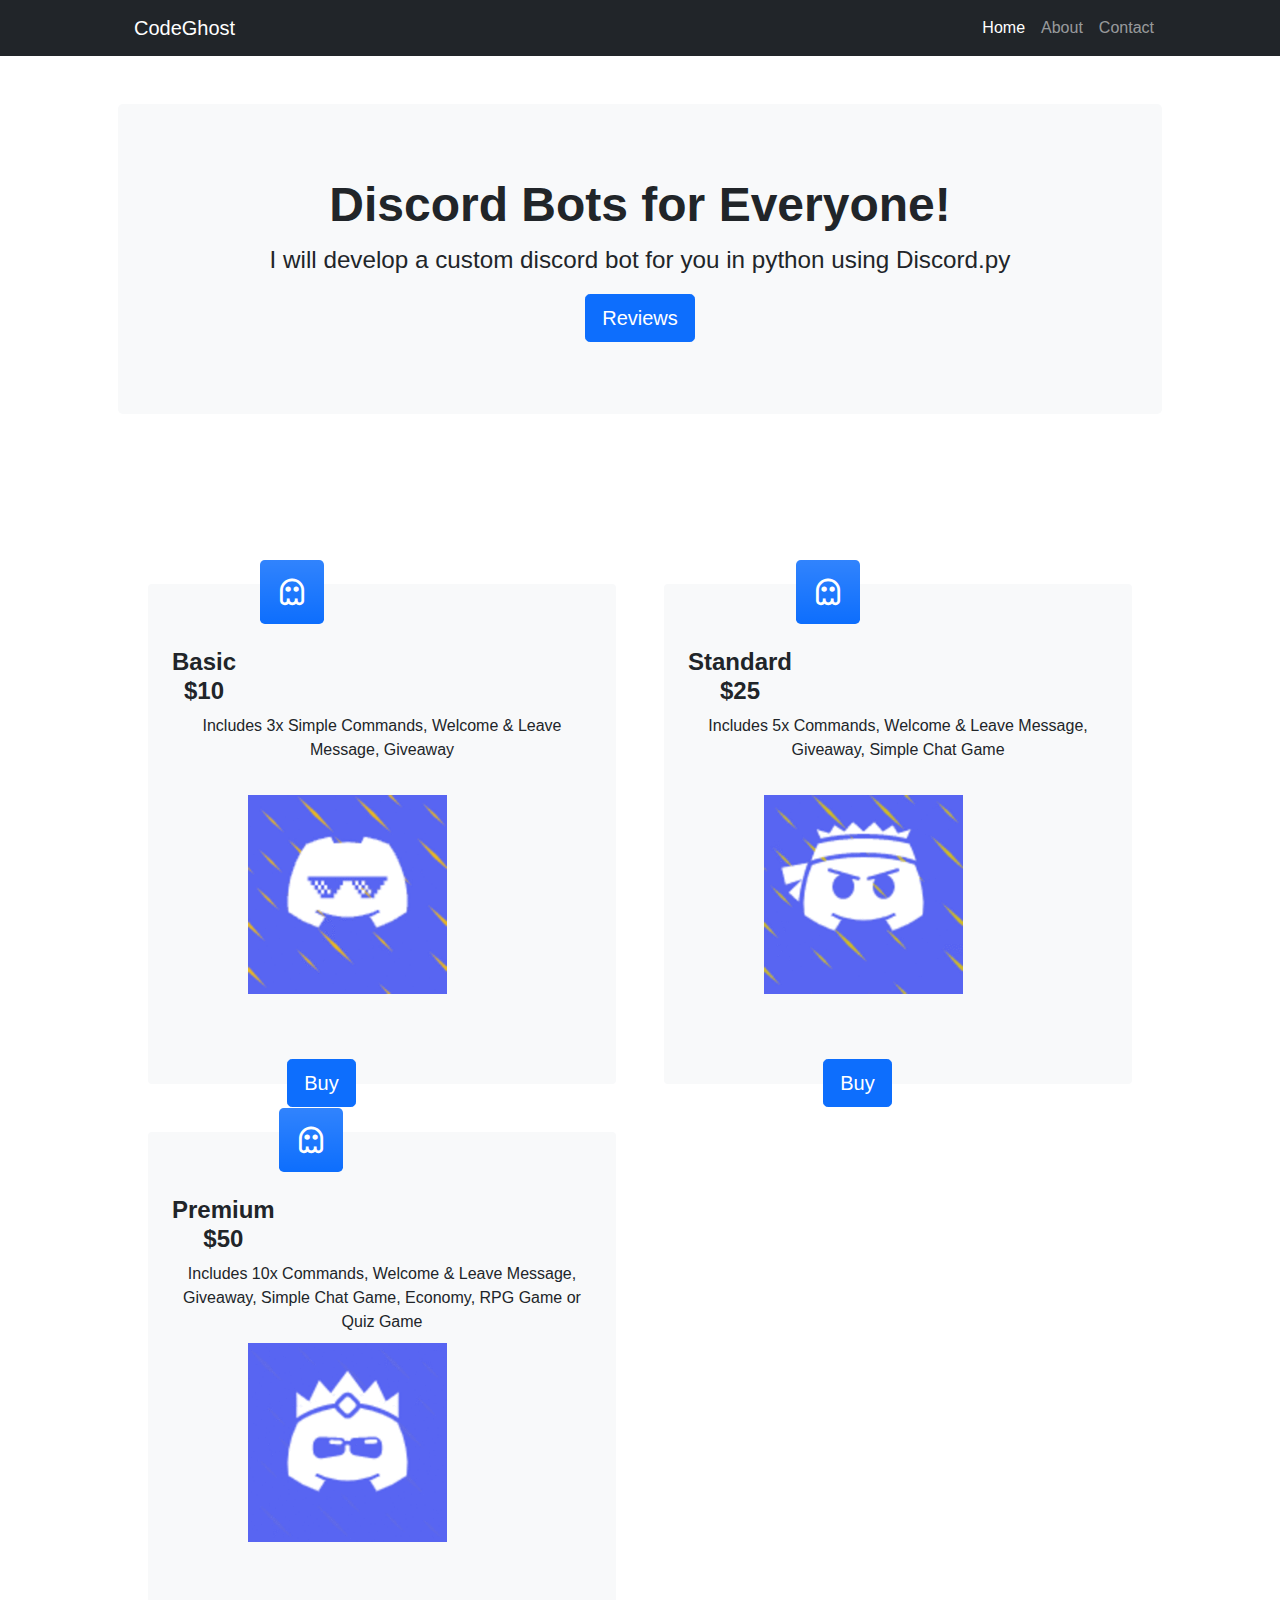
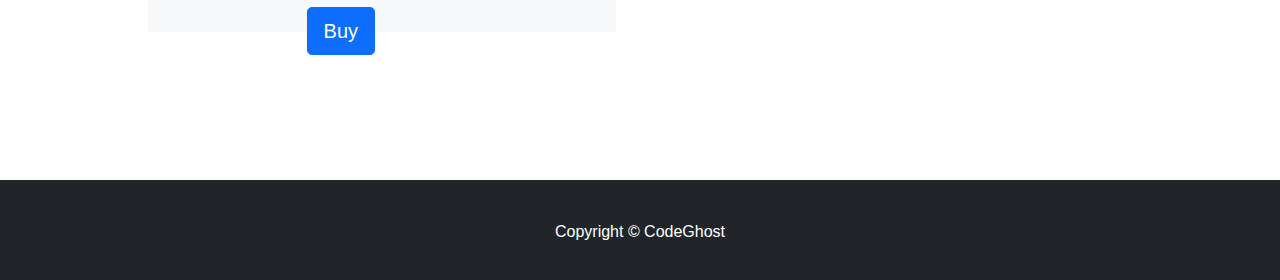
<file: whosurdaddy/index.html>
<!-- MarketPlace Website | Html Css Javascript | Joshua Nelson | 11/30/2021 | Version: 0.8.2 -->

<!DOCTYPE html>
<html lang="en">
    <head>
        <meta charset="utf-8" />
        <meta name="viewport" content="width=device-width, initial-scale=1, shrink-to-fit=no" />
        <meta name="description" content="" />
        <meta name="author" content="" />
        <title>Home</title>
        <!-- Favicon-->
        <link rel="icon" type="image/x-icon" href="assets/ghost.png" />
        <!-- Bootstrap icons-->
        <link href='https://unpkg.com/boxicons@2.0.7/css/boxicons.min.css' rel='stylesheet'>
        <!-- Core theme CSS (includes Bootstrap)-->
        <link href="css/styles.css" rel="stylesheet" />
    </head>
    <body>
        <!-- Responsive navbar-->
        <nav class="navbar navbar-expand-lg navbar-dark bg-dark">
            <div class="container px-lg-5">
                <i class='bx bx-ghost icon'></i>
                <a class="navbar-brand" href="http://localhost:63342/website/whosurdaddy/index.html?_ijt=frb2lg8j4uhb2avpc81sc3qkep#!">CodeGhost</a>
                <button class="navbar-toggler" type="button" data-bs-toggle="collapse" data-bs-target="#navbarSupportedContent" aria-controls="navbarSupportedContent" aria-expanded="false" aria-label="Toggle navigation"><span class="navbar-toggler-icon"></span></button>
                <div class="collapse navbar-collapse" id="navbarSupportedContent">
                    <ul class="navbar-nav ms-auto mb-2 mb-lg-0">
                        <li class="nav-item"><a class="nav-link active" aria-current="page" href="http://localhost:63342/website/whosurdaddy/index.html?_ijt=frb2lg8j4uhb2avpc81sc3qkep#!">Home</a></li>
                        <li class="nav-item"><a class="nav-link" href="http://localhost:63342/website/whosurdaddy/about.html?_ijt=m5pamkfbv36rl3egu0q06ies7v">About</a></li>
                        <li class="nav-item"><a class="nav-link" href="http://localhost:63342/website/whosurdaddy/contact.html?_ijt=dp9vm2jamlr1ap1eir67d8m5k8">Contact</a></li>
                    </ul>
                </div>
            </div>
        </nav>
        <!-- Header-->
        <header class="py-5">
            <div class="container px-lg-5">
                <div class="p-4 p-lg-5 bg-light rounded-3 text-center">
                    <div class="m-4 m-lg-5">
                        <h1 class="display-5 fw-bold">Discord Bots for Everyone!</h1>
                        <p class="fs-4-4">I will develop a custom discord bot for you in python using Discord.py</p>
                        <a class="btn btn-primary btn-lg" href="http://localhost:63342/website/whosurdaddy/reviews.html?_ijt=p1k7t50o3vo69abibhu136n0h1">Reviews</a>
                    </div>
                </div>
            </div>
        </header>
        <!-- Page Content-->
        <section class="pt-4">
            <div class="container px-lg-5">
                <!-- Page Features-->
                <div class="row gx-lg-5">
                    <div class="col-lg-6 col-xxl-4 mb-5">
                        <!-- First Card -->
                        <div class="card bg-light border-0 h-100">
                            <div class="card-body text-center p-4 p-lg-5 pt-0 pt-lg-0">
                                <div class="feature bg-primary bg-gradient text-white rounded-3 mb-4 mt-n4"><i class='bx bx-ghost icon'></i></div>
                                <h2 class="fs-4 fw-bold">Basic $10</h2>
                                <p class="mb-0">Includes 3x Simple Commands, Welcome & Leave Message, Giveaway</p>
                                <div class="img">
                                <img src="assets/basic-bot_256x256.gif">
                                </div>
                                <a class="btn buy-btn btn-lg" href="http://localhost:63342/website/whosurdaddy/basic-bot.html?_ijt=ebtbo9lhhbskjli9g4u1n3im8u">Buy</a>
                            </div>
                        </div>
                    </div>
                    <!-- Second Card -->
                    <div class="col-lg-6 col-xxl-4 mb-5">
                        <div class="card bg-light border-0 h-100">
                            <div class="card-body text-center p-4 p-lg-5 pt-0 pt-lg-0">
                                <div class="feature bg-primary bg-gradient text-white rounded-3 mb-4 mt-n4"><i class="bx bx-ghost icon"></i></div>
                                <h2 class="fs-4 fw-bold">Standard $25</h2>
                                <p class="mb-0">Includes 5x Commands, Welcome & Leave Message, Giveaway, Simple Chat Game</p>
                                <div class="img">
                                <img src="assets/standard-bot_256x256.gif">
                                </div>
                                <a class="btn buy-btn btn-lg" href="http://localhost:63342/website/whosurdaddy/standard-bot.html?_ijt=ebtbo9lhhbskjli9g4u1n3im8u">Buy</a>
                            </div>
                        </div>
                    </div>
                    <!-- Third Card -->
                    <div class="col-lg-6 col-xxl-4 mb-5">
                        <div class="card bg-light border-0 h-100">
                            <div class="card-body text-center p-4 p-lg-5 pt-0 pt-lg-0">
                                <div class="feature bg-primary bg-gradient text-white rounded-3 mb-4 mt-n4"><i class="bx bx-ghost icon"></i></div>
                                <h2 class="fs-4 fw-bold">Premium $50</h2>
                                <p class="mb-0">Includes 10x Commands, Welcome & Leave Message, Giveaway, Simple Chat Game, Economy, RPG Game or Quiz Game</p>
                                <div class="img">
                                <img src="assets/premium-bot_256x256.gif">
                                </div>
                                <a class="btn buy-btn btn-lg" href="http://localhost:63342/website/whosurdaddy/premium-bot.html?_ijt=ebtbo9lhhbskjli9g4u1n3im8u">Buy</a>
                            </div>
                        </div>
                    </div>
                </div>
            </div>
        </section>
        <!-- Footer-->
        <footer class="py-55 bg-dark">
            <div class="container"><p class="m-0 text-center text-white">Copyright &copy; CodeGhost</p></div>
        </footer>
        <!-- Bootstrap core JS-->
        <script src="https://cdn.jsdelivr.net/npm/bootstrap@5.1.3/dist/js/bootstrap.bundle.min.js"></script>
        <!-- Core theme JS-->
        <script src="js/scripts.js"></script>
    </body>
</html>
</file>
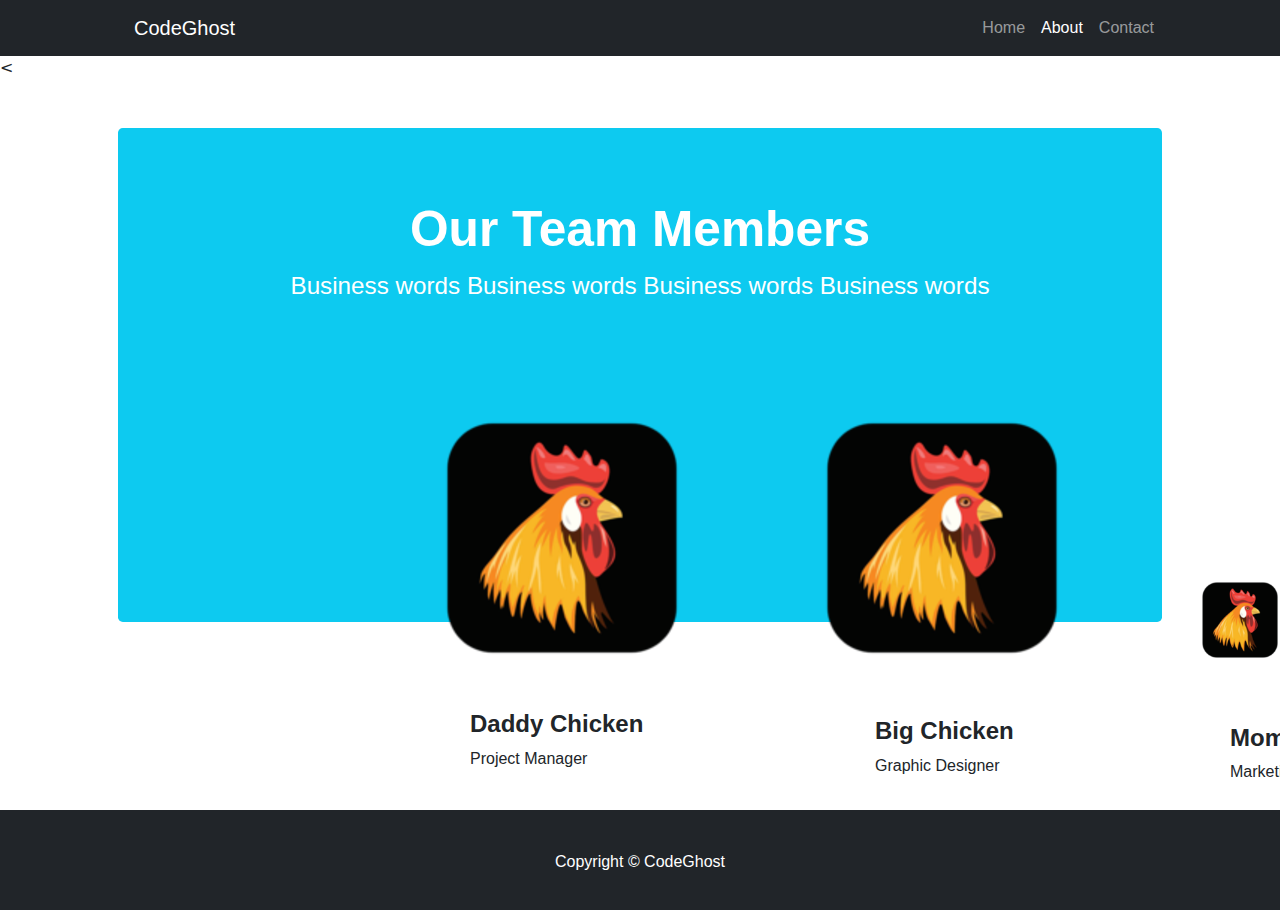
<file: whosurdaddy/about.html>
<!DOCTYPE html>
<html lang="en">
    <head>
        <meta charset="utf-8" />
        <meta name="viewport" content="width=device-width, initial-scale=1, shrink-to-fit=no" />
        <meta name="description" content="" />
        <meta name="author" content="" />
        <title>About</title>
        <!-- Favicon-->
        <link rel="icon" type="image/x-icon" href="assets/ghost.png" />
        <!-- Bootstrap icons-->
        <link href='https://unpkg.com/boxicons@2.0.7/css/boxicons.min.css' rel='stylesheet'>
        <!-- Core theme CSS (includes Bootstrap)-->
        <link href="css/styles.css" rel="stylesheet" />
    </head>
    <body>
        <!-- Responsive navbar-->
        <nav class="navbar navbar-expand-lg navbar-dark bg-dark">
            <div class="container px-lg-5">
                <i class='bx bx-ghost icon'></i>
                <a class="navbar-brand" href="http://localhost:63342/website/whosurdaddy/index.html?_ijt=frb2lg8j4uhb2avpc81sc3qkep#!">CodeGhost</a>
                <button class="navbar-toggler" type="button" data-bs-toggle="collapse" data-bs-target="#navbarSupportedContent" aria-controls="navbarSupportedContent" aria-expanded="false" aria-label="Toggle navigation"><span class="navbar-toggler-icon"></span></button>
                <div class="collapse navbar-collapse" id="navbarSupportedContent">
                    <ul class="navbar-nav ms-auto mb-2 mb-lg-0">
                        <li class="nav-item"><a class="nav-link" href="http://localhost:63342/website/whosurdaddy/index.html?_ijt=frb2lg8j4uhb2avpc81sc3qkep#!">Home</a></li>
                        <li class="nav-item"><a class="nav-link active" aria-current="page" href="http://localhost:63342/website/whosurdaddy/about.html?_ijt=m5pamkfbv36rl3egu0q06ies7v">About</a></li>
                        <li class="nav-item"><a class="nav-link" href="http://localhost:63342/website/whosurdaddy/contact.html?_ijt=dp9vm2jamlr1ap1eir67d8m5k8">Contact</a></li>
                    </ul>
                </div>
            </div>
        </nav>
        <
                <!-- Header-->
        <header class="py-6">
            <div class="container px-lg-5">
                <div class="p-4 p-lg-5 bg-info rounded-3 text-center">
                    <div class="m-4 team">
                        <h1 class="about-header fw-bold">Our Team Members</h1>
                        <p class="about-slogan">Business words Business words Business words Business words</p>
                    </div>
                </div>
            </div>
        </header>
        <div class="team-members">
            <div class="member-info">
                <!-- Team Member 1 -->
                <div class="member1">
                    <div class="img1"><img src="assets/chicken_244x244.png"></div>
                    <div class="info1">
                        <h4><b>Daddy Chicken</b></h4>
                        <p>Project Manager</p>
                    </div>
                </div>
                <!-- Team Member 2 -->
                <div class="member2">
                    <div class="img2"><img src="assets/chicken_244x244.png"></div>
                    <div class="info2">
                        <h4><b>Big Chicken</b></h4>
                        <p>Graphic Designer</p>
                    </div>
                </div>
                <!-- Team Member 3 -->
                <div class="member3">
                    <div class="img3"><img src="assets/chicken_244x244.png"></div>
                    <div class="info3">
                        <h4><b>Mommy Chicken</b></h4>
                        <p>Marketing Manager</p>
                    </div>
                </div>
            </div>
        </div>
        <!-- Footer-->
        <footer class="py-55 bg-dark">
            <div class="container"><p class="m-0 text-center text-white">Copyright &copy; CodeGhost</p></div>
        </footer>
        <!-- Bootstrap core JS-->
        <script src="https://cdn.jsdelivr.net/npm/bootstrap@5.1.3/dist/js/bootstrap.bundle.min.js"></script>
        <!-- Core theme JS-->
        <script src="js/scripts.js"></script>
    </body>
</html>
</file>
<file: whosurdaddy/css/styles.css>
@charset "UTF-8";
:root {
  --bs-blue: #0d6efd;
  --bs-indigo: #6610f2;
  --bs-purple: #6f42c1;
  --bs-pink: #d63384;
  --bs-red: #dc3545;
  --bs-orange: #fd7e14;
  --bs-yellow: #ffc107;
  --bs-green: #198754;
  --bs-teal: #20c997;
  --bs-cyan: #0dcaf0;
  --bs-white: #fff;
  --bs-gray: #6c757d;
  --bs-gray-dark: #343a40;
  --bs-gray-100: #f8f9fa;
  --bs-gray-200: #e9ecef;
  --bs-gray-300: #dee2e6;
  --bs-gray-400: #ced4da;
  --bs-gray-500: #adb5bd;
  --bs-gray-600: #6c757d;
  --bs-gray-700: #495057;
  --bs-gray-800: #343a40;
  --bs-gray-900: #212529;
  --bs-primary: #0d6efd;
  --bs-secondary: #6c757d;
  --bs-success: #198754;
  --bs-info: #0dcaf0;
  --bs-warning: #ffc107;
  --bs-danger: #dc3545;
  --bs-light: #f8f9fa;
  --bs-dark: #212529;
  --bs-primary-rgb: 13, 110, 253;
  --bs-secondary-rgb: 108, 117, 125;
  --bs-success-rgb: 25, 135, 84;
  --bs-info-rgb: 13, 202, 240;
  --bs-warning-rgb: 255, 193, 7;
  --bs-danger-rgb: 220, 53, 69;
  --bs-light-rgb: 248, 249, 250;
  --bs-dark-rgb: 33, 37, 41;
  --bs-white-rgb: 255, 255, 255;
  --bs-black-rgb: 0, 0, 0;
  --bs-body-color-rgb: 33, 37, 41;
  --bs-body-bg-rgb: 255, 255, 255;
  --bs-font-sans-serif: system-ui, -apple-system, "Segoe UI", Roboto, "Helvetica Neue", Arial, "Noto Sans", "Liberation Sans", sans-serif, "Apple Color Emoji", "Segoe UI Emoji", "Segoe UI Symbol", "Noto Color Emoji";
  --bs-font-monospace: SFMono-Regular, Menlo, Monaco, Consolas, "Liberation Mono", "Courier New", monospace;
  --bs-gradient: linear-gradient(180deg, rgba(255, 255, 255, 0.15), rgba(255, 255, 255, 0));
  --bs-body-font-family: var(--bs-font-sans-serif);
  --bs-body-font-size: 1rem;
  --bs-body-font-weight: 400;
  --bs-body-line-height: 1.5;
  --bs-body-color: #212529;
  --bs-body-bg: #fff;
}

*,
*::before,
*::after {
  box-sizing: border-box;
}

@media (prefers-reduced-motion: no-preference) {
  :root {
    scroll-behavior: smooth;
  }
}

body {
  margin: 0;
  font-family: var(--bs-body-font-family);
  font-size: var(--bs-body-font-size);
  font-weight: var(--bs-body-font-weight);
  line-height: var(--bs-body-line-height);
  color: var(--bs-body-color);
  text-align: var(--bs-body-text-align);
  background-color: var(--bs-body-bg);
  -webkit-text-size-adjust: 100%;
  -webkit-tap-highlight-color: rgba(0, 0, 0, 0);
  line-height: 1.5;
}

hr {
  margin: 1rem 0;
  color: inherit;
  background-color: currentColor;
  border: 0;
  opacity: 0.25;
}

hr:not([size]) {
  height: 1px;
}

h6, .h6, h5, .h5, h4, .h4, h3, .h3, h2, .h2, h1, .h1 {
  margin-top: 0;
  margin-bottom: 0.5rem;
  font-weight: 500;
  line-height: 1.2;
}

h1, .h1 {
  font-size: calc(1.375rem + 1.5vw);
}
@media (min-width: 1200px) {
  h1, .h1 {
    font-size: 2.5rem;
  }
}

h2, .h2 {
  font-size: calc(1.325rem + 0.9vw);
}
@media (min-width: 1200px) {
  h2, .h2 {
    font-size: 2rem;
  }
}

h3, .h3 {
  font-size: calc(1.3rem + 0.6vw);
}
@media (min-width: 1200px) {
  h3, .h3 {
    font-size: 1.75rem;
  }
}

h4, .h4 {
  font-size: calc(1.275rem + 0.3vw);
}
@media (min-width: 1200px) {
  h4, .h4 {
    font-size: 1.5rem;
  }
}

h5, .h5 {
  font-size: 1.25rem;
}

h6, .h6 {
  font-size: 1rem;
}

p {
  margin-top: 0;
  margin-bottom: 1rem;
}

abbr[title],
abbr[data-bs-original-title] {
  -webkit-text-decoration: underline dotted;
          text-decoration: underline dotted;
  cursor: help;
  -webkit-text-decoration-skip-ink: none;
          text-decoration-skip-ink: none;
}

address {
  margin-bottom: 1rem;
  font-style: normal;
  line-height: inherit;
}

ol,
ul {
  padding-left: 2rem;
}

ol,
ul,
dl {
  margin-top: 0;
  margin-bottom: 1rem;
}

ol ol,
ul ul,
ol ul,
ul ol {
  margin-bottom: 0;
}

dt {
  font-weight: 700;
}

dd {
  margin-bottom: 0.5rem;
  margin-left: 0;
}

blockquote {
  margin: 0 0 1rem;
}

b,
strong {
  font-weight: bolder;
}

small, .small {
  font-size: 0.875em;
}

mark, .mark {
  padding: 0.2em;
  background-color: #fcf8e3;
}

sub,
sup {
  position: relative;
  font-size: 0.75em;
  line-height: 0;
  vertical-align: baseline;
}

sub {
  bottom: -0.25em;
}

sup {
  top: -0.5em;
}

a {
  color: #0d6efd;
  text-decoration: underline;
}
a:hover {
  color: #0a58ca;
}

a:not([href]):not([class]), a:not([href]):not([class]):hover {
  color: inherit;
  text-decoration: none;
}

pre,
code,
kbd,
samp {
  font-family: var(--bs-font-monospace);
  font-size: 1em;
  direction: ltr /* rtl:ignore */;
  unicode-bidi: bidi-override;
}

pre {
  display: block;
  margin-top: 0;
  margin-bottom: 1rem;
  overflow: auto;
  font-size: 0.875em;
}
pre code {
  font-size: inherit;
  color: inherit;
  word-break: normal;
}

code {
  font-size: 0.875em;
  color: #d63384;
  word-wrap: break-word;
}
a > code {
  color: inherit;
}

kbd {
  padding: 0.2rem 0.4rem;
  font-size: 0.875em;
  color: #fff;
  background-color: #212529;
  border-radius: 0.2rem;
}
kbd kbd {
  padding: 0;
  font-size: 1em;
  font-weight: 700;
}

figure {
  margin: 0 0 1rem;
}

img,
svg {
  vertical-align: middle;
}

table {
  caption-side: bottom;
  border-collapse: collapse;
}

caption {
  padding-top: 0.5rem;
  padding-bottom: 0.5rem;
  color: #6c757d;
  text-align: left;
}

th {
  text-align: inherit;
  text-align: -webkit-match-parent;
}

thead,
tbody,
tfoot,
tr,
td,
th {
  border-color: inherit;
  border-style: solid;
  border-width: 0;
}

label {
  display: inline-block;
}

button {
  border-radius: 0;
}

button:focus:not(:focus-visible) {
  outline: 0;
}

input,
button,
select,
optgroup,
textarea {
  margin: 0;
  font-family: inherit;
  font-size: inherit;
  line-height: inherit;
}

button,
select {
  text-transform: none;
}

[role=button] {
  cursor: pointer;
}

select {
  word-wrap: normal;
}
select:disabled {
  opacity: 1;
}

[list]::-webkit-calendar-picker-indicator {
  display: none;
}

button,
[type=button],
[type=reset],
[type=submit] {
  -webkit-appearance: button;
}
button:not(:disabled),
[type=button]:not(:disabled),
[type=reset]:not(:disabled),
[type=submit]:not(:disabled) {
  cursor: pointer;
}

::-moz-focus-inner {
  padding: 0;
  border-style: none;
}

textarea {
  resize: vertical;
}

fieldset {
  min-width: 0;
  padding: 0;
  margin: 0;
  border: 0;
}

legend {
  float: left;
  width: 100%;
  padding: 0;
  margin-bottom: 0.5rem;
  font-size: calc(1.275rem + 0.3vw);
  line-height: inherit;
}
@media (min-width: 1200px) {
  legend {
    font-size: 1.5rem;
  }
}
legend + * {
  clear: left;
}

::-webkit-datetime-edit-fields-wrapper,
::-webkit-datetime-edit-text,
::-webkit-datetime-edit-minute,
::-webkit-datetime-edit-hour-field,
::-webkit-datetime-edit-day-field,
::-webkit-datetime-edit-month-field,
::-webkit-datetime-edit-year-field {
  padding: 0;
}

::-webkit-inner-spin-button {
  height: auto;
}

[type=search] {
  outline-offset: -2px;
  -webkit-appearance: textfield;
}

/* rtl:raw:
[type="tel"],
[type="url"],
[type="email"],
[type="number"] {
  direction: ltr;
}
*/
::-webkit-search-decoration {
  -webkit-appearance: none;
}

::-webkit-color-swatch-wrapper {
  padding: 0;
}

::-webkit-file-upload-button {
  font: inherit;
}

::file-selector-button {
  font: inherit;
}

::-webkit-file-upload-button {
  font: inherit;
  -webkit-appearance: button;
}

output {
  display: inline-block;
}

iframe {
  border: 0;
}

summary {
  display: list-item;
  cursor: pointer;
}

progress {
  vertical-align: baseline;
}

[hidden] {
  display: none !important;
}

.lead {
  font-size: 1.25rem;
  font-weight: 300;
}

.display-1 {
  font-size: calc(1.625rem + 4.5vw);
  font-weight: 300;
  line-height: 1.2;
}
@media (min-width: 1200px) {
  .display-1 {
    font-size: 5rem;
  }
}

.display-2 {
  font-size: calc(1.575rem + 3.9vw);
  font-weight: 300;
  line-height: 1.2;
}
@media (min-width: 1200px) {
  .display-2 {
    font-size: 4.5rem;
  }
}

.display-3 {
  font-size: calc(1.525rem + 3.3vw);
  font-weight: 300;
  line-height: 1.2;
}
@media (min-width: 1200px) {
  .display-3 {
    font-size: 4rem;
  }
}

.display-4 {
  font-size: calc(1.475rem + 2.7vw);
  font-weight: 300;
  line-height: 1.2;
}
@media (min-width: 1200px) {
  .display-4 {
    font-size: 3.5rem;
  }
}

.display-5 {
  font-size: calc(1.425rem + 2.1vw);
  font-weight: 300;
  line-height: 1.2;
}
@media (min-width: 1200px) {
  .display-5 {
    font-size: 3rem;
  }
}

.display-6 {
  font-size: calc(1.375rem + 1.5vw);
  font-weight: 300;
  line-height: 1.2;
}
@media (min-width: 1200px) {
  .display-6 {
    font-size: 2.5rem;
  }
}

.list-unstyled {
  padding-left: 0;
  list-style: none;
}

.list-inline {
  padding-left: 0;
  list-style: none;
}

.list-inline-item {
  display: inline-block;
}
.list-inline-item:not(:last-child) {
  margin-right: 0.5rem;
}

.initialism {
  font-size: 0.875em;
  text-transform: uppercase;
}

.blockquote {
  margin-bottom: 1rem;
  font-size: 1.25rem;
}
.blockquote > :last-child {
  margin-bottom: 0;
}

.blockquote-footer {
  margin-top: -1rem;
  margin-bottom: 1rem;
  font-size: 0.875em;
  color: #6c757d;
}
.blockquote-footer::before {
  content: "— ";
}

.img-fluid {
  max-width: 100%;
  height: auto;
}

.img-thumbnail {
  padding: 0.25rem;
  background-color: #fff;
  border: 1px solid #dee2e6;
  border-radius: 0.25rem;
  max-width: 100%;
  height: auto;
}

.figure {
  display: inline-block;
}

.figure-img {
  margin-bottom: 0.5rem;
  line-height: 1;
}

.figure-caption {
  font-size: 0.875em;
  color: #6c757d;
}

.container,
.fluid,
.container-xxl,
.container-xl,
.container-lg,
.container-md,
.container-sm {
  width: 100%;
  padding-right: var(--bs-gutter-x, 0.75rem);
  padding-left: var(--bs-gutter-x, 0.75rem);
  margin-right: auto;
  margin-left: auto;
}

@media (min-width: 576px) {
  .container-sm, .container {
    max-width: 540px;
  }
}
@media (min-width: 768px) {
  .container-md, .container-sm, .container {
    max-width: 720px;
  }
}
@media (min-width: 992px) {
  .container-lg, .container-md, .container-sm, .container {
    max-width: 960px;
  }
}
@media (min-width: 1200px) {
  .container-xl, .container-lg, .container-md, .container-sm, .container {
    max-width: 1140px;
  }
}
@media (min-width: 1400px) {
  .container-xxl, .container-xl, .container-lg, .container-md, .container-sm, .container {
    max-width: 1320px;
  }
}
.row {
  --bs-gutter-x: 1.5rem;
  --bs-gutter-y: 0;
  display: flex;
  flex-wrap: wrap;
  margin-top: calc(-1 * var(--bs-gutter-y));
  margin-right: calc(-0.5 * var(--bs-gutter-x));
  margin-left: calc(-0.5 * var(--bs-gutter-x));
}
.row > * {
  flex-shrink: 0;
  width: 100%;
  max-width: 100%;
  padding-right: calc(var(--bs-gutter-x) * 0.5);
  padding-left: calc(var(--bs-gutter-x) * 0.5);
  margin-top: var(--bs-gutter-y);
}

.col {
  flex: 1 0 0%;
}

.row-cols-auto > * {
  flex: 0 0 auto;
  width: auto;
}

.row-cols-1 > * {
  flex: 0 0 auto;
  width: 100%;
}

.row-cols-2 > * {
  flex: 0 0 auto;
  width: 50%;
}

.row-cols-3 > * {
  flex: 0 0 auto;
  width: 33.3333333333%;
}

.row-cols-4 > * {
  flex: 0 0 auto;
  width: 25%;
}

.row-cols-5 > * {
  flex: 0 0 auto;
  width: 20%;
}

.row-cols-6 > * {
  flex: 0 0 auto;
  width: 16.6666666667%;
}

.col-auto {
  flex: 0 0 auto;
  width: auto;
}

.col-1 {
  flex: 0 0 auto;
  width: 8.33333333%;
}

.col-2 {
  flex: 0 0 auto;
  width: 16.66666667%;
}

.col-3 {
  flex: 0 0 auto;
  width: 25%;
}

.col-4 {
  flex: 0 0 auto;
  width: 33.33333333%;
}

.col-5 {
  flex: 0 0 auto;
  width: 41.66666667%;
}

.col-6 {
  flex: 0 0 auto;
  width: 50%;
}

.col-7 {
  flex: 0 0 auto;
  width: 58.33333333%;
}

.col-8 {
  flex: 0 0 auto;
  width: 66.66666667%;
}

.col-9 {
  flex: 0 0 auto;
  width: 75%;
}

.col-10 {
  flex: 0 0 auto;
  width: 83.33333333%;
}

.col-11 {
  flex: 0 0 auto;
  width: 91.66666667%;
}

.col-12 {
  flex: 0 0 auto;
  width: 100%;
}

.offset-1 {
  margin-left: 8.33333333%;
}

.offset-2 {
  margin-left: 16.66666667%;
}

.offset-3 {
  margin-left: 25%;
}

.offset-4 {
  margin-left: 33.33333333%;
}

.offset-5 {
  margin-left: 41.66666667%;
}

.offset-6 {
  margin-left: 50%;
}

.offset-7 {
  margin-left: 58.33333333%;
}

.offset-8 {
  margin-left: 66.66666667%;
}

.offset-9 {
  margin-left: 75%;
}

.offset-10 {
  margin-left: 83.33333333%;
}

.offset-11 {
  margin-left: 91.66666667%;
}

.g-0,
.gx-0 {
  --bs-gutter-x: 0;
}

.g-0,
.gy-0 {
  --bs-gutter-y: 0;
}

.g-1,
.gx-1 {
  --bs-gutter-x: 0.25rem;
}

.g-1,
.gy-1 {
  --bs-gutter-y: 0.25rem;
}

.g-2,
.gx-2 {
  --bs-gutter-x: 0.5rem;
}

.g-2,
.gy-2 {
  --bs-gutter-y: 0.5rem;
}

.g-3,
.gx-3 {
  --bs-gutter-x: 1rem;
}

.g-3,
.gy-3 {
  --bs-gutter-y: 1rem;
}

.g-4,
.gx-4 {
  --bs-gutter-x: 1.5rem;
}

.g-4,
.gy-4 {
  --bs-gutter-y: 1.5rem;
}

.g-5,
.gx-5 {
  --bs-gutter-x: 3rem;
}

.g-5,
.gy-5 {
  --bs-gutter-y: 3rem;
}

@media (min-width: 576px) {
  .col-sm {
    flex: 1 0 0%;
  }

  .row-cols-sm-auto > * {
    flex: 0 0 auto;
    width: auto;
  }

  .row-cols-sm-1 > * {
    flex: 0 0 auto;
    width: 100%;
  }

  .row-cols-sm-2 > * {
    flex: 0 0 auto;
    width: 50%;
  }

  .row-cols-sm-3 > * {
    flex: 0 0 auto;
    width: 33.3333333333%;
  }

  .row-cols-sm-4 > * {
    flex: 0 0 auto;
    width: 25%;
  }

  .row-cols-sm-5 > * {
    flex: 0 0 auto;
    width: 20%;
  }

  .row-cols-sm-6 > * {
    flex: 0 0 auto;
    width: 16.6666666667%;
  }

  .col-sm-auto {
    flex: 0 0 auto;
    width: auto;
  }

  .col-sm-1 {
    flex: 0 0 auto;
    width: 8.33333333%;
  }

  .col-sm-2 {
    flex: 0 0 auto;
    width: 16.66666667%;
  }

  .col-sm-3 {
    flex: 0 0 auto;
    width: 25%;
  }

  .col-sm-4 {
    flex: 0 0 auto;
    width: 33.33333333%;
  }

  .col-sm-5 {
    flex: 0 0 auto;
    width: 41.66666667%;
  }

  .col-sm-6 {
    flex: 0 0 auto;
    width: 50%;
  }

  .col-sm-7 {
    flex: 0 0 auto;
    width: 58.33333333%;
  }

  .col-sm-8 {
    flex: 0 0 auto;
    width: 66.66666667%;
  }

  .col-sm-9 {
    flex: 0 0 auto;
    width: 75%;
  }

  .col-sm-10 {
    flex: 0 0 auto;
    width: 83.33333333%;
  }

  .col-sm-11 {
    flex: 0 0 auto;
    width: 91.66666667%;
  }

  .col-sm-12 {
    flex: 0 0 auto;
    width: 100%;
  }

  .offset-sm-0 {
    margin-left: 0;
  }

  .offset-sm-1 {
    margin-left: 8.33333333%;
  }

  .offset-sm-2 {
    margin-left: 16.66666667%;
  }

  .offset-sm-3 {
    margin-left: 25%;
  }

  .offset-sm-4 {
    margin-left: 33.33333333%;
  }

  .offset-sm-5 {
    margin-left: 41.66666667%;
  }

  .offset-sm-6 {
    margin-left: 50%;
  }

  .offset-sm-7 {
    margin-left: 58.33333333%;
  }

  .offset-sm-8 {
    margin-left: 66.66666667%;
  }

  .offset-sm-9 {
    margin-left: 75%;
  }

  .offset-sm-10 {
    margin-left: 83.33333333%;
  }

  .offset-sm-11 {
    margin-left: 91.66666667%;
  }

  .g-sm-0,
.gx-sm-0 {
    --bs-gutter-x: 0;
  }

  .g-sm-0,
.gy-sm-0 {
    --bs-gutter-y: 0;
  }

  .g-sm-1,
.gx-sm-1 {
    --bs-gutter-x: 0.25rem;
  }

  .g-sm-1,
.gy-sm-1 {
    --bs-gutter-y: 0.25rem;
  }

  .g-sm-2,
.gx-sm-2 {
    --bs-gutter-x: 0.5rem;
  }

  .g-sm-2,
.gy-sm-2 {
    --bs-gutter-y: 0.5rem;
  }

  .g-sm-3,
.gx-sm-3 {
    --bs-gutter-x: 1rem;
  }

  .g-sm-3,
.gy-sm-3 {
    --bs-gutter-y: 1rem;
  }

  .g-sm-4,
.gx-sm-4 {
    --bs-gutter-x: 1.5rem;
  }

  .g-sm-4,
.gy-sm-4 {
    --bs-gutter-y: 1.5rem;
  }

  .g-sm-5,
.gx-sm-5 {
    --bs-gutter-x: 3rem;
  }

  .g-sm-5,
.gy-sm-5 {
    --bs-gutter-y: 3rem;
  }
}
@media (min-width: 768px) {
  .col-md {
    flex: 1 0 0%;
  }

  .row-cols-md-auto > * {
    flex: 0 0 auto;
    width: auto;
  }

  .row-cols-md-1 > * {
    flex: 0 0 auto;
    width: 100%;
  }

  .row-cols-md-2 > * {
    flex: 0 0 auto;
    width: 50%;
  }

  .row-cols-md-3 > * {
    flex: 0 0 auto;
    width: 33.3333333333%;
  }

  .row-cols-md-4 > * {
    flex: 0 0 auto;
    width: 25%;
  }

  .row-cols-md-5 > * {
    flex: 0 0 auto;
    width: 20%;
  }

  .row-cols-md-6 > * {
    flex: 0 0 auto;
    width: 16.6666666667%;
  }

  .col-md-auto {
    flex: 0 0 auto;
    width: auto;
  }

  .col-md-1 {
    flex: 0 0 auto;
    width: 8.33333333%;
  }

  .col-md-2 {
    flex: 0 0 auto;
    width: 16.66666667%;
  }

  .col-md-3 {
    flex: 0 0 auto;
    width: 25%;
  }

  .col-md-4 {
    flex: 0 0 auto;
    width: 33.33333333%;
  }

  .col-md-5 {
    flex: 0 0 auto;
    width: 41.66666667%;
  }

  .col-md-6 {
    flex: 0 0 auto;
    width: 50%;
  }

  .col-md-7 {
    flex: 0 0 auto;
    width: 58.33333333%;
  }

  .col-md-8 {
    flex: 0 0 auto;
    width: 66.66666667%;
  }

  .col-md-9 {
    flex: 0 0 auto;
    width: 75%;
  }

  .col-md-10 {
    flex: 0 0 auto;
    width: 83.33333333%;
  }

  .col-md-11 {
    flex: 0 0 auto;
    width: 91.66666667%;
  }

  .col-md-12 {
    flex: 0 0 auto;
    width: 100%;
  }

  .offset-md-0 {
    margin-left: 0;
  }

  .offset-md-1 {
    margin-left: 8.33333333%;
  }

  .offset-md-2 {
    margin-left: 16.66666667%;
  }

  .offset-md-3 {
    margin-left: 25%;
  }

  .offset-md-4 {
    margin-left: 33.33333333%;
  }

  .offset-md-5 {
    margin-left: 41.66666667%;
  }

  .offset-md-6 {
    margin-left: 50%;
  }

  .offset-md-7 {
    margin-left: 58.33333333%;
  }

  .offset-md-8 {
    margin-left: 66.66666667%;
  }

  .offset-md-9 {
    margin-left: 75%;
  }

  .offset-md-10 {
    margin-left: 83.33333333%;
  }

  .offset-md-11 {
    margin-left: 91.66666667%;
  }

  .g-md-0,
.gx-md-0 {
    --bs-gutter-x: 0;
  }

  .g-md-0,
.gy-md-0 {
    --bs-gutter-y: 0;
  }

  .g-md-1,
.gx-md-1 {
    --bs-gutter-x: 0.25rem;
  }

  .g-md-1,
.gy-md-1 {
    --bs-gutter-y: 0.25rem;
  }

  .g-md-2,
.gx-md-2 {
    --bs-gutter-x: 0.5rem;
  }

  .g-md-2,
.gy-md-2 {
    --bs-gutter-y: 0.5rem;
  }

  .g-md-3,
.gx-md-3 {
    --bs-gutter-x: 1rem;
  }

  .g-md-3,
.gy-md-3 {
    --bs-gutter-y: 1rem;
  }

  .g-md-4,
.gx-md-4 {
    --bs-gutter-x: 1.5rem;
  }

  .g-md-4,
.gy-md-4 {
    --bs-gutter-y: 1.5rem;
  }

  .g-md-5,
.gx-md-5 {
    --bs-gutter-x: 3rem;
  }

  .g-md-5,
.gy-md-5 {
    --bs-gutter-y: 3rem;
  }
}
@media (min-width: 992px) {
  .col-lg {
    flex: 1 0 0%;
  }

  .row-cols-lg-auto > * {
    flex: 0 0 auto;
    width: auto;
  }

  .row-cols-lg-1 > * {
    flex: 0 0 auto;
    width: 100%;
  }

  .row-cols-lg-2 > * {
    flex: 0 0 auto;
    width: 50%;
  }

  .row-cols-lg-3 > * {
    flex: 0 0 auto;
    width: 33.3333333333%;
  }

  .row-cols-lg-4 > * {
    flex: 0 0 auto;
    width: 25%;
  }

  .row-cols-lg-5 > * {
    flex: 0 0 auto;
    width: 20%;
  }

  .row-cols-lg-6 > * {
    flex: 0 0 auto;
    width: 16.6666666667%;
  }

  .col-lg-auto {
    flex: 0 0 auto;
    width: auto;
  }

  .col-lg-1 {
    flex: 0 0 auto;
    width: 8.33333333%;
  }

  .col-lg-2 {
    flex: 0 0 auto;
    width: 16.66666667%;
  }

  .col-lg-3 {
    flex: 0 0 auto;
    width: 25%;
  }

  .col-lg-4 {
    flex: 0 0 auto;
    width: 33.33333333%;
  }

  .col-lg-5 {
    flex: 0 0 auto;
    width: 41.66666667%;
  }

  .col-lg-6 {
    flex: 0 0 auto;
    width: 50%;
  }

  .col-lg-7 {
    flex: 0 0 auto;
    width: 58.33333333%;
  }

  .col-lg-8 {
    flex: 0 0 auto;
    width: 66.66666667%;
  }

  .col-lg-9 {
    flex: 0 0 auto;
    width: 75%;
  }

  .col-lg-10 {
    flex: 0 0 auto;
    width: 83.33333333%;
  }

  .col-lg-11 {
    flex: 0 0 auto;
    width: 91.66666667%;
  }

  .col-lg-12 {
    flex: 0 0 auto;
    width: 100%;
  }

  .offset-lg-0 {
    margin-left: 0;
  }

  .offset-lg-1 {
    margin-left: 8.33333333%;
  }

  .offset-lg-2 {
    margin-left: 16.66666667%;
  }

  .offset-lg-3 {
    margin-left: 25%;
  }

  .offset-lg-4 {
    margin-left: 33.33333333%;
  }

  .offset-lg-5 {
    margin-left: 41.66666667%;
  }

  .offset-lg-6 {
    margin-left: 50%;
  }

  .offset-lg-7 {
    margin-left: 58.33333333%;
  }

  .offset-lg-8 {
    margin-left: 66.66666667%;
  }

  .offset-lg-9 {
    margin-left: 75%;
  }

  .offset-lg-10 {
    margin-left: 83.33333333%;
  }

  .offset-lg-11 {
    margin-left: 91.66666667%;
  }

  .g-lg-0,
.gx-lg-0 {
    --bs-gutter-x: 0;
  }

  .g-lg-0,
.gy-lg-0 {
    --bs-gutter-y: 0;
  }

  .g-lg-1,
.gx-lg-1 {
    --bs-gutter-x: 0.25rem;
  }

  .g-lg-1,
.gy-lg-1 {
    --bs-gutter-y: 0.25rem;
  }

  .g-lg-2,
.gx-lg-2 {
    --bs-gutter-x: 0.5rem;
  }

  .g-lg-2,
.gy-lg-2 {
    --bs-gutter-y: 0.5rem;
  }

  .g-lg-3,
.gx-lg-3 {
    --bs-gutter-x: 1rem;
  }

  .g-lg-3,
.gy-lg-3 {
    --bs-gutter-y: 1rem;
  }

  .g-lg-4,
.gx-lg-4 {
    --bs-gutter-x: 1.5rem;
  }

  .g-lg-4,
.gy-lg-4 {
    --bs-gutter-y: 1.5rem;
  }

  .g-lg-5,
.gx-lg-5 {
    --bs-gutter-x: 3rem;
  }

  .g-lg-5,
.gy-lg-5 {
    --bs-gutter-y: 3rem;
  }
}
@media (min-width: 1200px) {
  .col-xl {
    flex: 1 0 0%;
  }

  .row-cols-xl-auto > * {
    flex: 0 0 auto;
    width: auto;
  }

  .row-cols-xl-1 > * {
    flex: 0 0 auto;
    width: 100%;
  }

  .row-cols-xl-2 > * {
    flex: 0 0 auto;
    width: 50%;
  }

  .row-cols-xl-3 > * {
    flex: 0 0 auto;
    width: 33.3333333333%;
  }

  .row-cols-xl-4 > * {
    flex: 0 0 auto;
    width: 25%;
  }

  .row-cols-xl-5 > * {
    flex: 0 0 auto;
    width: 20%;
  }

  .row-cols-xl-6 > * {
    flex: 0 0 auto;
    width: 16.6666666667%;
  }

  .col-xl-auto {
    flex: 0 0 auto;
    width: auto;
  }

  .col-xl-1 {
    flex: 0 0 auto;
    width: 8.33333333%;
  }

  .col-xl-2 {
    flex: 0 0 auto;
    width: 16.66666667%;
  }

  .col-xl-3 {
    flex: 0 0 auto;
    width: 25%;
  }

  .col-xl-4 {
    flex: 0 0 auto;
    width: 33.33333333%;
  }

  .col-xl-5 {
    flex: 0 0 auto;
    width: 41.66666667%;
  }

  .col-xl-6 {
    flex: 0 0 auto;
    width: 50%;
  }

  .col-xl-7 {
    flex: 0 0 auto;
    width: 58.33333333%;
  }

  .col-xl-8 {
    flex: 0 0 auto;
    width: 66.66666667%;
  }

  .col-xl-9 {
    flex: 0 0 auto;
    width: 75%;
  }

  .col-xl-10 {
    flex: 0 0 auto;
    width: 83.33333333%;
  }

  .col-xl-11 {
    flex: 0 0 auto;
    width: 91.66666667%;
  }

  .col-xl-12 {
    flex: 0 0 auto;
    width: 100%;
  }

  .offset-xl-0 {
    margin-left: 0;
  }

  .offset-xl-1 {
    margin-left: 8.33333333%;
  }

  .offset-xl-2 {
    margin-left: 16.66666667%;
  }

  .offset-xl-3 {
    margin-left: 25%;
  }

  .offset-xl-4 {
    margin-left: 33.33333333%;
  }

  .offset-xl-5 {
    margin-left: 41.66666667%;
  }

  .offset-xl-6 {
    margin-left: 50%;
  }

  .offset-xl-7 {
    margin-left: 58.33333333%;
  }

  .offset-xl-8 {
    margin-left: 66.66666667%;
  }

  .offset-xl-9 {
    margin-left: 75%;
  }

  .offset-xl-10 {
    margin-left: 83.33333333%;
  }

  .offset-xl-11 {
    margin-left: 91.66666667%;
  }

  .g-xl-0,
.gx-xl-0 {
    --bs-gutter-x: 0;
  }

  .g-xl-0,
.gy-xl-0 {
    --bs-gutter-y: 0;
  }

  .g-xl-1,
.gx-xl-1 {
    --bs-gutter-x: 0.25rem;
  }

  .g-xl-1,
.gy-xl-1 {
    --bs-gutter-y: 0.25rem;
  }

  .g-xl-2,
.gx-xl-2 {
    --bs-gutter-x: 0.5rem;
  }

  .g-xl-2,
.gy-xl-2 {
    --bs-gutter-y: 0.5rem;
  }

  .g-xl-3,
.gx-xl-3 {
    --bs-gutter-x: 1rem;
  }

  .g-xl-3,
.gy-xl-3 {
    --bs-gutter-y: 1rem;
  }

  .g-xl-4,
.gx-xl-4 {
    --bs-gutter-x: 1.5rem;
  }

  .g-xl-4,
.gy-xl-4 {
    --bs-gutter-y: 1.5rem;
  }

  .g-xl-5,
.gx-xl-5 {
    --bs-gutter-x: 3rem;
  }

  .g-xl-5,
.gy-xl-5 {
    --bs-gutter-y: 3rem;
  }
}
@media (min-width: 1400px) {
  .col-xxl {
    flex: 1 0 0%;
  }

  .row-cols-xxl-auto > * {
    flex: 0 0 auto;
    width: auto;
  }

  .row-cols-xxl-1 > * {
    flex: 0 0 auto;
    width: 100%;
  }

  .row-cols-xxl-2 > * {
    flex: 0 0 auto;
    width: 50%;
  }

  .row-cols-xxl-3 > * {
    flex: 0 0 auto;
    width: 33.3333333333%;
  }

  .row-cols-xxl-4 > * {
    flex: 0 0 auto;
    width: 25%;
  }

  .row-cols-xxl-5 > * {
    flex: 0 0 auto;
    width: 20%;
  }

  .row-cols-xxl-6 > * {
    flex: 0 0 auto;
    width: 16.6666666667%;
  }

  .col-xxl-auto {
    flex: 0 0 auto;
    width: auto;
  }

  .col-xxl-1 {
    flex: 0 0 auto;
    width: 8.33333333%;
  }

  .col-xxl-2 {
    flex: 0 0 auto;
    width: 16.66666667%;
  }

  .col-xxl-3 {
    flex: 0 0 auto;
    width: 25%;
  }

  .col-xxl-4 {
    flex: 0 0 auto;
    width: 33.33333333%;
  }

  .col-xxl-5 {
    flex: 0 0 auto;
    width: 41.66666667%;
  }

  .col-xxl-6 {
    flex: 0 0 auto;
    width: 50%;
  }

  .col-xxl-7 {
    flex: 0 0 auto;
    width: 58.33333333%;
  }

  .col-xxl-8 {
    flex: 0 0 auto;
    width: 66.66666667%;
  }

  .col-xxl-9 {
    flex: 0 0 auto;
    width: 75%;
  }

  .col-xxl-10 {
    flex: 0 0 auto;
    width: 83.33333333%;
  }

  .col-xxl-11 {
    flex: 0 0 auto;
    width: 91.66666667%;
  }

  .col-xxl-12 {
    flex: 0 0 auto;
    width: 100%;
  }

  .offset-xxl-0 {
    margin-left: 0;
  }

  .offset-xxl-1 {
    margin-left: 8.33333333%;
  }

  .offset-xxl-2 {
    margin-left: 16.66666667%;
  }

  .offset-xxl-3 {
    margin-left: 25%;
  }

  .offset-xxl-4 {
    margin-left: 33.33333333%;
  }

  .offset-xxl-5 {
    margin-left: 41.66666667%;
  }

  .offset-xxl-6 {
    margin-left: 50%;
  }

  .offset-xxl-7 {
    margin-left: 58.33333333%;
  }

  .offset-xxl-8 {
    margin-left: 66.66666667%;
  }

  .offset-xxl-9 {
    margin-left: 75%;
  }

  .offset-xxl-10 {
    margin-left: 83.33333333%;
  }

  .offset-xxl-11 {
    margin-left: 91.66666667%;
  }

  .g-xxl-0,
.gx-xxl-0 {
    --bs-gutter-x: 0;
  }

  .g-xxl-0,
.gy-xxl-0 {
    --bs-gutter-y: 0;
  }

  .g-xxl-1,
.gx-xxl-1 {
    --bs-gutter-x: 0.25rem;
  }

  .g-xxl-1,
.gy-xxl-1 {
    --bs-gutter-y: 0.25rem;
  }

  .g-xxl-2,
.gx-xxl-2 {
    --bs-gutter-x: 0.5rem;
  }

  .g-xxl-2,
.gy-xxl-2 {
    --bs-gutter-y: 0.5rem;
  }

  .g-xxl-3,
.gx-xxl-3 {
    --bs-gutter-x: 1rem;
  }

  .g-xxl-3,
.gy-xxl-3 {
    --bs-gutter-y: 1rem;
  }

  .g-xxl-4,
.gx-xxl-4 {
    --bs-gutter-x: 1.5rem;
  }

  .g-xxl-4,
.gy-xxl-4 {
    --bs-gutter-y: 1.5rem;
  }

  .g-xxl-5,
.gx-xxl-5 {
    --bs-gutter-x: 3rem;
  }

  .g-xxl-5,
.gy-xxl-5 {
    --bs-gutter-y: 3rem;
  }
}
.table {
  --bs-table-bg: transparent;
  --bs-table-accent-bg: transparent;
  --bs-table-striped-color: #212529;
  --bs-table-striped-bg: rgba(0, 0, 0, 0.05);
  --bs-table-active-color: #212529;
  --bs-table-active-bg: rgba(0, 0, 0, 0.1);
  --bs-table-hover-color: #212529;
  --bs-table-hover-bg: rgba(0, 0, 0, 0.075);
  width: 100%;
  margin-bottom: 1rem;
  color: #212529;
  vertical-align: top;
  border-color: #dee2e6;
}
.table > :not(caption) > * > * {
  padding: 0.5rem 0.5rem;
  background-color: var(--bs-table-bg);
  border-bottom-width: 1px;
  box-shadow: inset 0 0 0 9999-var(--bs-table-accent-bg);
}
.table > tbody {
  vertical-align: inherit;
}
.table > thead {
  vertical-align: bottom;
}
.table > :not(:first-child) {
  border-top: 2px solid currentColor;
}

.caption-top {
  caption-side: top;
}

.table-sm > :not(caption) > * > * {
  padding: 0.25rem 0.25rem;
}

.table-bordered > :not(caption) > * {
  border-width: 1px 0;
}
.table-bordered > :not(caption) > * > * {
  border-width: 0 1px;
}

.table-borderless > :not(caption) > * > * {
  border-bottom-width: 0;
}
.table-borderless > :not(:first-child) {
  border-top-width: 0;
}

.table-striped > tbody > tr:nth-of-type(odd) > * {
  --bs-table-accent-bg: var(--bs-table-striped-bg);
  color: var(--bs-table-striped-color);
}

.table-active {
  --bs-table-accent-bg: var(--bs-table-active-bg);
  color: var(--bs-table-active-color);
}

.table-hover > tbody > tr:hover > * {
  --bs-table-accent-bg: var(--bs-table-hover-bg);
  color: var(--bs-table-hover-color);
}

.table-primary {
  --bs-table-bg: #cfe2ff;
  --bs-table-striped-bg: #c5d7f2;
  --bs-table-striped-color: #000;
  --bs-table-active-bg: #bacbe6;
  --bs-table-active-color: #000;
  --bs-table-hover-bg: #bfd1ec;
  --bs-table-hover-color: #000;
  color: #000;
  border-color: #bacbe6;
}

.table-secondary {
  --bs-table-bg: #e2e3e5;
  --bs-table-striped-bg: #d7d8da;
  --bs-table-striped-color: #000;
  --bs-table-active-bg: #cbccce;
  --bs-table-active-color: #000;
  --bs-table-hover-bg: #d1d2d4;
  --bs-table-hover-color: #000;
  color: #000;
  border-color: #cbccce;
}

.table-success {
  --bs-table-bg: #d1e7dd;
  --bs-table-striped-bg: #c7dbd2;
  --bs-table-striped-color: #000;
  --bs-table-active-bg: #bcd0c7;
  --bs-table-active-color: #000;
  --bs-table-hover-bg: #c1d6cc;
  --bs-table-hover-color: #000;
  color: #000;
  border-color: #bcd0c7;
}

.table-info {
  --bs-table-bg: #cff4fc;
  --bs-table-striped-bg: #c5e8ef;
  --bs-table-striped-color: #000;
  --bs-table-active-bg: #badce3;
  --bs-table-active-color: #000;
  --bs-table-hover-bg: #bfe2e9;
  --bs-table-hover-color: #000;
  color: #000;
  border-color: #badce3;
}

.table-warning {
  --bs-table-bg: #fff3cd;
  --bs-table-striped-bg: #f2e7c3;
  --bs-table-striped-color: #000;
  --bs-table-active-bg: #e6dbb9;
  --bs-table-active-color: #000;
  --bs-table-hover-bg: #ece1be;
  --bs-table-hover-color: #000;
  color: #000;
  border-color: #e6dbb9;
}

.table-danger {
  --bs-table-bg: #f8d7da;
  --bs-table-striped-bg: #eccccf;
  --bs-table-striped-color: #000;
  --bs-table-active-bg: #dfc2c4;
  --bs-table-active-color: #000;
  --bs-table-hover-bg: #e5c7ca;
  --bs-table-hover-color: #000;
  color: #000;
  border-color: #dfc2c4;
}

.table-light {
  --bs-table-bg: #f8f9fa;
  --bs-table-striped-bg: #ecedee;
  --bs-table-striped-color: #000;
  --bs-table-active-bg: #dfe0e1;
  --bs-table-active-color: #000;
  --bs-table-hover-bg: #e5e6e7;
  --bs-table-hover-color: #000;
  color: #000;
  border-color: #dfe0e1;
}

.table-dark {
  --bs-table-bg: #212529;
  --bs-table-striped-bg: #2c3034;
  --bs-table-striped-color: #fff;
  --bs-table-active-bg: #373b3e;
  --bs-table-active-color: #fff;
  --bs-table-hover-bg: #323539;
  --bs-table-hover-color: #fff;
  color: #fff;
  border-color: #373b3e;
}

.table-responsive {
  overflow-x: auto;
  -webkit-overflow-scrolling: touch;
}

@media (max-width: 575.98px) {
  .table-responsive-sm {
    overflow-x: auto;
    -webkit-overflow-scrolling: touch;
  }
}
@media (max-width: 767.98px) {
  .table-responsive-md {
    overflow-x: auto;
    -webkit-overflow-scrolling: touch;
  }
}
@media (max-width: 991.98px) {
  .table-responsive-lg {
    overflow-x: auto;
    -webkit-overflow-scrolling: touch;
  }
}
@media (max-width: 1199.98px) {
  .table-responsive-xl {
    overflow-x: auto;
    -webkit-overflow-scrolling: touch;
  }
}
@media (max-width: 1399.98px) {
  .table-responsive-xxl {
    overflow-x: auto;
    -webkit-overflow-scrolling: touch;
  }
}
.form-label {
  margin-bottom: 0.5rem;
}

.col-form-label {
  padding-top: calc(0.375rem + 1px);
  padding-bottom: calc(0.375rem + 1px);
  margin-bottom: 0;
  font-size: inherit;
  line-height: 1.5;
}

.col-form-label-lg {
  padding-top: calc(0.5rem + 1px);
  padding-bottom: calc(0.5rem + 1px);
  font-size: 1.25rem;
}

.col-form-label-sm {
  padding-top: calc(0.25rem + 1px);
  padding-bottom: calc(0.25rem + 1px);
  font-size: 0.875rem;
}

.form-text {
  margin-top: 0.25rem;
  font-size: 0.875em;
  color: #6c757d;
}

.form-control {
  display: block;
  width: 100%;
  padding: 0.375rem 0.75rem;
  font-size: 1rem;
  font-weight: 400;
  line-height: 1.5;
  color: #212529;
  background-color: #fff;
  background-clip: padding-box;
  border: 1px solid #ced4da;
  -webkit-appearance: none;
     -moz-appearance: none;
          appearance: none;
  border-radius: 0.25rem;
  transition: border-color 0.15s ease-in-out, box-shadow 0.15s ease-in-out;
}
@media (prefers-reduced-motion: reduce) {
  .form-control {
    transition: none;
  }
}
.form-control[type=file] {
  overflow: hidden;
}
.form-control[type=file]:not(:disabled):not([readonly]) {
  cursor: pointer;
}
.form-control:focus {
  color: #212529;
  background-color: #fff;
  border-color: #86b7fe;
  outline: 0;
  box-shadow: 0 0 0 0.25rem rgba(13, 110, 253, 0.25);
}
.form-control::-webkit-date-and-time-value {
  height: 1.5em;
}
.form-control::-moz-placeholder {
  color: #6c757d;
  opacity: 1;
}
.form-control:-ms-input-placeholder {
  color: #6c757d;
  opacity: 1;
}
.form-control::placeholder {
  color: #6c757d;
  opacity: 1;
}
.form-control:disabled, .form-control[readonly] {
  background-color: #e9ecef;
  opacity: 1;
}
.form-control::-webkit-file-upload-button {
  padding: 0.375rem 0.75rem;
  margin: -0.375rem -0.75rem;
  -webkit-margin-end: 0.75rem;
          margin-inline-end: 0.75rem;
  color: #212529;
  background-color: #e9ecef;
  pointer-events: none;
  border-color: inherit;
  border-style: solid;
  border-width: 0;
  border-inline-end-width: 1px;
  border-radius: 0;
  -webkit-transition: color 0.15s ease-in-out, background-color 0.15s ease-in-out, border-color 0.15s ease-in-out, box-shadow 0.15s ease-in-out;
  transition: color 0.15s ease-in-out, background-color 0.15s ease-in-out, border-color 0.15s ease-in-out, box-shadow 0.15s ease-in-out;
}
.form-control::file-selector-button {
  padding: 0.375rem 0.75rem;
  margin: -0.375rem -0.75rem;
  -webkit-margin-end: 0.75rem;
          margin-inline-end: 0.75rem;
  color: #212529;
  background-color: #e9ecef;
  pointer-events: none;
  border-color: inherit;
  border-style: solid;
  border-width: 0;
  border-inline-end-width: 1px;
  border-radius: 0;
  transition: color 0.15s ease-in-out, background-color 0.15s ease-in-out, border-color 0.15s ease-in-out, box-shadow 0.15s ease-in-out;
}
@media (prefers-reduced-motion: reduce) {
  .form-control::-webkit-file-upload-button {
    -webkit-transition: none;
    transition: none;
  }
  .form-control::file-selector-button {
    transition: none;
  }
}
.form-control:hover:not(:disabled):not([readonly])::-webkit-file-upload-button {
  background-color: #dde0e3;
}
.form-control:hover:not(:disabled):not([readonly])::file-selector-button {
  background-color: #dde0e3;
}
.form-control::-webkit-file-upload-button {
  padding: 0.375rem 0.75rem;
  margin: -0.375rem -0.75rem;
  -webkit-margin-end: 0.75rem;
          margin-inline-end: 0.75rem;
  color: #212529;
  background-color: #e9ecef;
  pointer-events: none;
  border-color: inherit;
  border-style: solid;
  border-width: 0;
  border-inline-end-width: 1px;
  border-radius: 0;
  -webkit-transition: color 0.15s ease-in-out, background-color 0.15s ease-in-out, border-color 0.15s ease-in-out, box-shadow 0.15s ease-in-out;
  transition: color 0.15s ease-in-out, background-color 0.15s ease-in-out, border-color 0.15s ease-in-out, box-shadow 0.15s ease-in-out;
}
@media (prefers-reduced-motion: reduce) {
  .form-control::-webkit-file-upload-button {
    -webkit-transition: none;
    transition: none;
  }
}
.form-control:hover:not(:disabled):not([readonly])::-webkit-file-upload-button {
  background-color: #dde0e3;
}

.form-control-plaintext {
  display: block;
  width: 100%;
  padding: 0.375rem 0;
  margin-bottom: 0;
  line-height: 1.5;
  color: #212529;
  background-color: transparent;
  border: solid transparent;
  border-width: 1px 0;
}
.form-control-plaintext.form-control-sm, .form-control-plaintext.form-control-lg {
  padding-right: 0;
  padding-left: 0;
}

.form-control-sm {
  min-height: calc(1.5em + 0.5rem + 2px);
  padding: 0.25rem 0.5rem;
  font-size: 0.875rem;
  border-radius: 0.2rem;
}
.form-control-sm::-webkit-file-upload-button {
  padding: 0.25rem 0.5rem;
  margin: -0.25rem -0.5rem;
  -webkit-margin-end: 0.5rem;
          margin-inline-end: 0.5rem;
}
.form-control-sm::file-selector-button {
  padding: 0.25rem 0.5rem;
  margin: -0.25rem -0.5rem;
  -webkit-margin-end: 0.5rem;
          margin-inline-end: 0.5rem;
}
.form-control-sm::-webkit-file-upload-button {
  padding: 0.25rem 0.5rem;
  margin: -0.25rem -0.5rem;
  -webkit-margin-end: 0.5rem;
          margin-inline-end: 0.5rem;
}

.form-control-lg {
  min-height: calc(1.5em + 1rem + 2px);
  padding: 0.5rem 1rem;
  font-size: 1.25rem;
  border-radius: 0.3rem;
}
.form-control-lg::-webkit-file-upload-button {
  padding: 0.5rem 1rem;
  margin: -0.5rem -1rem;
  -webkit-margin-end: 1rem;
          margin-inline-end: 1rem;
}
.form-control-lg::file-selector-button {
  padding: 0.5rem 1rem;
  margin: -0.5rem -1rem;
  -webkit-margin-end: 1rem;
          margin-inline-end: 1rem;
}
.form-control-lg::-webkit-file-upload-button {
  padding: 0.5rem 1rem;
  margin: -0.5rem -1rem;
  -webkit-margin-end: 1rem;
          margin-inline-end: 1rem;
}

textarea.form-control {
  min-height: calc(1.5em + 0.75rem + 2px);
}
textarea.form-control-sm {
  min-height: calc(1.5em + 0.5rem + 2px);
}
textarea.form-control-lg {
  min-height: calc(1.5em + 1rem + 2px);
}

.form-control-color {
  width: 3rem;
  height: auto;
  padding: 0.375rem;
}
.form-control-color:not(:disabled):not([readonly]) {
  cursor: pointer;
}
.form-control-color::-moz-color-swatch {
  height: 1.5em;
  border-radius: 0.25rem;
}
.form-control-color::-webkit-color-swatch {
  height: 1.5em;
  border-radius: 0.25rem;
}

.form-select {
  display: block;
  width: 100%;
  padding: 0.375rem 2.25rem 0.375rem 0.75rem;
  -moz-padding-start: calc(0.75rem - 3px);
  font-size: 1rem;
  font-weight: 400;
  line-height: 1.5;
  color: #212529;
  background-color: #fff;
  background-image: url("data:image/svg+xml,%3csvg xmlns='http://www.w3.org/2000/svg' viewBox='0 0 16 16'%3e%3cpath fill='none' stroke='%23343a40' stroke-linecap='round' stroke-linejoin='round' stroke-width='2' d='M2 5l6 6 6-6'/%3e%3c/svg%3e");
  background-repeat: no-repeat;
  background-position: right 0.75rem center;
  background-size: 16px 12px;
  border: 1px solid #ced4da;
  border-radius: 0.25rem;
  transition: border-color 0.15s ease-in-out, box-shadow 0.15s ease-in-out;
  -webkit-appearance: none;
     -moz-appearance: none;
          appearance: none;
}
@media (prefers-reduced-motion: reduce) {
  .form-select {
    transition: none;
  }
}
.form-select:focus {
  border-color: #86b7fe;
  outline: 0;
  box-shadow: 0 0 0 0.25rem rgba(13, 110, 253, 0.25);
}
.form-select[multiple], .form-select[size]:not([size="1"]) {
  padding-right: 0.75rem;
  background-image: none;
}
.form-select:disabled {
  background-color: #e9ecef;
}
.form-select:-moz-focusring {
  color: transparent;
  text-shadow: 0 0 0 #212529;
}

.form-select-sm {
  padding-top: 0.25rem;
  padding-bottom: 0.25rem;
  padding-left: 0.5rem;
  font-size: 0.875rem;
  border-radius: 0.2rem;
}

.form-select-lg {
  padding-top: 0.5rem;
  padding-bottom: 0.5rem;
  padding-left: 1rem;
  font-size: 1.25rem;
  border-radius: 0.3rem;
}

.form-check {
  display: block;
  min-height: 1.5rem;
  padding-left: 1.5em;
  margin-bottom: 0.125rem;
}
.form-check .form-check-input {
  float: left;
  margin-left: -1.5em;
}

.form-check-input {
  width: 1em;
  height: 1em;
  margin-top: 0.25em;
  vertical-align: top;
  background-color: #fff;
  background-repeat: no-repeat;
  background-position: center;
  background-size: contain;
  border: 1px solid rgba(0, 0, 0, 0.25);
  -webkit-appearance: none;
     -moz-appearance: none;
          appearance: none;
  -webkit-print-color-adjust: exact;
          color-adjust: exact;
}
.form-check-input[type=checkbox] {
  border-radius: 0.25em;
}
.form-check-input[type=radio] {
  border-radius: 50%;
}
.form-check-input:active {
  filter: brightness(90%);
}
.form-check-input:focus {
  border-color: #86b7fe;
  outline: 0;
  box-shadow: 0 0 0 0.25rem rgba(13, 110, 253, 0.25);
}
.form-check-input:checked {
  background-color: #0d6efd;
  border-color: #0d6efd;
}
.form-check-input:checked[type=checkbox] {
  background-image: url("data:image/svg+xml,%3csvg xmlns='http://www.w3.org/2000/svg' viewBox='0 0 20 20'%3e%3cpath fill='none' stroke='%23fff' stroke-linecap='round' stroke-linejoin='round' stroke-width='3' d='M6 10l3 3l6-6'/%3e%3c/svg%3e");
}
.form-check-input:checked[type=radio] {
  background-image: url("data:image/svg+xml,%3csvg xmlns='http://www.w3.org/2000/svg' viewBox='-4 -4 8 8'%3e%3ccircle r='2' fill='%23fff'/%3e%3c/svg%3e");
}
.form-check-input[type=checkbox]:indeterminate {
  background-color: #0d6efd;
  border-color: #0d6efd;
  background-image: url("data:image/svg+xml,%3csvg xmlns='http://www.w3.org/2000/svg' viewBox='0 0 20 20'%3e%3cpath fill='none' stroke='%23fff' stroke-linecap='round' stroke-linejoin='round' stroke-width='3' d='M6 10h8'/%3e%3c/svg%3e");
}
.form-check-input:disabled {
  pointer-events: none;
  filter: none;
  opacity: 0.5;
}
.form-check-input[disabled] ~ .form-check-label, .form-check-input:disabled ~ .form-check-label {
  opacity: 0.5;
}

.form-switch {
  padding-left: 2.5em;
}
.form-switch .form-check-input {
  width: 2em;
  margin-left: -2.5em;
  background-image: url("data:image/svg+xml,%3csvg xmlns='http://www.w3.org/2000/svg' viewBox='-4 -4 8 8'%3e%3ccircle r='3' fill='rgba%280, 0, 0, 0.25%29'/%3e%3c/svg%3e");
  background-position: left center;
  border-radius: 2em;
  transition: background-position 0.15s ease-in-out;
}
@media (prefers-reduced-motion: reduce) {
  .form-switch .form-check-input {
    transition: none;
  }
}
.form-switch .form-check-input:focus {
  background-image: url("data:image/svg+xml,%3csvg xmlns='http://www.w3.org/2000/svg' viewBox='-4 -4 8 8'%3e%3ccircle r='3' fill='%2386b7fe'/%3e%3c/svg%3e");
}
.form-switch .form-check-input:checked {
  background-position: right center;
  background-image: url("data:image/svg+xml,%3csvg xmlns='http://www.w3.org/2000/svg' viewBox='-4 -4 8 8'%3e%3ccircle r='3' fill='%23fff'/%3e%3c/svg%3e");
}

.form-check-inline {
  display: inline-block;
  margin-right: 1rem;
}

.btn-check {
  position: absolute;
  clip: rect(0, 0, 0, 0);
  pointer-events: none;
}
.btn-check[disabled] + .btn, .btn-check:disabled + .btn {
  pointer-events: none;
  filter: none;
  opacity: 0.65;
}

.form-range {
  width: 100%;
  height: 1.5rem;
  padding: 0;
  background-color: transparent;
  -webkit-appearance: none;
     -moz-appearance: none;
          appearance: none;
}
.form-range:focus {
  outline: 0;
}
.form-range:focus::-webkit-slider-thumb {
  box-shadow: 0 0 0 1px #fff, 0 0 0 0.25rem rgba(13, 110, 253, 0.25);
}
.form-range:focus::-moz-range-thumb {
  box-shadow: 0 0 0 1px #fff, 0 0 0 0.25rem rgba(13, 110, 253, 0.25);
}
.form-range::-moz-focus-outer {
  border: 0;
}
.form-range::-webkit-slider-thumb {
  width: 1rem;
  height: 1rem;
  margin-top: -0.25rem;
  background-color: #0d6efd;
  border: 0;
  border-radius: 1rem;
  -webkit-transition: background-color 0.15s ease-in-out, border-color 0.15s ease-in-out, box-shadow 0.15s ease-in-out;
  transition: background-color 0.15s ease-in-out, border-color 0.15s ease-in-out, box-shadow 0.15s ease-in-out;
  -webkit-appearance: none;
          appearance: none;
}
@media (prefers-reduced-motion: reduce) {
  .form-range::-webkit-slider-thumb {
    -webkit-transition: none;
    transition: none;
  }
}
.form-range::-webkit-slider-thumb:active {
  background-color: #b6d4fe;
}
.form-range::-webkit-slider-runnable-track {
  width: 100%;
  height: 0.5rem;
  color: transparent;
  cursor: pointer;
  background-color: #dee2e6;
  border-color: transparent;
  border-radius: 1rem;
}
.form-range::-moz-range-thumb {
  width: 1rem;
  height: 1rem;
  background-color: #0d6efd;
  border: 0;
  border-radius: 1rem;
  -moz-transition: background-color 0.15s ease-in-out, border-color 0.15s ease-in-out, box-shadow 0.15s ease-in-out;
  transition: background-color 0.15s ease-in-out, border-color 0.15s ease-in-out, box-shadow 0.15s ease-in-out;
  -moz-appearance: none;
       appearance: none;
}
@media (prefers-reduced-motion: reduce) {
  .form-range::-moz-range-thumb {
    -moz-transition: none;
    transition: none;
  }
}
.form-range::-moz-range-thumb:active {
  background-color: #b6d4fe;
}
.form-range::-moz-range-track {
  width: 100%;
  height: 0.5rem;
  color: transparent;
  cursor: pointer;
  background-color: #dee2e6;
  border-color: transparent;
  border-radius: 1rem;
}
.form-range:disabled {
  pointer-events: none;
}
.form-range:disabled::-webkit-slider-thumb {
  background-color: #adb5bd;
}
.form-range:disabled::-moz-range-thumb {
  background-color: #adb5bd;
}

.form-floating {
  position: relative;
}
.form-floating > .form-control,
.form-floating > .form-select {
  height: calc(3.5rem + 2px);
  line-height: 1.25;
}
.form-floating > label {
  position: absolute;
  top: 0;
  left: 0;
  height: 100%;
  padding: 1rem 0.75rem;
  pointer-events: none;
  border: 1px solid transparent;
  transform-origin: 0 0;
  transition: opacity 0.1s ease-in-out, transform 0.1s ease-in-out;
}
@media (prefers-reduced-motion: reduce) {
  .form-floating > label {
    transition: none;
  }
}
.form-floating > .form-control {
  padding: 1rem 0.75rem;
}
.form-floating > .form-control::-moz-placeholder {
  color: transparent;
}
.form-floating > .form-control:-ms-input-placeholder {
  color: transparent;
}
.form-floating > .form-control::placeholder {
  color: transparent;
}
.form-floating > .form-control:not(:-moz-placeholder-shown) {
  padding-top: 1.625rem;
  padding-bottom: 0.625rem;
}
.form-floating > .form-control:not(:-ms-input-placeholder) {
  padding-top: 1.625rem;
  padding-bottom: 0.625rem;
}
.form-floating > .form-control:focus, .form-floating > .form-control:not(:placeholder-shown) {
  padding-top: 1.625rem;
  padding-bottom: 0.625rem;
}
.form-floating > .form-control:-webkit-autofill {
  padding-top: 1.625rem;
  padding-bottom: 0.625rem;
}
.form-floating > .form-select {
  padding-top: 1.625rem;
  padding-bottom: 0.625rem;
}
.form-floating > .form-control:not(:-moz-placeholder-shown) ~ label {
  opacity: 0.65;
  transform: scale(0.85) translateY(-0.5rem) translateX(0.15rem);
}
.form-floating > .form-control:not(:-ms-input-placeholder) ~ label {
  opacity: 0.65;
  transform: scale(0.85) translateY(-0.5rem) translateX(0.15rem);
}
.form-floating > .form-control:focus ~ label,
.form-floating > .form-control:not(:placeholder-shown) ~ label,
.form-floating > .form-select ~ label {
  opacity: 0.65;
  transform: scale(0.85) translateY(-0.5rem) translateX(0.15rem);
}
.form-floating > .form-control:-webkit-autofill ~ label {
  opacity: 0.65;
  transform: scale(0.85) translateY(-0.5rem) translateX(0.15rem);
}

.input-group {
  position: relative;
  display: flex;
  flex-wrap: wrap;
  align-items: stretch;
  width: 100%;
}
.input-group > .form-control,
.input-group > .form-select {
  position: relative;
  flex: 1 1 auto;
  width: 1%;
  min-width: 0;
}
.input-group > .form-control:focus,
.input-group > .form-select:focus {
  z-index: 3;
}
.input-group .btn {
  position: relative;
  z-index: 2;
}
.input-group .btn:focus {
  z-index: 3;
}

.input-group-text {
  display: flex;
  align-items: center;
  padding: 0.375rem 0.75rem;
  font-size: 1rem;
  font-weight: 400;
  line-height: 1.5;
  color: #212529;
  text-align: center;
  white-space: nowrap;
  background-color: #e9ecef;
  border: 1px solid #ced4da;
  border-radius: 0.25rem;
}

.input-group-lg > .form-control,
.input-group-lg > .form-select,
.input-group-lg > .input-group-text,
.input-group-lg > .btn {
  padding: 0.5rem 1rem;
  font-size: 1.25rem;
  border-radius: 0.3rem;
}

.input-group-sm > .form-control,
.input-group-sm > .form-select,
.input-group-sm > .input-group-text,
.input-group-sm > .btn {
  padding: 0.25rem 0.5rem;
  font-size: 0.875rem;
  border-radius: 0.2rem;
}

.input-group-lg > .form-select,
.input-group-sm > .form-select {
  padding-right: 3rem;
}

.input-group:not(.has-validation) > :not(:last-child):not(.dropdown-toggle):not(.dropdown-menu),
.input-group:not(.has-validation) > .dropdown-toggle:nth-last-child(n+3) {
  border-top-right-radius: 0;
  border-bottom-right-radius: 0;
}
.input-group.has-validation > :nth-last-child(n+3):not(.dropdown-toggle):not(.dropdown-menu),
.input-group.has-validation > .dropdown-toggle:nth-last-child(n+4) {
  border-top-right-radius: 0;
  border-bottom-right-radius: 0;
}
.input-group > :not(:first-child):not(.dropdown-menu):not(.valid-tooltip):not(.valid-feedback):not(.invalid-tooltip):not(.invalid-feedback) {
  margin-left: -1px;
  border-top-left-radius: 0;
  border-bottom-left-radius: 0;
}

.valid-feedback {
  display: none;
  width: 100%;
  margin-top: 0.25rem;
  font-size: 0.875em;
  color: #198754;
}

.valid-tooltip {
  position: absolute;
  top: 100%;
  z-index: 5;
  display: none;
  max-width: 100%;
  padding: 0.25rem 0.5rem;
  margin-top: 0.1rem;
  font-size: 0.875rem;
  color: #fff;
  background-color: rgba(25, 135, 84, 0.9);
  border-radius: 0.25rem;
}

.was-validated :valid ~ .valid-feedback,
.was-validated :valid ~ .valid-tooltip,
.is-valid ~ .valid-feedback,
.is-valid ~ .valid-tooltip {
  display: block;
}

.was-validated .form-control:valid, .form-control.is-valid {
  border-color: #198754;
  padding-right: calc(1.5em + 0.75rem);
  background-image: url("data:image/svg+xml,%3csvg xmlns='http://www.w3.org/2000/svg' viewBox='0 0 8 8'%3e%3cpath fill='%23198754' d='M2.3 6.73L.6 4.53c-.4-1.04.46-1.4 1.1-.8l1.1 1.4 3.4-3.8c.6-.63 1.6-.27 1.2.7l-4 4.6c-.43.5-.8.4-1.1.1z'/%3e%3c/svg%3e");
  background-repeat: no-repeat;
  background-position: right calc(0.375em + 0.1875rem) center;
  background-size: calc(0.75em + 0.375rem) calc(0.75em + 0.375rem);
}
.was-validated .form-control:valid:focus, .form-control.is-valid:focus {
  border-color: #198754;
  box-shadow: 0 0 0 0.25rem rgba(25, 135, 84, 0.25);
}

.was-validated textarea.form-control:valid, textarea.form-control.is-valid {
  padding-right: calc(1.5em + 0.75rem);
  background-position: top calc(0.375em + 0.1875rem) right calc(0.375em + 0.1875rem);
}

.was-validated .form-select:valid, .form-select.is-valid {
  border-color: #198754;
}
.was-validated .form-select:valid:not([multiple]):not([size]), .was-validated .form-select:valid:not([multiple])[size="1"], .form-select.is-valid:not([multiple]):not([size]), .form-select.is-valid:not([multiple])[size="1"] {
  padding-right: 4.125rem;
  background-image: url("data:image/svg+xml,%3csvg xmlns='http://www.w3.org/2000/svg' viewBox='0 0 16 16'%3e%3cpath fill='none' stroke='%23343a40' stroke-linecap='round' stroke-linejoin='round' stroke-width='2' d='M2 5l6 6 6-6'/%3e%3c/svg%3e"), url("data:image/svg+xml,%3csvg xmlns='http://www.w3.org/2000/svg' viewBox='0 0 8 8'%3e%3cpath fill='%23198754' d='M2.3 6.73L.6 4.53c-.4-1.04.46-1.4 1.1-.8l1.1 1.4 3.4-3.8c.6-.63 1.6-.27 1.2.7l-4 4.6c-.43.5-.8.4-1.1.1z'/%3e%3c/svg%3e");
  background-position: right 0.75rem center, center right 2.25rem;
  background-size: 16px 12px, calc(0.75em + 0.375rem) calc(0.75em + 0.375rem);
}
.was-validated .form-select:valid:focus, .form-select.is-valid:focus {
  border-color: #198754;
  box-shadow: 0 0 0 0.25rem rgba(25, 135, 84, 0.25);
}

.was-validated .form-check-input:valid, .form-check-input.is-valid {
  border-color: #198754;
}
.was-validated .form-check-input:valid:checked, .form-check-input.is-valid:checked {
  background-color: #198754;
}
.was-validated .form-check-input:valid:focus, .form-check-input.is-valid:focus {
  box-shadow: 0 0 0 0.25rem rgba(25, 135, 84, 0.25);
}
.was-validated .form-check-input:valid ~ .form-check-label, .form-check-input.is-valid ~ .form-check-label {
  color: #198754;
}

.form-check-inline .form-check-input ~ .valid-feedback {
  margin-left: 0.5em;
}

.was-validated .input-group .form-control:valid, .input-group .form-control.is-valid,
.was-validated .input-group .form-select:valid,
.input-group .form-select.is-valid {
  z-index: 1;
}
.was-validated .input-group .form-control:valid:focus, .input-group .form-control.is-valid:focus,
.was-validated .input-group .form-select:valid:focus,
.input-group .form-select.is-valid:focus {
  z-index: 3;
}

.invalid-feedback {
  display: none;
  width: 100%;
  margin-top: 0.25rem;
  font-size: 0.875em;
  color: #dc3545;
}

.invalid-tooltip {
  position: absolute;
  top: 100%;
  z-index: 5;
  display: none;
  max-width: 100%;
  padding: 0.25rem 0.5rem;
  margin-top: 0.1rem;
  font-size: 0.875rem;
  color: #fff;
  background-color: rgba(220, 53, 69, 0.9);
  border-radius: 0.25rem;
}

.was-validated :invalid ~ .invalid-feedback,
.was-validated :invalid ~ .invalid-tooltip,
.is-invalid ~ .invalid-feedback,
.is-invalid ~ .invalid-tooltip {
  display: block;
}

.was-validated .form-control:invalid, .form-control.is-invalid {
  border-color: #dc3545;
  padding-right: calc(1.5em + 0.75rem);
  background-image: url("data:image/svg+xml,%3csvg xmlns='http://www.w3.org/2000/svg' viewBox='0 0 12 12' width='12' height='12' fill='none' stroke='%23dc3545'%3e%3ccircle cx='6' cy='6' r='4.5'/%3e%3cpath stroke-linejoin='round' d='M5.8 3.6h.4L6 6.5z'/%3e%3ccircle cx='6' cy='8.2' r='.6' fill='%23dc3545' stroke='none'/%3e%3c/svg%3e");
  background-repeat: no-repeat;
  background-position: right calc(0.375em + 0.1875rem) center;
  background-size: calc(0.75em + 0.375rem) calc(0.75em + 0.375rem);
}
.was-validated .form-control:invalid:focus, .form-control.is-invalid:focus {
  border-color: #dc3545;
  box-shadow: 0 0 0 0.25rem rgba(220, 53, 69, 0.25);
}

.was-validated textarea.form-control:invalid, textarea.form-control.is-invalid {
  padding-right: calc(1.5em + 0.75rem);
  background-position: top calc(0.375em + 0.1875rem) right calc(0.375em + 0.1875rem);
}

.was-validated .form-select:invalid, .form-select.is-invalid {
  border-color: #dc3545;
}
.was-validated .form-select:invalid:not([multiple]):not([size]), .was-validated .form-select:invalid:not([multiple])[size="1"], .form-select.is-invalid:not([multiple]):not([size]), .form-select.is-invalid:not([multiple])[size="1"] {
  padding-right: 4.125rem;
  background-image: url("data:image/svg+xml,%3csvg xmlns='http://www.w3.org/2000/svg' viewBox='0 0 16 16'%3e%3cpath fill='none' stroke='%23343a40' stroke-linecap='round' stroke-linejoin='round' stroke-width='2' d='M2 5l6 6 6-6'/%3e%3c/svg%3e"), url("data:image/svg+xml,%3csvg xmlns='http://www.w3.org/2000/svg' viewBox='0 0 12 12' width='12' height='12' fill='none' stroke='%23dc3545'%3e%3ccircle cx='6' cy='6' r='4.5'/%3e%3cpath stroke-linejoin='round' d='M5.8 3.6h.4L6 6.5z'/%3e%3ccircle cx='6' cy='8.2' r='.6' fill='%23dc3545' stroke='none'/%3e%3c/svg%3e");
  background-position: right 0.75rem center, center right 2.25rem;
  background-size: 16px 12px, calc(0.75em + 0.375rem) calc(0.75em + 0.375rem);
}
.was-validated .form-select:invalid:focus, .form-select.is-invalid:focus {
  border-color: #dc3545;
  box-shadow: 0 0 0 0.25rem rgba(220, 53, 69, 0.25);
}

.was-validated .form-check-input:invalid, .form-check-input.is-invalid {
  border-color: #dc3545;
}
.was-validated .form-check-input:invalid:checked, .form-check-input.is-invalid:checked {
  background-color: #dc3545;
}
.was-validated .form-check-input:invalid:focus, .form-check-input.is-invalid:focus {
  box-shadow: 0 0 0 0.25rem rgba(220, 53, 69, 0.25);
}
.was-validated .form-check-input:invalid ~ .form-check-label, .form-check-input.is-invalid ~ .form-check-label {
  color: #dc3545;
}

.form-check-inline .form-check-input ~ .invalid-feedback {
  margin-left: 0.5em;
}

.was-validated .input-group .form-control:invalid, .input-group .form-control.is-invalid,
.was-validated .input-group .form-select:invalid,
.input-group .form-select.is-invalid {
  z-index: 2;
}
.was-validated .input-group .form-control:invalid:focus, .input-group .form-control.is-invalid:focus,
.was-validated .input-group .form-select:invalid:focus,
.input-group .form-select.is-invalid:focus {
  z-index: 3;
}

.btn {
  display: inline-block;
  font-weight: 400;
  line-height: 1.5;
  color: #212529;
  text-align: center;
  text-decoration: none;
  vertical-align: middle;
  cursor: pointer;
  -webkit-user-select: none;
     -moz-user-select: none;
      -ms-user-select: none;
          user-select: none;
  background-color: transparent;
  border: 1px solid transparent;
  padding: 0.375rem 0.75rem;
  font-size: 1rem;
  border-radius: 0.25rem;
  transition: color 0.15s ease-in-out, background-color 0.15s ease-in-out, border-color 0.15s ease-in-out, box-shadow 0.15s ease-in-out;
}
@media (prefers-reduced-motion: reduce) {
  .btn {
    transition: none;
  }
}
.btn:hover {
  color: #212529;
}
.btn-check:focus + .btn, .btn:focus {
  outline: 0;
  box-shadow: 0 0 0 0.25rem rgba(13, 110, 253, 0.25);
}
.btn:disabled, .btn.disabled, fieldset:disabled .btn {
  pointer-events: none;
  opacity: 0.65;
}

.btn-primary {
  color: #fff;
  background-color: #0d6efd;
  border-color: #0d6efd;
}
.btn-primary:hover {
  color: #fff;
  background-color: #0b5ed7;
  border-color: #0a58ca;
}
.btn-check:focus + .btn-primary, .btn-primary:focus {
  color: #fff;
  background-color: #0b5ed7;
  border-color: #0a58ca;
  box-shadow: 0 0 0 0.25rem rgba(49, 132, 253, 0.5);
}
.btn-check:checked + .btn-primary, .btn-check:active + .btn-primary, .btn-primary:active, .btn-primary.active, .show > .btn-primary.dropdown-toggle {
  color: #fff;
  background-color: #0a58ca;
  border-color: #0a53be;
}
.btn-check:checked + .btn-primary:focus, .btn-check:active + .btn-primary:focus, .btn-primary:active:focus, .btn-primary.active:focus, .show > .btn-primary.dropdown-toggle:focus {
  box-shadow: 0 0 0 0.25rem rgba(49, 132, 253, 0.5);
}
.btn-primary:disabled, .btn-primary.disabled {
  color: #fff;
  background-color: #0d6efd;
  border-color: #0d6efd;
}

.btn-secondary {
  color: #fff;
  background-color: #6c757d;
  border-color: #6c757d;
}
.btn-secondary:hover {
  color: #fff;
  background-color: #5c636a;
  border-color: #565e64;
}
.btn-check:focus + .btn-secondary, .btn-secondary:focus {
  color: #fff;
  background-color: #5c636a;
  border-color: #565e64;
  box-shadow: 0 0 0 0.25rem rgba(130, 138, 145, 0.5);
}
.btn-check:checked + .btn-secondary, .btn-check:active + .btn-secondary, .btn-secondary:active, .btn-secondary.active, .show > .btn-secondary.dropdown-toggle {
  color: #fff;
  background-color: #565e64;
  border-color: #51585e;
}
.btn-check:checked + .btn-secondary:focus, .btn-check:active + .btn-secondary:focus, .btn-secondary:active:focus, .btn-secondary.active:focus, .show > .btn-secondary.dropdown-toggle:focus {
  box-shadow: 0 0 0 0.25rem rgba(130, 138, 145, 0.5);
}
.btn-secondary:disabled, .btn-secondary.disabled {
  color: #fff;
  background-color: #6c757d;
  border-color: #6c757d;
}

.btn-success {
  color: #fff;
  background-color: #198754;
  border-color: #198754;
}
.btn-success:hover {
  color: #fff;
  background-color: #157347;
  border-color: #146c43;
}
.btn-check:focus + .btn-success, .btn-success:focus {
  color: #fff;
  background-color: #157347;
  border-color: #146c43;
  box-shadow: 0 0 0 0.25rem rgba(60, 153, 110, 0.5);
}
.btn-check:checked + .btn-success, .btn-check:active + .btn-success, .btn-success:active, .btn-success.active, .show > .btn-success.dropdown-toggle {
  color: #fff;
  background-color: #146c43;
  border-color: #13653f;
}
.btn-check:checked + .btn-success:focus, .btn-check:active + .btn-success:focus, .btn-success:active:focus, .btn-success.active:focus, .show > .btn-success.dropdown-toggle:focus {
  box-shadow: 0 0 0 0.25rem rgba(60, 153, 110, 0.5);
}
.btn-success:disabled, .btn-success.disabled {
  color: #fff;
  background-color: #198754;
  border-color: #198754;
}

.btn-info {
  color: #000;
  background-color: #0dcaf0;
  border-color: #0dcaf0;
}
.btn-info:hover {
  color: #000;
  background-color: #31d2f2;
  border-color: #25cff2;
}
.btn-check:focus + .btn-info, .btn-info:focus {
  color: #000;
  background-color: #31d2f2;
  border-color: #25cff2;
  box-shadow: 0 0 0 0.25rem rgba(11, 172, 204, 0.5);
}
.btn-check:checked + .btn-info, .btn-check:active + .btn-info, .btn-info:active, .btn-info.active, .show > .btn-info.dropdown-toggle {
  color: #000;
  background-color: #3dd5f3;
  border-color: #25cff2;
}
.btn-check:checked + .btn-info:focus, .btn-check:active + .btn-info:focus, .btn-info:active:focus, .btn-info.active:focus, .show > .btn-info.dropdown-toggle:focus {
  box-shadow: 0 0 0 0.25rem rgba(11, 172, 204, 0.5);
}
.btn-info:disabled, .btn-info.disabled {
  color: #000;
  background-color: #0dcaf0;
  border-color: #0dcaf0;
}

.btn-warning {
  color: #000;
  background-color: #ffc107;
  border-color: #ffc107;
}
.btn-warning:hover {
  color: #000;
  background-color: #ffca2c;
  border-color: #ffc720;
}
.btn-check:focus + .btn-warning, .btn-warning:focus {
  color: #000;
  background-color: #ffca2c;
  border-color: #ffc720;
  box-shadow: 0 0 0 0.25rem rgba(217, 164, 6, 0.5);
}
.btn-check:checked + .btn-warning, .btn-check:active + .btn-warning, .btn-warning:active, .btn-warning.active, .show > .btn-warning.dropdown-toggle {
  color: #000;
  background-color: #ffcd39;
  border-color: #ffc720;
}
.btn-check:checked + .btn-warning:focus, .btn-check:active + .btn-warning:focus, .btn-warning:active:focus, .btn-warning.active:focus, .show > .btn-warning.dropdown-toggle:focus {
  box-shadow: 0 0 0 0.25rem rgba(217, 164, 6, 0.5);
}
.btn-warning:disabled, .btn-warning.disabled {
  color: #000;
  background-color: #ffc107;
  border-color: #ffc107;
}

.btn-danger {
  color: #fff;
  background-color: #dc3545;
  border-color: #dc3545;
}
.btn-danger:hover {
  color: #fff;
  background-color: #bb2d3b;
  border-color: #b02a37;
}
.btn-check:focus + .btn-danger, .btn-danger:focus {
  color: #fff;
  background-color: #bb2d3b;
  border-color: #b02a37;
  box-shadow: 0 0 0 0.25rem rgba(225, 83, 97, 0.5);
}
.btn-check:checked + .btn-danger, .btn-check:active + .btn-danger, .btn-danger:active, .btn-danger.active, .show > .btn-danger.dropdown-toggle {
  color: #fff;
  background-color: #b02a37;
  border-color: #a52834;
}
.btn-check:checked + .btn-danger:focus, .btn-check:active + .btn-danger:focus, .btn-danger:active:focus, .btn-danger.active:focus, .show > .btn-danger.dropdown-toggle:focus {
  box-shadow: 0 0 0 0.25rem rgba(225, 83, 97, 0.5);
}
.btn-danger:disabled, .btn-danger.disabled {
  color: #fff;
  background-color: #dc3545;
  border-color: #dc3545;
}

.btn-light {
  color: #000;
  background-color: #f8f9fa;
  border-color: #f8f9fa;
}
.btn-light:hover {
  color: #000;
  background-color: #f9fafb;
  border-color: #f9fafb;
}
.btn-check:focus + .btn-light, .btn-light:focus {
  color: #000;
  background-color: #f9fafb;
  border-color: #f9fafb;
  box-shadow: 0 0 0 0.25rem rgba(211, 212, 213, 0.5);
}
.btn-check:checked + .btn-light, .btn-check:active + .btn-light, .btn-light:active, .btn-light.active, .show > .btn-light.dropdown-toggle {
  color: #000;
  background-color: #f9fafb;
  border-color: #f9fafb;
}
.btn-check:checked + .btn-light:focus, .btn-check:active + .btn-light:focus, .btn-light:active:focus, .btn-light.active:focus, .show > .btn-light.dropdown-toggle:focus {
  box-shadow: 0 0 0 0.25rem rgba(211, 212, 213, 0.5);
}
.btn-light:disabled, .btn-light.disabled {
  color: #000;
  background-color: #f8f9fa;
  border-color: #f8f9fa;
}

.btn-dark {
  color: #fff;
  background-color: #212529;
  border-color: #212529;
}
.btn-dark:hover {
  color: #fff;
  background-color: #1c1f23;
  border-color: #1a1e21;
}
.btn-check:focus + .btn-dark, .btn-dark:focus {
  color: #fff;
  background-color: #1c1f23;
  border-color: #1a1e21;
  box-shadow: 0 0 0 0.25rem rgba(66, 70, 73, 0.5);
}
.btn-check:checked + .btn-dark, .btn-check:active + .btn-dark, .btn-dark:active, .btn-dark.active, .show > .btn-dark.dropdown-toggle {
  color: #fff;
  background-color: #1a1e21;
  border-color: #191c1f;
}
.btn-check:checked + .btn-dark:focus, .btn-check:active + .btn-dark:focus, .btn-dark:active:focus, .btn-dark.active:focus, .show > .btn-dark.dropdown-toggle:focus {
  box-shadow: 0 0 0 0.25rem rgba(66, 70, 73, 0.5);
}
.btn-dark:disabled, .btn-dark.disabled {
  color: #fff;
  background-color: #212529;
  border-color: #212529;
}

.btn-outline-primary {
  color: #0d6efd;
  border-color: #0d6efd;
}
.btn-outline-primary:hover {
  color: #fff;
  background-color: #0d6efd;
  border-color: #0d6efd;
}
.btn-check:focus + .btn-outline-primary, .btn-outline-primary:focus {
  box-shadow: 0 0 0 0.25rem rgba(13, 110, 253, 0.5);
}
.btn-check:checked + .btn-outline-primary, .btn-check:active + .btn-outline-primary, .btn-outline-primary:active, .btn-outline-primary.active, .btn-outline-primary.dropdown-toggle.show {
  color: #fff;
  background-color: #0d6efd;
  border-color: #0d6efd;
}
.btn-check:checked + .btn-outline-primary:focus, .btn-check:active + .btn-outline-primary:focus, .btn-outline-primary:active:focus, .btn-outline-primary.active:focus, .btn-outline-primary.dropdown-toggle.show:focus {
  box-shadow: 0 0 0 0.25rem rgba(13, 110, 253, 0.5);
}
.btn-outline-primary:disabled, .btn-outline-primary.disabled {
  color: #0d6efd;
  background-color: transparent;
}

.btn-outline-secondary {
  color: #6c757d;
  border-color: #6c757d;
}
.btn-outline-secondary:hover {
  color: #fff;
  background-color: #6c757d;
  border-color: #6c757d;
}
.btn-check:focus + .btn-outline-secondary, .btn-outline-secondary:focus {
  box-shadow: 0 0 0 0.25rem rgba(108, 117, 125, 0.5);
}
.btn-check:checked + .btn-outline-secondary, .btn-check:active + .btn-outline-secondary, .btn-outline-secondary:active, .btn-outline-secondary.active, .btn-outline-secondary.dropdown-toggle.show {
  color: #fff;
  background-color: #6c757d;
  border-color: #6c757d;
}
.btn-check:checked + .btn-outline-secondary:focus, .btn-check:active + .btn-outline-secondary:focus, .btn-outline-secondary:active:focus, .btn-outline-secondary.active:focus, .btn-outline-secondary.dropdown-toggle.show:focus {
  box-shadow: 0 0 0 0.25rem rgba(108, 117, 125, 0.5);
}
.btn-outline-secondary:disabled, .btn-outline-secondary.disabled {
  color: #6c757d;
  background-color: transparent;
}

.btn-outline-success {
  color: #198754;
  border-color: #198754;
}
.btn-outline-success:hover {
  color: #fff;
  background-color: #198754;
  border-color: #198754;
}
.btn-check:focus + .btn-outline-success, .btn-outline-success:focus {
  box-shadow: 0 0 0 0.25rem rgba(25, 135, 84, 0.5);
}
.btn-check:checked + .btn-outline-success, .btn-check:active + .btn-outline-success, .btn-outline-success:active, .btn-outline-success.active, .btn-outline-success.dropdown-toggle.show {
  color: #fff;
  background-color: #198754;
  border-color: #198754;
}
.btn-check:checked + .btn-outline-success:focus, .btn-check:active + .btn-outline-success:focus, .btn-outline-success:active:focus, .btn-outline-success.active:focus, .btn-outline-success.dropdown-toggle.show:focus {
  box-shadow: 0 0 0 0.25rem rgba(25, 135, 84, 0.5);
}
.btn-outline-success:disabled, .btn-outline-success.disabled {
  color: #198754;
  background-color: transparent;
}

.btn-outline-info {
  color: #0dcaf0;
  border-color: #0dcaf0;
}
.btn-outline-info:hover {
  color: #000;
  background-color: #0dcaf0;
  border-color: #0dcaf0;
}
.btn-check:focus + .btn-outline-info, .btn-outline-info:focus {
  box-shadow: 0 0 0 0.25rem rgba(13, 202, 240, 0.5);
}
.btn-check:checked + .btn-outline-info, .btn-check:active + .btn-outline-info, .btn-outline-info:active, .btn-outline-info.active, .btn-outline-info.dropdown-toggle.show {
  color: #000;
  background-color: #0dcaf0;
  border-color: #0dcaf0;
}
.btn-check:checked + .btn-outline-info:focus, .btn-check:active + .btn-outline-info:focus, .btn-outline-info:active:focus, .btn-outline-info.active:focus, .btn-outline-info.dropdown-toggle.show:focus {
  box-shadow: 0 0 0 0.25rem rgba(13, 202, 240, 0.5);
}
.btn-outline-info:disabled, .btn-outline-info.disabled {
  color: #0dcaf0;
  background-color: transparent;
}

.btn-outline-warning {
  color: #ffc107;
  border-color: #ffc107;
}
.btn-outline-warning:hover {
  color: #000;
  background-color: #ffc107;
  border-color: #ffc107;
}
.btn-check:focus + .btn-outline-warning, .btn-outline-warning:focus {
  box-shadow: 0 0 0 0.25rem rgba(255, 193, 7, 0.5);
}
.btn-check:checked + .btn-outline-warning, .btn-check:active + .btn-outline-warning, .btn-outline-warning:active, .btn-outline-warning.active, .btn-outline-warning.dropdown-toggle.show {
  color: #000;
  background-color: #ffc107;
  border-color: #ffc107;
}
.btn-check:checked + .btn-outline-warning:focus, .btn-check:active + .btn-outline-warning:focus, .btn-outline-warning:active:focus, .btn-outline-warning.active:focus, .btn-outline-warning.dropdown-toggle.show:focus {
  box-shadow: 0 0 0 0.25rem rgba(255, 193, 7, 0.5);
}
.btn-outline-warning:disabled, .btn-outline-warning.disabled {
  color: #ffc107;
  background-color: transparent;
}

.btn-outline-danger {
  color: #dc3545;
  border-color: #dc3545;
}
.btn-outline-danger:hover {
  color: #fff;
  background-color: #dc3545;
  border-color: #dc3545;
}
.btn-check:focus + .btn-outline-danger, .btn-outline-danger:focus {
  box-shadow: 0 0 0 0.25rem rgba(220, 53, 69, 0.5);
}
.btn-check:checked + .btn-outline-danger, .btn-check:active + .btn-outline-danger, .btn-outline-danger:active, .btn-outline-danger.active, .btn-outline-danger.dropdown-toggle.show {
  color: #fff;
  background-color: #dc3545;
  border-color: #dc3545;
}
.btn-check:checked + .btn-outline-danger:focus, .btn-check:active + .btn-outline-danger:focus, .btn-outline-danger:active:focus, .btn-outline-danger.active:focus, .btn-outline-danger.dropdown-toggle.show:focus {
  box-shadow: 0 0 0 0.25rem rgba(220, 53, 69, 0.5);
}
.btn-outline-danger:disabled, .btn-outline-danger.disabled {
  color: #dc3545;
  background-color: transparent;
}

.btn-outline-light {
  color: #f8f9fa;
  border-color: #f8f9fa;
}
.btn-outline-light:hover {
  color: #000;
  background-color: #f8f9fa;
  border-color: #f8f9fa;
}
.btn-check:focus + .btn-outline-light, .btn-outline-light:focus {
  box-shadow: 0 0 0 0.25rem rgba(248, 249, 250, 0.5);
}
.btn-check:checked + .btn-outline-light, .btn-check:active + .btn-outline-light, .btn-outline-light:active, .btn-outline-light.active, .btn-outline-light.dropdown-toggle.show {
  color: #000;
  background-color: #f8f9fa;
  border-color: #f8f9fa;
}
.btn-check:checked + .btn-outline-light:focus, .btn-check:active + .btn-outline-light:focus, .btn-outline-light:active:focus, .btn-outline-light.active:focus, .btn-outline-light.dropdown-toggle.show:focus {
  box-shadow: 0 0 0 0.25rem rgba(248, 249, 250, 0.5);
}
.btn-outline-light:disabled, .btn-outline-light.disabled {
  color: #f8f9fa;
  background-color: transparent;
}

.btn-outline-dark {
  color: #212529;
  border-color: #212529;
}
.btn-outline-dark:hover {
  color: #fff;
  background-color: #212529;
  border-color: #212529;
}
.btn-check:focus + .btn-outline-dark, .btn-outline-dark:focus {
  box-shadow: 0 0 0 0.25rem rgba(33, 37, 41, 0.5);
}
.btn-check:checked + .btn-outline-dark, .btn-check:active + .btn-outline-dark, .btn-outline-dark:active, .btn-outline-dark.active, .btn-outline-dark.dropdown-toggle.show {
  color: #fff;
  background-color: #212529;
  border-color: #212529;
}
.btn-check:checked + .btn-outline-dark:focus, .btn-check:active + .btn-outline-dark:focus, .btn-outline-dark:active:focus, .btn-outline-dark.active:focus, .btn-outline-dark.dropdown-toggle.show:focus {
  box-shadow: 0 0 0 0.25rem rgba(33, 37, 41, 0.5);
}
.btn-outline-dark:disabled, .btn-outline-dark.disabled {
  color: #212529;
  background-color: transparent;
}

.btn-link {
  font-weight: 400;
  color: #0d6efd;
  text-decoration: underline;
}
.btn-link:hover {
  color: #0a58ca;
}
.btn-link:disabled, .btn-link.disabled {
  color: #6c757d;
}

.btn-lg, .btn-group-lg > .btn {
  padding: 0.5rem 1rem;
  font-size: 1.25rem;
  border-radius: 0.3rem;
}

.btn-sm, .btn-group-sm > .btn {
  padding: 0.25rem 0.5rem;
  font-size: 0.875rem;
  border-radius: 0.2rem;
}

.fade {
  transition: opacity 0.15s linear;
}
@media (prefers-reduced-motion: reduce) {
  .fade {
    transition: none;
  }
}
.fade:not(.show) {
  opacity: 0;
}

.collapse:not(.show) {
  display: none;
}

.collapsing {
  height: 0;
  overflow: hidden;
  transition: height 0.35s ease;
}
@media (prefers-reduced-motion: reduce) {
  .collapsing {
    transition: none;
  }
}
.collapsing.collapse-horizontal {
  width: 0;
  height: auto;
  transition: width 0.35s ease;
}
@media (prefers-reduced-motion: reduce) {
  .collapsing.collapse-horizontal {
    transition: none;
  }
}

.dropup,
.dropend,
.dropdown,
.dropstart {
  position: relative;
}

.dropdown-toggle {
  white-space: nowrap;
}
.dropdown-toggle::after {
  display: inline-block;
  margin-left: 0.255em;
  vertical-align: 0.255em;
  content: "";
  border-top: 0.3em solid;
  border-right: 0.3em solid transparent;
  border-bottom: 0;
  border-left: 0.3em solid transparent;
}
.dropdown-toggle:empty::after {
  margin-left: 0;
}

.dropdown-menu {
  position: absolute;
  z-index: 1000;
  display: none;
  min-width: 10rem;
  padding: 0.5rem 0;
  margin: 0;
  font-size: 1rem;
  color: #212529;
  text-align: left;
  list-style: none;
  background-color: #fff;
  background-clip: padding-box;
  border: 1px solid rgba(0, 0, 0, 0.15);
  border-radius: 0.25rem;
}
.dropdown-menu[data-bs-popper] {
  top: 100%;
  left: 0;
  margin-top: 0.125rem;
}

.dropdown-menu-start {
  --bs-position: start;
}
.dropdown-menu-start[data-bs-popper] {
  right: auto;
  left: 0;
}

.dropdown-menu-end {
  --bs-position: end;
}
.dropdown-menu-end[data-bs-popper] {
  right: 0;
  left: auto;
}

@media (min-width: 576px) {
  .dropdown-menu-sm-start {
    --bs-position: start;
  }
  .dropdown-menu-sm-start[data-bs-popper] {
    right: auto;
    left: 0;
  }

  .dropdown-menu-sm-end {
    --bs-position: end;
  }
  .dropdown-menu-sm-end[data-bs-popper] {
    right: 0;
    left: auto;
  }
}
@media (min-width: 768px) {
  .dropdown-menu-md-start {
    --bs-position: start;
  }
  .dropdown-menu-md-start[data-bs-popper] {
    right: auto;
    left: 0;
  }

  .dropdown-menu-md-end {
    --bs-position: end;
  }
  .dropdown-menu-md-end[data-bs-popper] {
    right: 0;
    left: auto;
  }
}
@media (min-width: 992px) {
  .dropdown-menu-lg-start {
    --bs-position: start;
  }
  .dropdown-menu-lg-start[data-bs-popper] {
    right: auto;
    left: 0;
  }

  .dropdown-menu-lg-end {
    --bs-position: end;
  }
  .dropdown-menu-lg-end[data-bs-popper] {
    right: 0;
    left: auto;
  }
}
@media (min-width: 1200px) {
  .dropdown-menu-xl-start {
    --bs-position: start;
  }
  .dropdown-menu-xl-start[data-bs-popper] {
    right: auto;
    left: 0;
  }

  .dropdown-menu-xl-end {
    --bs-position: end;
  }
  .dropdown-menu-xl-end[data-bs-popper] {
    right: 0;
    left: auto;
  }
}
@media (min-width: 1400px) {
  .dropdown-menu-xxl-start {
    --bs-position: start;
  }
  .dropdown-menu-xxl-start[data-bs-popper] {
    right: auto;
    left: 0;
  }

  .dropdown-menu-xxl-end {
    --bs-position: end;
  }
  .dropdown-menu-xxl-end[data-bs-popper] {
    right: 0;
    left: auto;
  }
}
.dropup .dropdown-menu[data-bs-popper] {
  top: auto;
  bottom: 100%;
  margin-top: 0;
  margin-bottom: 0.125rem;
}
.dropup .dropdown-toggle::after {
  display: inline-block;
  margin-left: 0.255em;
  vertical-align: 0.255em;
  content: "";
  border-top: 0;
  border-right: 0.3em solid transparent;
  border-bottom: 0.3em solid;
  border-left: 0.3em solid transparent;
}
.dropup .dropdown-toggle:empty::after {
  margin-left: 0;
}

.dropend .dropdown-menu[data-bs-popper] {
  top: 0;
  right: auto;
  left: 100%;
  margin-top: 0;
  margin-left: 0.125rem;
}
.dropend .dropdown-toggle::after {
  display: inline-block;
  margin-left: 0.255em;
  vertical-align: 0.255em;
  content: "";
  border-top: 0.3em solid transparent;
  border-right: 0;
  border-bottom: 0.3em solid transparent;
  border-left: 0.3em solid;
}
.dropend .dropdown-toggle:empty::after {
  margin-left: 0;
}
.dropend .dropdown-toggle::after {
  vertical-align: 0;
}

.dropstart .dropdown-menu[data-bs-popper] {
  top: 0;
  right: 100%;
  left: auto;
  margin-top: 0;
  margin-right: 0.125rem;
}
.dropstart .dropdown-toggle::after {
  display: inline-block;
  margin-left: 0.255em;
  vertical-align: 0.255em;
  content: "";
}
.dropstart .dropdown-toggle::after {
  display: none;
}
.dropstart .dropdown-toggle::before {
  display: inline-block;
  margin-right: 0.255em;
  vertical-align: 0.255em;
  content: "";
  border-top: 0.3em solid transparent;
  border-right: 0.3em solid;
  border-bottom: 0.3em solid transparent;
}
.dropstart .dropdown-toggle:empty::after {
  margin-left: 0;
}
.dropstart .dropdown-toggle::before {
  vertical-align: 0;
}

.dropdown-divider {
  height: 0;
  margin: 0.5rem 0;
  overflow: hidden;
  border-top: 1px solid rgba(0, 0, 0, 0.15);
}

.dropdown-item {
  display: block;
  width: 100%;
  padding: 0.25rem 1rem;
  clear: both;
  font-weight: 400;
  color: #212529;
  text-align: inherit;
  text-decoration: none;
  white-space: nowrap;
  background-color: transparent;
  border: 0;
}
.dropdown-item:hover, .dropdown-item:focus {
  color: #1e2125;
  background-color: #e9ecef;
}
.dropdown-item.active, .dropdown-item:active {
  color: #fff;
  text-decoration: none;
  background-color: #0d6efd;
}
.dropdown-item.disabled, .dropdown-item:disabled {
  color: #adb5bd;
  pointer-events: none;
  background-color: transparent;
}

.dropdown-menu.show {
  display: block;
}

.dropdown-header {
  display: block;
  padding: 0.5rem 1rem;
  margin-bottom: 0;
  font-size: 0.875rem;
  color: #6c757d;
  white-space: nowrap;
}

.dropdown-item-text {
  display: block;
  padding: 0.25rem 1rem;
  color: #212529;
}

.dropdown-menu-dark {
  color: #dee2e6;
  background-color: #343a40;
  border-color: rgba(0, 0, 0, 0.15);
}
.dropdown-menu-dark .dropdown-item {
  color: #dee2e6;
}
.dropdown-menu-dark .dropdown-item:hover, .dropdown-menu-dark .dropdown-item:focus {
  color: #fff;
  background-color: rgba(255, 255, 255, 0.15);
}
.dropdown-menu-dark .dropdown-item.active, .dropdown-menu-dark .dropdown-item:active {
  color: #fff;
  background-color: #0d6efd;
}
.dropdown-menu-dark .dropdown-item.disabled, .dropdown-menu-dark .dropdown-item:disabled {
  color: #adb5bd;
}
.dropdown-menu-dark .dropdown-divider {
  border-color: rgba(0, 0, 0, 0.15);
}
.dropdown-menu-dark .dropdown-item-text {
  color: #dee2e6;
}
.dropdown-menu-dark .dropdown-header {
  color: #adb5bd;
}

.btn-group,
.btn-group-vertical {
  position: relative;
  display: inline-flex;
  vertical-align: middle;
}
.btn-group > .btn,
.btn-group-vertical > .btn {
  position: relative;
  flex: 1 1 auto;
}
.btn-group > .btn-check:checked + .btn,
.btn-group > .btn-check:focus + .btn,
.btn-group > .btn:hover,
.btn-group > .btn:focus,
.btn-group > .btn:active,
.btn-group > .btn.active,
.btn-group-vertical > .btn-check:checked + .btn,
.btn-group-vertical > .btn-check:focus + .btn,
.btn-group-vertical > .btn:hover,
.btn-group-vertical > .btn:focus,
.btn-group-vertical > .btn:active,
.btn-group-vertical > .btn.active {
  z-index: 1;
}

.btn-toolbar {
  display: flex;
  flex-wrap: wrap;
  justify-content: flex-start;
}
.btn-toolbar .input-group {
  width: auto;
}

.btn-group > .btn:not(:first-child),
.btn-group > .btn-group:not(:first-child) {
  margin-left: -1px;
}
.btn-group > .btn:not(:last-child):not(.dropdown-toggle),
.btn-group > .btn-group:not(:last-child) > .btn {
  border-top-right-radius: 0;
  border-bottom-right-radius: 0;
}
.btn-group > .btn:nth-child(n+3),
.btn-group > :not(.btn-check) + .btn,
.btn-group > .btn-group:not(:first-child) > .btn {
  border-top-left-radius: 0;
  border-bottom-left-radius: 0;
}

.dropdown-toggle-split {
  padding-right: 0.5625rem;
  padding-left: 0.5625rem;
}
.dropdown-toggle-split::after, .dropup .dropdown-toggle-split::after, .dropend .dropdown-toggle-split::after {
  margin-left: 0;
}
.dropstart .dropdown-toggle-split::before {
  margin-right: 0;
}

.btn-sm + .dropdown-toggle-split, .btn-group-sm > .btn + .dropdown-toggle-split {
  padding-right: 0.375rem;
  padding-left: 0.375rem;
}

.btn-lg + .dropdown-toggle-split, .btn-group-lg > .btn + .dropdown-toggle-split {
  padding-right: 0.75rem;
  padding-left: 0.75rem;
}

.btn-group-vertical {
  flex-direction: column;
  align-items: flex-start;
  justify-content: center;
}
.btn-group-vertical > .btn,
.btn-group-vertical > .btn-group {
  width: 100%;
}
.btn-group-vertical > .btn:not(:first-child),
.btn-group-vertical > .btn-group:not(:first-child) {
  margin-top: -1px;
}
.btn-group-vertical > .btn:not(:last-child):not(.dropdown-toggle),
.btn-group-vertical > .btn-group:not(:last-child) > .btn {
  border-bottom-right-radius: 0;
  border-bottom-left-radius: 0;
}
.btn-group-vertical > .btn ~ .btn,
.btn-group-vertical > .btn-group:not(:first-child) > .btn {
  border-top-left-radius: 0;
  border-top-right-radius: 0;
}

.nav {
  display: flex;
  flex-wrap: wrap;
  padding-left: 0;
  margin-bottom: 0;
  list-style: none;
}

.nav-link {
  display: block;
  padding: 0.5rem 1rem;
  color: #0d6efd;
  text-decoration: none;
  transition: color 0.15s ease-in-out, background-color 0.15s ease-in-out, border-color 0.15s ease-in-out;
}
@media (prefers-reduced-motion: reduce) {
  .nav-link {
    transition: none;
  }
}
.nav-link:hover, .nav-link:focus {
  color: #0a58ca;
}
.nav-link.disabled {
  color: #6c757d;
  pointer-events: none;
  cursor: default;
}

.nav-tabs {
  border-bottom: 1px solid #dee2e6;
}
.nav-tabs .nav-link {
  margin-bottom: -1px;
  background: none;
  border: 1px solid transparent;
  border-top-left-radius: 0.25rem;
  border-top-right-radius: 0.25rem;
}
.nav-tabs .nav-link:hover, .nav-tabs .nav-link:focus {
  border-color: #e9ecef #e9ecef #dee2e6;
  isolation: isolate;
}
.nav-tabs .nav-link.disabled {
  color: #6c757d;
  background-color: transparent;
  border-color: transparent;
}
.nav-tabs .nav-link.active,
.nav-tabs .nav-item.show .nav-link {
  color: #495057;
  background-color: #fff;
  border-color: #dee2e6 #dee2e6 #fff;
}
.nav-tabs .dropdown-menu {
  margin-top: -1px;
  border-top-left-radius: 0;
  border-top-right-radius: 0;
}

.nav-pills .nav-link {
  background: none;
  border: 0;
  border-radius: 0.25rem;
}
.nav-pills .nav-link.active,
.nav-pills .show > .nav-link {
  color: #fff;
  background-color: #0d6efd;
}

.nav-fill > .nav-link,
.nav-fill .nav-item {
  flex: 1 1 auto;
  text-align: center;
}

.nav-justified > .nav-link,
.nav-justified .nav-item {
  flex-basis: 0;
  flex-grow: 1;
  text-align: center;
}

.nav-fill .nav-item .nav-link,
.nav-justified .nav-item .nav-link {
  width: 100%;
}

.tab-content > .tab-pane {
  display: none;
}
.tab-content > .active {
  display: block;
}

.navbar {
  position: relative;
  display: flex;
  flex-wrap: wrap;
  align-items: center;
  justify-content: space-between;
  padding-top: 0.5rem;
  padding-bottom: 0.5rem;
}
.navbar > .container,
.navbar > .container-fluid,
.navbar > .container-sm,
.navbar > .container-md,
.navbar > .container-lg,
.navbar > .container-xl,
.navbar > .container-xxl {
  display: flex;
  flex-wrap: inherit;
  align-items: center;
  justify-content: space-between;
}
.navbar-brand {
  padding-top: 0.3125rem;
  padding-bottom: 0.3125rem;
  margin-right: 1rem;
  font-size: 1.25rem;
  text-decoration: none;
  white-space: nowrap;
}
.navbar-nav {
  display: flex;
  flex-direction: column;
  padding-left: 0;
  margin-bottom: 0;
  list-style: none;
}
.navbar-nav .nav-link {
  padding-right: 0;
  padding-left: 0;
}
.navbar-nav .dropdown-menu {
  position: static;
}

.navbar-text {
  padding-top: 0.5rem;
  padding-bottom: 0.5rem;
}

.navbar-collapse {
  flex-basis: 100%;
  flex-grow: 1;
  align-items: center;
}

.navbar-toggler {
  padding: 0.25rem 0.75rem;
  font-size: 1.25rem;
  line-height: 1;
  background-color: transparent;
  border: 1px solid transparent;
  border-radius: 0.25rem;
  transition: box-shadow 0.15s ease-in-out;
}
@media (prefers-reduced-motion: reduce) {
  .navbar-toggler {
    transition: none;
  }
}
.navbar-toggler:hover {
  text-decoration: none;
}
.navbar-toggler:focus {
  text-decoration: none;
  outline: 0;
  box-shadow: 0 0 0 0.25rem;
}

.navbar-toggler-icon {
  display: inline-block;
  width: 1.5em;
  height: 1.5em;
  vertical-align: middle;
  background-repeat: no-repeat;
  background-position: center;
  background-size: 100%;
}

.navbar-nav-scroll {
  max-height: var(--bs-scroll-height, 75vh);
  overflow-y: auto;
}

@media (min-width: 576px) {
  .navbar-expand-sm {
    flex-wrap: nowrap;
    justify-content: flex-start;
  }
  .navbar-expand-sm .navbar-nav {
    flex-direction: row;
  }
  .navbar-expand-sm .navbar-nav .dropdown-menu {
    position: absolute;
  }
  .navbar-expand-sm .navbar-nav .nav-link {
    padding-right: 0.5rem;
    padding-left: 0.5rem;
  }
  .navbar-expand-sm .navbar-nav-scroll {
    overflow: visible;
  }
  .navbar-expand-sm .navbar-collapse {
    display: flex !important;
    flex-basis: auto;
  }
  .navbar-expand-sm .navbar-toggler {
    display: none;
  }
  .navbar-expand-sm .offcanvas-header {
    display: none;
  }
  .navbar-expand-sm .offcanvas {
    position: inherit;
    bottom: 0;
    z-index: 1000;
    flex-grow: 1;
    visibility: visible !important;
    background-color: transparent;
    border-right: 0;
    border-left: 0;
    transition: none;
    transform: none;
  }
  .navbar-expand-sm .offcanvas-top,
.navbar-expand-sm .offcanvas-bottom {
    height: auto;
    border-top: 0;
    border-bottom: 0;
  }
  .navbar-expand-sm .offcanvas-body {
    display: flex;
    flex-grow: 0;
    padding: 0;
    overflow-y: visible;
  }
}
@media (min-width: 768px) {
  .navbar-expand-md {
    flex-wrap: nowrap;
    justify-content: flex-start;
  }
  .navbar-expand-md .navbar-nav {
    flex-direction: row;
  }
  .navbar-expand-md .navbar-nav .dropdown-menu {
    position: absolute;
  }
  .navbar-expand-md .navbar-nav .nav-link {
    padding-right: 0.5rem;
    padding-left: 0.5rem;
  }
  .navbar-expand-md .navbar-nav-scroll {
    overflow: visible;
  }
  .navbar-expand-md .navbar-collapse {
    display: flex !important;
    flex-basis: auto;
  }
  .navbar-expand-md .navbar-toggler {
    display: none;
  }
  .navbar-expand-md .offcanvas-header {
    display: none;
  }
  .navbar-expand-md .offcanvas {
    position: inherit;
    bottom: 0;
    z-index: 1000;
    flex-grow: 1;
    visibility: visible !important;
    background-color: transparent;
    border-right: 0;
    border-left: 0;
    transition: none;
    transform: none;
  }
  .navbar-expand-md .offcanvas-top,
.navbar-expand-md .offcanvas-bottom {
    height: auto;
    border-top: 0;
    border-bottom: 0;
  }
  .navbar-expand-md .offcanvas-body {
    display: flex;
    flex-grow: 0;
    padding: 0;
    overflow-y: visible;
  }
}
@media (min-width: 992px) {
  .navbar-expand-lg {
    flex-wrap: nowrap;
    justify-content: flex-start;
  }
  .navbar-expand-lg .navbar-nav {
    flex-direction: row;
  }
  .navbar-expand-lg .navbar-nav .dropdown-menu {
    position: absolute;
  }
  .navbar-expand-lg .navbar-nav .nav-link {
    padding-right: 0.5rem;
    padding-left: 0.5rem;
  }
  .navbar-expand-lg .navbar-nav-scroll {
    overflow: visible;
  }
  .navbar-expand-lg .navbar-collapse {
    display: flex !important;
    flex-basis: auto;
  }
  .navbar-expand-lg .navbar-toggler {
    display: none;
  }
  .navbar-expand-lg .offcanvas-header {
    display: none;
  }
  .navbar-expand-lg .offcanvas {
    position: inherit;
    bottom: 0;
    z-index: 1000;
    flex-grow: 1;
    visibility: visible !important;
    background-color: transparent;
    border-right: 0;
    border-left: 0;
    transition: none;
    transform: none;
  }
  .navbar-expand-lg .offcanvas-top,
.navbar-expand-lg .offcanvas-bottom {
    height: auto;
    border-top: 0;
    border-bottom: 0;
  }
  .navbar-expand-lg .offcanvas-body {
    display: flex;
    flex-grow: 0;
    padding: 0;
    overflow-y: visible;
  }
}
@media (min-width: 1200px) {
  .navbar-expand-xl {
    flex-wrap: nowrap;
    justify-content: flex-start;
  }
  .navbar-expand-xl .navbar-nav {
    flex-direction: row;
  }
  .navbar-expand-xl .navbar-nav .dropdown-menu {
    position: absolute;
  }
  .navbar-expand-xl .navbar-nav .nav-link {
    padding-right: 0.5rem;
    padding-left: 0.5rem;
  }
  .navbar-expand-xl .navbar-nav-scroll {
    overflow: visible;
  }
  .navbar-expand-xl .navbar-collapse {
    display: flex !important;
    flex-basis: auto;
  }
  .navbar-expand-xl .navbar-toggler {
    display: none;
  }
  .navbar-expand-xl .offcanvas-header {
    display: none;
  }
  .navbar-expand-xl .offcanvas {
    position: inherit;
    bottom: 0;
    z-index: 1000;
    flex-grow: 1;
    visibility: visible !important;
    background-color: transparent;
    border-right: 0;
    border-left: 0;
    transition: none;
    transform: none;
  }
  .navbar-expand-xl .offcanvas-top,
.navbar-expand-xl .offcanvas-bottom {
    height: auto;
    border-top: 0;
    border-bottom: 0;
  }
  .navbar-expand-xl .offcanvas-body {
    display: flex;
    flex-grow: 0;
    padding: 0;
    overflow-y: visible;
  }
}
@media (min-width: 1400px) {
  .navbar-expand-xxl {
    flex-wrap: nowrap;
    justify-content: flex-start;
  }
  .navbar-expand-xxl .navbar-nav {
    flex-direction: row;
  }
  .navbar-expand-xxl .navbar-nav .dropdown-menu {
    position: absolute;
  }
  .navbar-expand-xxl .navbar-nav .nav-link {
    padding-right: 0.5rem;
    padding-left: 0.5rem;
  }
  .navbar-expand-xxl .navbar-nav-scroll {
    overflow: visible;
  }
  .navbar-expand-xxl .navbar-collapse {
    display: flex !important;
    flex-basis: auto;
  }
  .navbar-expand-xxl .navbar-toggler {
    display: none;
  }
  .navbar-expand-xxl .offcanvas-header {
    display: none;
  }
  .navbar-expand-xxl .offcanvas {
    position: inherit;
    bottom: 0;
    z-index: 1000;
    flex-grow: 1;
    visibility: visible !important;
    background-color: transparent;
    border-right: 0;
    border-left: 0;
    transition: none;
    transform: none;
  }
  .navbar-expand-xxl .offcanvas-top,
.navbar-expand-xxl .offcanvas-bottom {
    height: auto;
    border-top: 0;
    border-bottom: 0;
  }
  .navbar-expand-xxl .offcanvas-body {
    display: flex;
    flex-grow: 0;
    padding: 0;
    overflow-y: visible;
  }
}
.navbar-expand {
  flex-wrap: nowrap;
  justify-content: flex-start;
}
.navbar-expand .navbar-nav {
  flex-direction: row;
}
.navbar-expand .navbar-nav .dropdown-menu {
  position: absolute;
}
.navbar-expand .navbar-nav .nav-link {
  padding-right: 0.5rem;
  padding-left: 0.5rem;
}
.navbar-expand .navbar-nav-scroll {
  overflow: visible;
}
.navbar-expand .navbar-collapse {
  display: flex !important;
  flex-basis: auto;
}
.navbar-expand .navbar-toggler {
  display: none;
}
.navbar-expand .offcanvas-header {
  display: none;
}
.navbar-expand .offcanvas {
  position: inherit;
  bottom: 0;
  z-index: 1000;
  flex-grow: 1;
  visibility: visible !important;
  background-color: transparent;
  border-right: 0;
  border-left: 0;
  transition: none;
  transform: none;
}
.navbar-expand .offcanvas-top,
.navbar-expand .offcanvas-bottom {
  height: auto;
  border-top: 0;
  border-bottom: 0;
}
.navbar-expand .offcanvas-body {
  display: flex;
  flex-grow: 0;
  padding: 0;
  overflow-y: visible;
}

.navbar-light .navbar-brand {
  color: rgba(0, 0, 0, 0.9);
}
.navbar-light .navbar-brand:hover, .navbar-light .navbar-brand:focus {
  color: rgba(0, 0, 0, 0.9);
}
.navbar-light .navbar-nav .nav-link {
  color: rgba(0, 0, 0, 0.55);
}
.navbar-light .navbar-nav .nav-link:hover, .navbar-light .navbar-nav .nav-link:focus {
  color: rgba(0, 0, 0, 0.7);
}
.navbar-light .navbar-nav .nav-link.disabled {
  color: rgba(0, 0, 0, 0.3);
}
.navbar-light .navbar-nav .show > .nav-link,
.navbar-light .navbar-nav .nav-link.active {
  color: rgba(0, 0, 0, 0.9);
}
.navbar-light .navbar-toggler {
  color: rgba(0, 0, 0, 0.55);
  border-color: rgba(0, 0, 0, 0.1);
}
.navbar-light .navbar-toggler-icon {
  background-image: url("data:image/svg+xml,%3csvg xmlns='http://www.w3.org/2000/svg' viewBox='0 0 30 30'%3e%3cpath stroke='rgba%280, 0, 0, 0.55%29' stroke-linecap='round' stroke-miterlimit='10' stroke-width='2' d='M4 7h22M4 15h22M4 23h22'/%3e%3c/svg%3e");
}
.navbar-light .navbar-text {
  color: rgba(0, 0, 0, 0.55);
}
.navbar-light .navbar-text a,
.navbar-light .navbar-text a:hover,
.navbar-light .navbar-text a:focus {
  color: rgba(0, 0, 0, 0.9);
}

.navbar-dark .navbar-brand {
  color: #fff;
}
.navbar-dark .navbar-brand:hover, .navbar-dark .navbar-brand:focus {
  color: #fff;
}
.navbar-dark .navbar-nav .nav-link {
  color: rgba(255, 255, 255, 0.55);
}
.navbar-dark .navbar-nav .nav-link:hover, .navbar-dark .navbar-nav .nav-link:focus {
  color: rgba(255, 255, 255, 0.75);
}
.navbar-dark .navbar-nav .nav-link.disabled {
  color: rgba(255, 255, 255, 0.25);
}
.navbar-dark .navbar-nav .show > .nav-link,
.navbar-dark .navbar-nav .nav-link.active {
  color: #fff;
}
.navbar-dark .navbar-toggler {
  color: rgba(255, 255, 255, 0.55);
  border-color: rgba(255, 255, 255, 0.1);
}
.navbar-dark .navbar-toggler-icon {
  background-image: url("data:image/svg+xml,%3csvg xmlns='http://www.w3.org/2000/svg' viewBox='0 0 30 30'%3e%3cpath stroke='rgba%28255, 255, 255, 0.55%29' stroke-linecap='round' stroke-miterlimit='10' stroke-width='2' d='M4 7h22M4 15h22M4 23h22'/%3e%3c/svg%3e");
}
.navbar-dark .navbar-text {
  color: rgba(255, 255, 255, 0.55);
}
.navbar-dark .navbar-text a,
.navbar-dark .navbar-text a:hover,
.navbar-dark .navbar-text a:focus {
  color: #fff;
}

.card {
  position: relative;
  display: flex;
  flex-direction: column;
  min-width: 0;
  word-wrap: break-word;
  background-color: #fff;
  background-clip: border-box;
  border: px solid rgba(0, 0, 0, 0.125);
  border-radius: 0.25rem;
}
.card > hr {
  margin-right: 0;
  margin-left: 0;
}
.card > .list-group {
  border-top: inherit;
  border-bottom: inherit;
}
.card > .list-group:first-child {
  border-top-width: 0;
  border-top-left-radius: calc(0.25rem - 1px);
  border-top-right-radius: calc(0.25rem - 1px);
}
.card > .list-group:last-child {
  border-bottom-width: 0;
  border-bottom-right-radius: calc(0.25rem - 1px);
  border-bottom-left-radius: calc(0.25rem - 1px);
}
.card > .card-header + .list-group,
.card > .list-group + .card-footer {
  border-top: 0;
}

.card-body {
  flex: 1 1 auto;
  padding: 1rem 1rem;
  height: 500px;
}

.card-title {
  margin-bottom: 0.5rem;
}

.card-subtitle {
  margin-top: -0.25rem;
  margin-bottom: 0;
}

.card-text:last-child {
  margin-bottom: 0;
}

.card-link + .card-link {
  margin-left: 1rem;
}

.card-header {
  padding: 0.5rem 1rem;
  margin-bottom: 0;
  background-color: rgba(0, 0, 0, 0.03);
  border-bottom: 1px solid rgba(0, 0, 0, 0.125);
}
.card-header:first-child {
  border-radius: calc(0.25rem - 1px) calc(0.25rem - 1px) 0 0;
}

.card-footer {
  padding: 0.5rem 1rem;
  background-color: rgba(0, 0, 0, 0.03);
  border-top: 1px solid rgba(0, 0, 0, 0.125);
}
.card-footer:last-child {
  border-radius: 0 0 calc(0.25rem - 1px) calc(0.25rem - 1px);
}

.card-header-tabs {
  margin-right: -0.5rem;
  margin-bottom: -0.5rem;
  margin-left: -0.5rem;
  border-bottom: 0;
}

.card-header-pills {
  margin-right: -0.5rem;
  margin-left: -0.5rem;
}

.card-img-overlay {
  position: absolute;
  top: 0;
  right: 0;
  bottom: 0;
  left: 0;
  padding: 1rem;
  border-radius: calc(0.25rem - 1px);
}

.card-img,
.card-img-top,
.card-img-bottom {
  width: 100%;
}

.card-img,
.card-img-top {
  border-top-left-radius: calc(0.25rem - 1px);
  border-top-right-radius: calc(0.25rem - 1px);
}

.card-img,
.card-img-bottom {
  border-bottom-right-radius: calc(0.25rem - 1px);
  border-bottom-left-radius: calc(0.25rem - 1px);
}

.card-group > .card {
  margin-bottom: 0.75rem;
}
@media (min-width: 576px) {
  .card-group {
    display: flex;
    flex-flow: row wrap;
  }
  .card-group > .card {
    flex: 1 0 0%;
    margin-bottom: 0;
  }
  .card-group > .card + .card {
    margin-left: 0;
    border-left: 0;
  }
  .card-group > .card:not(:last-child) {
    border-top-right-radius: 0;
    border-bottom-right-radius: 0;
  }
  .card-group > .card:not(:last-child) .card-img-top,
.card-group > .card:not(:last-child) .card-header {
    border-top-right-radius: 0;
  }
  .card-group > .card:not(:last-child) .card-img-bottom,
.card-group > .card:not(:last-child) .card-footer {
    border-bottom-right-radius: 0;
  }
  .card-group > .card:not(:first-child) {
    border-top-left-radius: 0;
    border-bottom-left-radius: 0;
  }
  .card-group > .card:not(:first-child) .card-img-top,
.card-group > .card:not(:first-child) .card-header {
    border-top-left-radius: 0;
  }
  .card-group > .card:not(:first-child) .card-img-bottom,
.card-group > .card:not(:first-child) .card-footer {
    border-bottom-left-radius: 0;
  }
}

.accordion-button {
  position: relative;
  display: flex;
  align-items: center;
  width: 100%;
  padding: 1rem 1.25rem;
  font-size: 1rem;
  color: #212529;
  text-align: left;
  background-color: #fff;
  border: 0;
  border-radius: 0;
  overflow-anchor: none;
  transition: color 0.15s ease-in-out, background-color 0.15s ease-in-out, border-color 0.15s ease-in-out, box-shadow 0.15s ease-in-out, border-radius 0.15s ease;
}
@media (prefers-reduced-motion: reduce) {
  .accordion-button {
    transition: none;
  }
}
.accordion-button:not(.collapsed) {
  color: #0c63e4;
  background-color: #e7f1ff;
  box-shadow: inset 0 -1px 0 rgba(0, 0, 0, 0.125);
}
.accordion-button:not(.collapsed)::after {
  background-image: url("data:image/svg+xml,%3csvg xmlns='http://www.w3.org/2000/svg' viewBox='0 0 16 16' fill='%230c63e4'%3e%3cpath fill-rule='evenodd' d='M1.646 4.646a.5.5 0 0 1 .708 0L8 10.293l5.646-5.647a.5.5 0 0 1 .708.708l-6 6a.5.5 0 0 1-.708 0l-6-6a.5.5 0 0 1 0-.708z'/%3e%3c/svg%3e");
  transform: rotate(-180deg);
}
.accordion-button::after {
  flex-shrink: 0;
  width: 1.25rem;
  height: 1.25rem;
  margin-left: auto;
  content: "";
  background-image: url("data:image/svg+xml,%3csvg xmlns='http://www.w3.org/2000/svg' viewBox='0 0 16 16' fill='%23212529'%3e%3cpath fill-rule='evenodd' d='M1.646 4.646a.5.5 0 0 1 .708 0L8 10.293l5.646-5.647a.5.5 0 0 1 .708.708l-6 6a.5.5 0 0 1-.708 0l-6-6a.5.5 0 0 1 0-.708z'/%3e%3c/svg%3e");
  background-repeat: no-repeat;
  background-size: 1.25rem;
  transition: transform 0.2s ease-in-out;
}
@media (prefers-reduced-motion: reduce) {
  .accordion-button::after {
    transition: none;
  }
}
.accordion-button:hover {
  z-index: 2;
}
.accordion-button:focus {
  z-index: 3;
  border-color: #86b7fe;
  outline: 0;
  box-shadow: 0 0 0 0.25rem rgba(13, 110, 253, 0.25);
}

.accordion-header {
  margin-bottom: 0;
}

.accordion-item {
  background-color: #fff;
  border: 1px solid rgba(0, 0, 0, 0.125);
}
.accordion-item:first-of-type {
  border-top-left-radius: 0.25rem;
  border-top-right-radius: 0.25rem;
}
.accordion-item:first-of-type .accordion-button {
  border-top-left-radius: calc(0.25rem - 1px);
  border-top-right-radius: calc(0.25rem - 1px);
}
.accordion-item:not(:first-of-type) {
  border-top: 0;
}
.accordion-item:last-of-type {
  border-bottom-right-radius: 0.25rem;
  border-bottom-left-radius: 0.25rem;
}
.accordion-item:last-of-type .accordion-button.collapsed {
  border-bottom-right-radius: calc(0.25rem - 1px);
  border-bottom-left-radius: calc(0.25rem - 1px);
}
.accordion-item:last-of-type .accordion-collapse {
  border-bottom-right-radius: 0.25rem;
  border-bottom-left-radius: 0.25rem;
}

.accordion-body {
  padding: 1rem 1.25rem;
}

.accordion-flush .accordion-collapse {
  border-width: 0;
}
.accordion-flush .accordion-item {
  border-right: 0;
  border-left: 0;
  border-radius: 0;
}
.accordion-flush .accordion-item:first-child {
  border-top: 0;
}
.accordion-flush .accordion-item:last-child {
  border-bottom: 0;
}
.accordion-flush .accordion-item .accordion-button {
  border-radius: 0;
}

.breadcrumb {
  display: flex;
  flex-wrap: wrap;
  padding: 0 0;
  margin-bottom: 1rem;
  list-style: none;
}

.breadcrumb-item + .breadcrumb-item {
  padding-left: 0.5rem;
}
.breadcrumb-item + .breadcrumb-item::before {
  float: left;
  padding-right: 0.5rem;
  color: #6c757d;
  content: var(--bs-breadcrumb-divider, "/") /* rtl: var(--bs-breadcrumb-divider, "/") */;
}
.breadcrumb-item.active {
  color: #6c757d;
}

.pagination {
  display: flex;
  padding-left: 0;
  list-style: none;
}

.page-link {
  position: relative;
  display: block;
  color: #0d6efd;
  text-decoration: none;
  background-color: #fff;
  border: 1px solid #dee2e6;
  transition: color 0.15s ease-in-out, background-color 0.15s ease-in-out, border-color 0.15s ease-in-out, box-shadow 0.15s ease-in-out;
}
@media (prefers-reduced-motion: reduce) {
  .page-link {
    transition: none;
  }
}
.page-link:hover {
  z-index: 2;
  color: #0a58ca;
  background-color: #e9ecef;
  border-color: #dee2e6;
}
.page-link:focus {
  z-index: 3;
  color: #0a58ca;
  background-color: #e9ecef;
  outline: 0;
  box-shadow: 0 0 0 0.25rem rgba(13, 110, 253, 0.25);
}

.page-item:not(:first-child) .page-link {
  margin-left: -1px;
}
.page-item.active .page-link {
  z-index: 3;
  color: #fff;
  background-color: #0d6efd;
  border-color: #0d6efd;
}
.page-item.disabled .page-link {
  color: #6c757d;
  pointer-events: none;
  background-color: #fff;
  border-color: #dee2e6;
}

.page-link {
  padding: 0.375rem 0.75rem;
}

.page-item:first-child .page-link {
  border-top-left-radius: 0.25rem;
  border-bottom-left-radius: 0.25rem;
}
.page-item:last-child .page-link {
  border-top-right-radius: 0.25rem;
  border-bottom-right-radius: 0.25rem;
}

.pagination-lg .page-link {
  padding: 0.75rem 1.5rem;
  font-size: 1.25rem;
}
.pagination-lg .page-item:first-child .page-link {
  border-top-left-radius: 0.3rem;
  border-bottom-left-radius: 0.3rem;
}
.pagination-lg .page-item:last-child .page-link {
  border-top-right-radius: 0.3rem;
  border-bottom-right-radius: 0.3rem;
}

.pagination-sm .page-link {
  padding: 0.25rem 0.5rem;
  font-size: 0.875rem;
}
.pagination-sm .page-item:first-child .page-link {
  border-top-left-radius: 0.2rem;
  border-bottom-left-radius: 0.2rem;
}
.pagination-sm .page-item:last-child .page-link {
  border-top-right-radius: 0.2rem;
  border-bottom-right-radius: 0.2rem;
}

.badge {
  display: inline-block;
  padding: 0.35em 0.65em;
  font-size: 0.75em;
  font-weight: 700;
  line-height: 1;
  color: #fff;
  text-align: center;
  white-space: nowrap;
  vertical-align: baseline;
  border-radius: 0.25rem;
}
.badge:empty {
  display: none;
}

.btn .badge {
  position: relative;
  top: -1px;
}

.alert {
  position: relative;
  padding: 1rem 1rem;
  margin-bottom: 1rem;
  border: 1px solid transparent;
  border-radius: 0.25rem;
}

.alert-heading {
  color: inherit;
}

.alert-link {
  font-weight: 700;
}

.alert-dismissible {
  padding-right: 3rem;
}
.alert-dismissible .btn-close {
  position: absolute;
  top: 0;
  right: 0;
  z-index: 2;
  padding: 1.25rem 1rem;
}

.alert-primary {
  color: #084298;
  background-color: #cfe2ff;
  border-color: #b6d4fe;
}
.alert-primary .alert-link {
  color: #06357a;
}

.alert-secondary {
  color: #41464b;
  background-color: #e2e3e5;
  border-color: #d3d6d8;
}
.alert-secondary .alert-link {
  color: #34383c;
}

.alert-success {
  color: #0f5132;
  background-color: #d1e7dd;
  border-color: #badbcc;
}
.alert-success .alert-link {
  color: #0c4128;
}

.alert-info {
  color: #055160;
  background-color: #cff4fc;
  border-color: #b6effb;
}
.alert-info .alert-link {
  color: #04414d;
}

.alert-warning {
  color: #664d03;
  background-color: #fff3cd;
  border-color: #ffecb5;
}
.alert-warning .alert-link {
  color: #523e02;
}

.alert-danger {
  color: #842029;
  background-color: #f8d7da;
  border-color: #f5c2c7;
}
.alert-danger .alert-link {
  color: #6a1a21;
}

.alert-light {
  color: #636464;
  background-color: #fefefe;
  border-color: #fdfdfe;
}
.alert-light .alert-link {
  color: #4f5050;
}

.alert-dark {
  color: #141619;
  background-color: #d3d3d4;
  border-color: #bcbebf;
}
.alert-dark .alert-link {
  color: #101214;
}

@-webkit-keyframes progress-bar-stripes {
  0% {
    background-position-x: 1rem;
  }
}

@keyframes progress-bar-stripes {
  0% {
    background-position-x: 1rem;
  }
}
.progress {
  display: flex;
  height: 1rem;
  overflow: hidden;
  font-size: 0.75rem;
  background-color: #e9ecef;
  border-radius: 0.25rem;
}

.progress-bar {
  display: flex;
  flex-direction: column;
  justify-content: center;
  overflow: hidden;
  color: #fff;
  text-align: center;
  white-space: nowrap;
  background-color: #0d6efd;
  transition: width 0.6s ease;
}
@media (prefers-reduced-motion: reduce) {
  .progress-bar {
    transition: none;
  }
}

.progress-bar-striped {
  background-image: linear-gradient(45deg, rgba(255, 255, 255, 0.15) 25%, transparent 25%, transparent 50%, rgba(255, 255, 255, 0.15) 50%, rgba(255, 255, 255, 0.15) 75%, transparent 75%, transparent);
  background-size: 1rem 1rem;
}

.progress-bar-animated {
  -webkit-animation: 1s linear infinite progress-bar-stripes;
          animation: 1s linear infinite progress-bar-stripes;
}
@media (prefers-reduced-motion: reduce) {
  .progress-bar-animated {
    -webkit-animation: none;
            animation: none;
  }
}

.list-group {
  display: flex;
  flex-direction: column;
  padding-left: 0;
  margin-bottom: 0;
  border-radius: 0.25rem;
}

.list-group-numbered {
  list-style-type: none;
  counter-reset: section;
}
.list-group-numbered > li::before {
  content: counters(section, ".") ". ";
  counter-increment: section;
}

.list-group-item-action {
  width: 100%;
  color: #495057;
  text-align: inherit;
}
.list-group-item-action:hover, .list-group-item-action:focus {
  z-index: 1;
  color: #495057;
  text-decoration: none;
  background-color: #f8f9fa;
}
.list-group-item-action:active {
  color: #212529;
  background-color: #e9ecef;
}

.list-group-item {
  position: relative;
  display: block;
  padding: 0.5rem 1rem;
  color: #212529;
  text-decoration: none;
  background-color: #fff;
  border: 1px solid rgba(0, 0, 0, 0.125);
}
.list-group-item:first-child {
  border-top-left-radius: inherit;
  border-top-right-radius: inherit;
}
.list-group-item:last-child {
  border-bottom-right-radius: inherit;
  border-bottom-left-radius: inherit;
}
.list-group-item.disabled, .list-group-item:disabled {
  color: #6c757d;
  pointer-events: none;
  background-color: #fff;
}
.list-group-item.active {
  z-index: 2;
  color: #fff;
  background-color: #0d6efd;
  border-color: #0d6efd;
}
.list-group-item + .list-group-item {
  border-top-width: 0;
}
.list-group-item + .list-group-item.active {
  margin-top: -1px;
  border-top-width: 1px;
}

.list-group-horizontal {
  flex-direction: row;
}
.list-group-horizontal > .list-group-item:first-child {
  border-bottom-left-radius: 0.25rem;
  border-top-right-radius: 0;
}
.list-group-horizontal > .list-group-item:last-child {
  border-top-right-radius: 0.25rem;
  border-bottom-left-radius: 0;
}
.list-group-horizontal > .list-group-item.active {
  margin-top: 0;
}
.list-group-horizontal > .list-group-item + .list-group-item {
  border-top-width: 1px;
  border-left-width: 0;
}
.list-group-horizontal > .list-group-item + .list-group-item.active {
  margin-left: -1px;
  border-left-width: 1px;
}

@media (min-width: 576px) {
  .list-group-horizontal-sm {
    flex-direction: row;
  }
  .list-group-horizontal-sm > .list-group-item:first-child {
    border-bottom-left-radius: 0.25rem;
    border-top-right-radius: 0;
  }
  .list-group-horizontal-sm > .list-group-item:last-child {
    border-top-right-radius: 0.25rem;
    border-bottom-left-radius: 0;
  }
  .list-group-horizontal-sm > .list-group-item.active {
    margin-top: 0;
  }
  .list-group-horizontal-sm > .list-group-item + .list-group-item {
    border-top-width: 1px;
    border-left-width: 0;
  }
  .list-group-horizontal-sm > .list-group-item + .list-group-item.active {
    margin-left: -1px;
    border-left-width: 1px;
  }
}
@media (min-width: 768px) {
  .list-group-horizontal-md {
    flex-direction: row;
  }
  .list-group-horizontal-md > .list-group-item:first-child {
    border-bottom-left-radius: 0.25rem;
    border-top-right-radius: 0;
  }
  .list-group-horizontal-md > .list-group-item:last-child {
    border-top-right-radius: 0.25rem;
    border-bottom-left-radius: 0;
  }
  .list-group-horizontal-md > .list-group-item.active {
    margin-top: 0;
  }
  .list-group-horizontal-md > .list-group-item + .list-group-item {
    border-top-width: 1px;
    border-left-width: 0;
  }
  .list-group-horizontal-md > .list-group-item + .list-group-item.active {
    margin-left: -1px;
    border-left-width: 1px;
  }
}
@media (min-width: 992px) {
  .list-group-horizontal-lg {
    flex-direction: row;
  }
  .list-group-horizontal-lg > .list-group-item:first-child {
    border-bottom-left-radius: 0.25rem;
    border-top-right-radius: 0;
  }
  .list-group-horizontal-lg > .list-group-item:last-child {
    border-top-right-radius: 0.25rem;
    border-bottom-left-radius: 0;
  }
  .list-group-horizontal-lg > .list-group-item.active {
    margin-top: 0;
  }
  .list-group-horizontal-lg > .list-group-item + .list-group-item {
    border-top-width: 1px;
    border-left-width: 0;
  }
  .list-group-horizontal-lg > .list-group-item + .list-group-item.active {
    margin-left: -1px;
    border-left-width: 1px;
  }
}
@media (min-width: 1200px) {
  .list-group-horizontal-xl {
    flex-direction: row;
  }
  .list-group-horizontal-xl > .list-group-item:first-child {
    border-bottom-left-radius: 0.25rem;
    border-top-right-radius: 0;
  }
  .list-group-horizontal-xl > .list-group-item:last-child {
    border-top-right-radius: 0.25rem;
    border-bottom-left-radius: 0;
  }
  .list-group-horizontal-xl > .list-group-item.active {
    margin-top: 0;
  }
  .list-group-horizontal-xl > .list-group-item + .list-group-item {
    border-top-width: 1px;
    border-left-width: 0;
  }
  .list-group-horizontal-xl > .list-group-item + .list-group-item.active {
    margin-left: -1px;
    border-left-width: 1px;
  }
}
@media (min-width: 1400px) {
  .list-group-horizontal-xxl {
    flex-direction: row;
  }
  .list-group-horizontal-xxl > .list-group-item:first-child {
    border-bottom-left-radius: 0.25rem;
    border-top-right-radius: 0;
  }
  .list-group-horizontal-xxl > .list-group-item:last-child {
    border-top-right-radius: 0.25rem;
    border-bottom-left-radius: 0;
  }
  .list-group-horizontal-xxl > .list-group-item.active {
    margin-top: 0;
  }
  .list-group-horizontal-xxl > .list-group-item + .list-group-item {
    border-top-width: 1px;
    border-left-width: 0;
  }
  .list-group-horizontal-xxl > .list-group-item + .list-group-item.active {
    margin-left: -1px;
    border-left-width: 1px;
  }
}
.list-group-flush {
  border-radius: 0;
}
.list-group-flush > .list-group-item {
  border-width: 0 0 1px;
}
.list-group-flush > .list-group-item:last-child {
  border-bottom-width: 0;
}

.list-group-item-primary {
  color: #084298;
  background-color: #cfe2ff;
}
.list-group-item-primary.list-group-item-action:hover, .list-group-item-primary.list-group-item-action:focus {
  color: #084298;
  background-color: #bacbe6;
}
.list-group-item-primary.list-group-item-action.active {
  color: #fff;
  background-color: #084298;
  border-color: #084298;
}

.list-group-item-secondary {
  color: #41464b;
  background-color: #e2e3e5;
}
.list-group-item-secondary.list-group-item-action:hover, .list-group-item-secondary.list-group-item-action:focus {
  color: #41464b;
  background-color: #cbccce;
}
.list-group-item-secondary.list-group-item-action.active {
  color: #fff;
  background-color: #41464b;
  border-color: #41464b;
}

.list-group-item-success {
  color: #0f5132;
  background-color: #d1e7dd;
}
.list-group-item-success.list-group-item-action:hover, .list-group-item-success.list-group-item-action:focus {
  color: #0f5132;
  background-color: #bcd0c7;
}
.list-group-item-success.list-group-item-action.active {
  color: #fff;
  background-color: #0f5132;
  border-color: #0f5132;
}

.list-group-item-info {
  color: #055160;
  background-color: #cff4fc;
}
.list-group-item-info.list-group-item-action:hover, .list-group-item-info.list-group-item-action:focus {
  color: #055160;
  background-color: #badce3;
}
.list-group-item-info.list-group-item-action.active {
  color: #fff;
  background-color: #055160;
  border-color: #055160;
}

.list-group-item-warning {
  color: #664d03;
  background-color: #fff3cd;
}
.list-group-item-warning.list-group-item-action:hover, .list-group-item-warning.list-group-item-action:focus {
  color: #664d03;
  background-color: #e6dbb9;
}
.list-group-item-warning.list-group-item-action.active {
  color: #fff;
  background-color: #664d03;
  border-color: #664d03;
}

.list-group-item-danger {
  color: #842029;
  background-color: #f8d7da;
}
.list-group-item-danger.list-group-item-action:hover, .list-group-item-danger.list-group-item-action:focus {
  color: #842029;
  background-color: #dfc2c4;
}
.list-group-item-danger.list-group-item-action.active {
  color: #fff;
  background-color: #842029;
  border-color: #842029;
}

.list-group-item-light {
  color: #636464;
  background-color: #fefefe;
}
.list-group-item-light.list-group-item-action:hover, .list-group-item-light.list-group-item-action:focus {
  color: #636464;
  background-color: #e5e5e5;
}
.list-group-item-light.list-group-item-action.active {
  color: #fff;
  background-color: #636464;
  border-color: #636464;
}

.list-group-item-dark {
  color: #141619;
  background-color: #d3d3d4;
}
.list-group-item-dark.list-group-item-action:hover, .list-group-item-dark.list-group-item-action:focus {
  color: #141619;
  background-color: #bebebf;
}
.list-group-item-dark.list-group-item-action.active {
  color: #fff;
  background-color: #141619;
  border-color: #141619;
}

.btn-close {
  box-sizing: content-box;
  width: 1em;
  height: 1em;
  padding: 0.25em 0.25em;
  color: #000;
  background: transparent url("data:image/svg+xml,%3csvg xmlns='http://www.w3.org/2000/svg' viewBox='0 0 16 16' fill='%23000'%3e%3cpath d='M.293.293a1 1 0 011.414 0L8 6.586 14.293.293a1 1 0 111.414 1.414L9.414 8l6.293 6.293a1 1 0 01-1.414 1.414L8 9.414l-6.293 6.293a1 1 0 01-1.414-1.414L6.586 8 .293 1.707a1 1 0 010-1.414z'/%3e%3c/svg%3e") center/1em auto no-repeat;
  border: 0;
  border-radius: 0.25rem;
  opacity: 0.5;
}
.btn-close:hover {
  color: #000;
  text-decoration: none;
  opacity: 0.75;
}
.btn-close:focus {
  outline: 0;
  box-shadow: 0 0 0 0.25rem rgba(13, 110, 253, 0.25);
  opacity: 1;
}
.btn-close:disabled, .btn-close.disabled {
  pointer-events: none;
  -webkit-user-select: none;
     -moz-user-select: none;
      -ms-user-select: none;
          user-select: none;
  opacity: 0.25;
}

.btn-close-white {
  filter: invert(1) grayscale(100%) brightness(200%);
}

.toast {
  width: 350px;
  max-width: 100%;
  font-size: 0.875rem;
  pointer-events: auto;
  background-color: rgba(255, 255, 255, 0.85);
  background-clip: padding-box;
  border: 1px solid rgba(0, 0, 0, 0.1);
  box-shadow: 0 0.5rem 1rem rgba(0, 0, 0, 0.15);
  border-radius: 0.25rem;
}
.toast.showing {
  opacity: 0;
}
.toast:not(.show) {
  display: none;
}

.toast-container {
  width: -webkit-max-content;
  width: -moz-max-content;
  width: max-content;
  max-width: 100%;
  pointer-events: none;
}
.toast-container > :not(:last-child) {
  margin-bottom: 0.75rem;
}

.toast-header {
  display: flex;
  align-items: center;
  padding: 0.5rem 0.75rem;
  color: #6c757d;
  background-color: rgba(255, 255, 255, 0.85);
  background-clip: padding-box;
  border-bottom: 1px solid rgba(0, 0, 0, 0.05);
  border-top-left-radius: calc(0.25rem - 1px);
  border-top-right-radius: calc(0.25rem - 1px);
}
.toast-header .btn-close {
  margin-right: -0.375rem;
  margin-left: 0.75rem;
}

.toast-body {
  padding: 0.75rem;
  word-wrap: break-word;
}

.modal {
  position: fixed;
  top: 0;
  left: 0;
  z-index: 1055;
  display: none;
  width: 100%;
  height: 100%;
  overflow-x: hidden;
  overflow-y: auto;
  outline: 0;
}

.modal-dialog {
  position: relative;
  width: auto;
  margin: 0.5rem;
  pointer-events: none;
}
.modal.fade .modal-dialog {
  transition: transform 0.3s ease-out;
  transform: translate(0, -50px);
}
@media (prefers-reduced-motion: reduce) {
  .modal.fade .modal-dialog {
    transition: none;
  }
}
.modal.show .modal-dialog {
  transform: none;
}
.modal.modal-static .modal-dialog {
  transform: scale(1.02);
}

.modal-dialog-scrollable {
  height: calc(100% - 1rem);
}
.modal-dialog-scrollable .modal-content {
  max-height: 100%;
  overflow: hidden;
}
.modal-dialog-scrollable .modal-body {
  overflow-y: auto;
}

.modal-dialog-centered {
  display: flex;
  align-items: center;
  min-height: calc(100% - 1rem);
}

.modal-content {
  position: relative;
  display: flex;
  flex-direction: column;
  width: 100%;
  pointer-events: auto;
  background-color: #fff;
  background-clip: padding-box;
  border: 1px solid rgba(0, 0, 0, 0.2);
  border-radius: 0.3rem;
  outline: 0;
}

.modal-backdrop {
  position: fixed;
  top: 0;
  left: 0;
  z-index: 1050;
  width: 100vw;
  height: 100vh;
  background-color: #000;
}
.modal-backdrop.fade {
  opacity: 0;
}
.modal-backdrop.show {
  opacity: 0.5;
}

.modal-header {
  display: flex;
  flex-shrink: 0;
  align-items: center;
  justify-content: space-between;
  padding: 1rem 1rem;
  border-bottom: 1px solid #dee2e6;
  border-top-left-radius: calc(0.3rem - 1px);
  border-top-right-radius: calc(0.3rem - 1px);
}
.modal-header .btn-close {
  padding: 0.5rem 0.5rem;
  margin: -0.5rem -0.5rem -0.5rem auto;
}

.modal-title {
  margin-bottom: 0;
  line-height: 1.5;
}

.modal-body {
  position: relative;
  flex: 1 1 auto;
  padding: 1rem;
}

.modal-footer {
  display: flex;
  flex-wrap: wrap;
  flex-shrink: 0;
  align-items: center;
  justify-content: flex-end;
  padding: 0.75rem;
  border-top: 1px solid #dee2e6;
  border-bottom-right-radius: calc(0.3rem - 1px);
  border-bottom-left-radius: calc(0.3rem - 1px);
}
.modal-footer > * {
  margin: 0.25rem;
}

@media (min-width: 576px) {
  .modal-dialog {
    max-width: 500px;
    margin: 1.75rem auto;
  }

  .modal-dialog-scrollable {
    height: calc(100% - 3.5rem);
  }

  .modal-dialog-centered {
    min-height: calc(100% - 3.5rem);
  }

  .modal-sm {
    max-width: 300px;
  }
}
@media (min-width: 992px) {
  .modal-lg,
.modal-xl {
    max-width: 800px;
  }
}
@media (min-width: 1200px) {
  .modal-xl {
    max-width: 1140px;
  }
}
.modal-fullscreen {
  width: 100vw;
  max-width: none;
  height: 100%;
  margin: 0;
}
.modal-fullscreen .modal-content {
  height: 100%;
  border: 0;
  border-radius: 0;
}
.modal-fullscreen .modal-header {
  border-radius: 0;
}
.modal-fullscreen .modal-body {
  overflow-y: auto;
}
.modal-fullscreen .modal-footer {
  border-radius: 0;
}

@media (max-width: 575.98px) {
  .modal-fullscreen-sm-down {
    width: 100vw;
    max-width: none;
    height: 100%;
    margin: 0;
  }
  .modal-fullscreen-sm-down .modal-content {
    height: 100%;
    border: 0;
    border-radius: 0;
  }
  .modal-fullscreen-sm-down .modal-header {
    border-radius: 0;
  }
  .modal-fullscreen-sm-down .modal-body {
    overflow-y: auto;
  }
  .modal-fullscreen-sm-down .modal-footer {
    border-radius: 0;
  }
}
@media (max-width: 767.98px) {
  .modal-fullscreen-md-down {
    width: 100vw;
    max-width: none;
    height: 100%;
    margin: 0;
  }
  .modal-fullscreen-md-down .modal-content {
    height: 100%;
    border: 0;
    border-radius: 0;
  }
  .modal-fullscreen-md-down .modal-header {
    border-radius: 0;
  }
  .modal-fullscreen-md-down .modal-body {
    overflow-y: auto;
  }
  .modal-fullscreen-md-down .modal-footer {
    border-radius: 0;
  }
}
@media (max-width: 991.98px) {
  .modal-fullscreen-lg-down {
    width: 100vw;
    max-width: none;
    height: 100%;
    margin: 0;
  }
  .modal-fullscreen-lg-down .modal-content {
    height: 100%;
    border: 0;
    border-radius: 0;
  }
  .modal-fullscreen-lg-down .modal-header {
    border-radius: 0;
  }
  .modal-fullscreen-lg-down .modal-body {
    overflow-y: auto;
  }
  .modal-fullscreen-lg-down .modal-footer {
    border-radius: 0;
  }
}
@media (max-width: 1199.98px) {
  .modal-fullscreen-xl-down {
    width: 100vw;
    max-width: none;
    height: 100%;
    margin: 0;
  }
  .modal-fullscreen-xl-down .modal-content {
    height: 100%;
    border: 0;
    border-radius: 0;
  }
  .modal-fullscreen-xl-down .modal-header {
    border-radius: 0;
  }
  .modal-fullscreen-xl-down .modal-body {
    overflow-y: auto;
  }
  .modal-fullscreen-xl-down .modal-footer {
    border-radius: 0;
  }
}
@media (max-width: 1399.98px) {
  .modal-fullscreen-xxl-down {
    width: 100vw;
    max-width: none;
    height: 100%;
    margin: 0;
  }
  .modal-fullscreen-xxl-down .modal-content {
    height: 100%;
    border: 0;
    border-radius: 0;
  }
  .modal-fullscreen-xxl-down .modal-header {
    border-radius: 0;
  }
  .modal-fullscreen-xxl-down .modal-body {
    overflow-y: auto;
  }
  .modal-fullscreen-xxl-down .modal-footer {
    border-radius: 0;
  }
}
.tooltip {
  position: absolute;
  z-index: 1080;
  display: block;
  margin: 0;
  font-family: var(--bs-font-sans-serif);
  font-style: normal;
  font-weight: 400;
  line-height: 1.5;
  text-align: left;
  text-align: start;
  text-decoration: none;
  text-shadow: none;
  text-transform: none;
  letter-spacing: normal;
  word-break: normal;
  word-spacing: normal;
  white-space: normal;
  line-break: auto;
  font-size: 0.875rem;
  word-wrap: break-word;
  opacity: 0;
}
.tooltip.show {
  opacity: 0.9;
}
.tooltip .tooltip-arrow {
  position: absolute;
  display: block;
  width: 0.8rem;
  height: 0.4rem;
}
.tooltip .tooltip-arrow::before {
  position: absolute;
  content: "";
  border-color: transparent;
  border-style: solid;
}

.bs-tooltip-top, .bs-tooltip-auto[data-popper-placement^=top] {
  padding: 0.4rem 0;
}
.bs-tooltip-top .tooltip-arrow, .bs-tooltip-auto[data-popper-placement^=top] .tooltip-arrow {
  bottom: 0;
}
.bs-tooltip-top .tooltip-arrow::before, .bs-tooltip-auto[data-popper-placement^=top] .tooltip-arrow::before {
  top: -1px;
  border-width: 0.4rem 0.4rem 0;
  border-top-color: #000;
}

.bs-tooltip-end, .bs-tooltip-auto[data-popper-placement^=right] {
  padding: 0 0.4rem;
}
.bs-tooltip-end .tooltip-arrow, .bs-tooltip-auto[data-popper-placement^=right] .tooltip-arrow {
  left: 0;
  width: 0.4rem;
  height: 0.8rem;
}
.bs-tooltip-end .tooltip-arrow::before, .bs-tooltip-auto[data-popper-placement^=right] .tooltip-arrow::before {
  right: -1px;
  border-width: 0.4rem 0.4rem 0.4rem 0;
  border-right-color: #000;
}

.bs-tooltip-bottom, .bs-tooltip-auto[data-popper-placement^=bottom] {
  padding: 0.4rem 0;
}
.bs-tooltip-bottom .tooltip-arrow, .bs-tooltip-auto[data-popper-placement^=bottom] .tooltip-arrow {
  top: 0;
}
.bs-tooltip-bottom .tooltip-arrow::before, .bs-tooltip-auto[data-popper-placement^=bottom] .tooltip-arrow::before {
  bottom: -1px;
  border-width: 0 0.4rem 0.4rem;
  border-bottom-color: #000;
}

.bs-tooltip-start, .bs-tooltip-auto[data-popper-placement^=left] {
  padding: 0 0.4rem;
}
.bs-tooltip-start .tooltip-arrow, .bs-tooltip-auto[data-popper-placement^=left] .tooltip-arrow {
  right: 0;
  width: 0.4rem;
  height: 0.8rem;
}
.bs-tooltip-start .tooltip-arrow::before, .bs-tooltip-auto[data-popper-placement^=left] .tooltip-arrow::before {
  left: -1px;
  border-width: 0.4rem 0 0.4rem 0.4rem;
  border-left-color: #000;
}

.tooltip-inner {
  max-width: 200px;
  padding: 0.25rem 0.5rem;
  color: #fff;
  text-align: center;
  background-color: #000;
  border-radius: 0.25rem;
}

.popover {
  position: absolute;
  top: 0;
  left: 0 /* rtl:ignore */;
  z-index: 1070;
  display: block;
  max-width: 276px;
  font-family: var(--bs-font-sans-serif);
  font-style: normal;
  font-weight: 400;
  line-height: 1.5;
  text-align: left;
  text-align: start;
  text-decoration: none;
  text-shadow: none;
  text-transform: none;
  letter-spacing: normal;
  word-break: normal;
  word-spacing: normal;
  white-space: normal;
  line-break: auto;
  font-size: 0.875rem;
  word-wrap: break-word;
  background-color: #fff;
  background-clip: padding-box;
  border: 1px solid rgba(0, 0, 0, 0.2);
  border-radius: 0.3rem;
}
.popover .popover-arrow {
  position: absolute;
  display: block;
  width: 1rem;
  height: 0.5rem;
}
.popover .popover-arrow::before, .popover .popover-arrow::after {
  position: absolute;
  display: block;
  content: "";
  border-color: transparent;
  border-style: solid;
}

.bs-popover-top > .popover-arrow, .bs-popover-auto[data-popper-placement^=top] > .popover-arrow {
  bottom: calc(-0.5rem - 1px);
}
.bs-popover-top > .popover-arrow::before, .bs-popover-auto[data-popper-placement^=top] > .popover-arrow::before {
  bottom: 0;
  border-width: 0.5rem 0.5rem 0;
  border-top-color: rgba(0, 0, 0, 0.25);
}
.bs-popover-top > .popover-arrow::after, .bs-popover-auto[data-popper-placement^=top] > .popover-arrow::after {
  bottom: 1px;
  border-width: 0.5rem 0.5rem 0;
  border-top-color: #fff;
}

.bs-popover-end > .popover-arrow, .bs-popover-auto[data-popper-placement^=right] > .popover-arrow {
  left: calc(-0.5rem - 1px);
  width: 0.5rem;
  height: 1rem;
}
.bs-popover-end > .popover-arrow::before, .bs-popover-auto[data-popper-placement^=right] > .popover-arrow::before {
  left: 0;
  border-width: 0.5rem 0.5rem 0.5rem 0;
  border-right-color: rgba(0, 0, 0, 0.25);
}
.bs-popover-end > .popover-arrow::after, .bs-popover-auto[data-popper-placement^=right] > .popover-arrow::after {
  left: 1px;
  border-width: 0.5rem 0.5rem 0.5rem 0;
  border-right-color: #fff;
}

.bs-popover-bottom > .popover-arrow, .bs-popover-auto[data-popper-placement^=bottom] > .popover-arrow {
  top: calc(-0.5rem - 1px);
}
.bs-popover-bottom > .popover-arrow::before, .bs-popover-auto[data-popper-placement^=bottom] > .popover-arrow::before {
  top: 0;
  border-width: 0 0.5rem 0.5rem 0.5rem;
  border-bottom-color: rgba(0, 0, 0, 0.25);
}
.bs-popover-bottom > .popover-arrow::after, .bs-popover-auto[data-popper-placement^=bottom] > .popover-arrow::after {
  top: 1px;
  border-width: 0 0.5rem 0.5rem 0.5rem;
  border-bottom-color: #fff;
}
.bs-popover-bottom .popover-header::before, .bs-popover-auto[data-popper-placement^=bottom] .popover-header::before {
  position: absolute;
  top: 0;
  left: 50%;
  display: block;
  width: 1rem;
  margin-left: -0.5rem;
  content: "";
  border-bottom: 1px solid #f0f0f0;
}

.bs-popover-start > .popover-arrow, .bs-popover-auto[data-popper-placement^=left] > .popover-arrow {
  right: calc(-0.5rem - 1px);
  width: 0.5rem;
  height: 1rem;
}
.bs-popover-start > .popover-arrow::before, .bs-popover-auto[data-popper-placement^=left] > .popover-arrow::before {
  right: 0;
  border-width: 0.5rem 0 0.5rem 0.5rem;
  border-left-color: rgba(0, 0, 0, 0.25);
}
.bs-popover-start > .popover-arrow::after, .bs-popover-auto[data-popper-placement^=left] > .popover-arrow::after {
  right: 1px;
  border-width: 0.5rem 0 0.5rem 0.5rem;
  border-left-color: #fff;
}

.popover-header {
  padding: 0.5rem 1rem;
  margin-bottom: 0;
  font-size: 1rem;
  background-color: #f0f0f0;
  border-bottom: 1px solid rgba(0, 0, 0, 0.2);
  border-top-left-radius: calc(0.3rem - 1px);
  border-top-right-radius: calc(0.3rem - 1px);
}
.popover-header:empty {
  display: none;
}

.popover-body {
  padding: 1rem 1rem;
  color: #212529;
}

.carousel {
  position: relative;
}

.carousel.pointer-event {
  touch-action: pan-y;
}

.carousel-inner {
  position: relative;
  width: 100%;
  overflow: hidden;
}
.carousel-inner::after {
  display: block;
  clear: both;
  content: "";
}

.carousel-item {
  position: relative;
  display: none;
  float: left;
  width: 100%;
  margin-right: -100%;
  -webkit-backface-visibility: hidden;
          backface-visibility: hidden;
  transition: transform 0.6s ease-in-out;
}
@media (prefers-reduced-motion: reduce) {
  .carousel-item {
    transition: none;
  }
}

.carousel-item.active,
.carousel-item-next,
.carousel-item-prev {
  display: block;
}

/* rtl:begin:ignore */
.carousel-item-next:not(.carousel-item-start),
.active.carousel-item-end {
  transform: translateX(100%);
}

.carousel-item-prev:not(.carousel-item-end),
.active.carousel-item-start {
  transform: translateX(-100%);
}

/* rtl:end:ignore */
.carousel-fade .carousel-item {
  opacity: 0;
  transition-property: opacity;
  transform: none;
}
.carousel-fade .carousel-item.active,
.carousel-fade .carousel-item-next.carousel-item-start,
.carousel-fade .carousel-item-prev.carousel-item-end {
  z-index: 1;
  opacity: 1;
}
.carousel-fade .active.carousel-item-start,
.carousel-fade .active.carousel-item-end {
  z-index: 0;
  opacity: 0;
  transition: opacity 0s 0.6s;
}
@media (prefers-reduced-motion: reduce) {
  .carousel-fade .active.carousel-item-start,
.carousel-fade .active.carousel-item-end {
    transition: none;
  }
}

.carousel-control-prev,
.carousel-control-next {
  position: absolute;
  top: 0;
  bottom: 0;
  z-index: 1;
  display: flex;
  align-items: center;
  justify-content: center;
  width: 15%;
  padding: 0;
  color: #fff;
  text-align: center;
  background: none;
  border: 0;
  opacity: 0.5;
  transition: opacity 0.15s ease;
}
@media (prefers-reduced-motion: reduce) {
  .carousel-control-prev,
.carousel-control-next {
    transition: none;
  }
}
.carousel-control-prev:hover, .carousel-control-prev:focus,
.carousel-control-next:hover,
.carousel-control-next:focus {
  color: #fff;
  text-decoration: none;
  outline: 0;
  opacity: 0.9;
}

.carousel-control-prev {
  left: 0;
}

.carousel-control-next {
  right: 0;
}

.carousel-control-prev-icon,
.carousel-control-next-icon {
  display: inline-block;
  width: 2rem;
  height: 2rem;
  background-repeat: no-repeat;
  background-position: 50%;
  background-size: 100% 100%;
}

/* rtl:options: {
  "autoRename": true,
  "stringMap":[ {
    "name"    : "prev-next",
    "search"  : "prev",
    "replace" : "next"
  } ]
} */
.carousel-control-prev-icon {
  background-image: url("data:image/svg+xml,%3csvg xmlns='http://www.w3.org/2000/svg' viewBox='0 0 16 16' fill='%23fff'%3e%3cpath d='M11.354 1.646a.5.5 0 0 1 0 .708L5.707 8l5.647 5.646a.5.5 0 0 1-.708.708l-6-6a.5.5 0 0 1 0-.708l6-6a.5.5 0 0 1 .708 0z'/%3e%3c/svg%3e");
}

.carousel-control-next-icon {
  background-image: url("data:image/svg+xml,%3csvg xmlns='http://www.w3.org/2000/svg' viewBox='0 0 16 16' fill='%23fff'%3e%3cpath d='M4.646 1.646a.5.5 0 0 1 .708 0l6 6a.5.5 0 0 1 0 .708l-6 6a.5.5 0 0 1-.708-.708L10.293 8 4.646 2.354a.5.5 0 0 1 0-.708z'/%3e%3c/svg%3e");
}

.carousel-indicators {
  position: absolute;
  right: 0;
  bottom: 0;
  left: 0;
  z-index: 2;
  display: flex;
  justify-content: center;
  padding: 0;
  margin-right: 15%;
  margin-bottom: 1rem;
  margin-left: 15%;
  list-style: none;
}
.carousel-indicators [data-bs-target] {
  box-sizing: content-box;
  flex: 0 1 auto;
  width: 30px;
  height: 3px;
  padding: 0;
  margin-right: 3px;
  margin-left: 3px;
  text-indent: -999px;
  cursor: pointer;
  background-color: #fff;
  background-clip: padding-box;
  border: 0;
  border-top: 10px solid transparent;
  border-bottom: 10px solid transparent;
  opacity: 0.5;
  transition: opacity 0.6s ease;
}
@media (prefers-reduced-motion: reduce) {
  .carousel-indicators [data-bs-target] {
    transition: none;
  }
}
.carousel-indicators .active {
  opacity: 1;
}

.carousel-caption {
  position: absolute;
  right: 15%;
  bottom: 1.25rem;
  left: 15%;
  padding-top: 1.25rem;
  padding-bottom: 1.25rem;
  color: #fff;
  text-align: center;
}

.carousel-dark .carousel-control-prev-icon,
.carousel-dark .carousel-control-next-icon {
  filter: invert(1) grayscale(100);
}
.carousel-dark .carousel-indicators [data-bs-target] {
  background-color: #000;
}
.carousel-dark .carousel-caption {
  color: #000;
}

@-webkit-keyframes spinner-border {
  to {
    transform: rotate(360deg) /* rtl:ignore */;
  }
}

@keyframes spinner-border {
  to {
    transform: rotate(360deg) /* rtl:ignore */;
  }
}
.spinner-border {
  display: inline-block;
  width: 2rem;
  height: 2rem;
  vertical-align: -0.125em;
  border: 0.25em solid currentColor;
  border-right-color: transparent;
  border-radius: 50%;
  -webkit-animation: 0.75s linear infinite spinner-border;
          animation: 0.75s linear infinite spinner-border;
}

.spinner-border-sm {
  width: 1rem;
  height: 1rem;
  border-width: 0.2em;
}

@-webkit-keyframes spinner-grow {
  0% {
    transform: scale(0);
  }
  50% {
    opacity: 1;
    transform: none;
  }
}

@keyframes spinner-grow {
  0% {
    transform: scale(0);
  }
  50% {
    opacity: 1;
    transform: none;
  }
}
.spinner-grow {
  display: inline-block;
  width: 2rem;
  height: 2rem;
  vertical-align: -0.125em;
  background-color: currentColor;
  border-radius: 50%;
  opacity: 0;
  -webkit-animation: 0.75s linear infinite spinner-grow;
          animation: 0.75s linear infinite spinner-grow;
}

.spinner-grow-sm {
  width: 1rem;
  height: 1rem;
}

@media (prefers-reduced-motion: reduce) {
  .spinner-border,
.spinner-grow {
    -webkit-animation-duration: 1.5s;
            animation-duration: 1.5s;
  }
}
.offcanvas {
  position: fixed;
  bottom: 0;
  z-index: 1045;
  display: flex;
  flex-direction: column;
  max-width: 100%;
  visibility: hidden;
  background-color: #fff;
  background-clip: padding-box;
  outline: 0;
  transition: transform 0.3s ease-in-out;
}
@media (prefers-reduced-motion: reduce) {
  .offcanvas {
    transition: none;
  }
}

.offcanvas-backdrop {
  position: fixed;
  top: 0;
  left: 0;
  z-index: 1040;
  width: 100vw;
  height: 100vh;
  background-color: #000;
}
.offcanvas-backdrop.fade {
  opacity: 0;
}
.offcanvas-backdrop.show {
  opacity: 0.5;
}

.offcanvas-header {
  display: flex;
  align-items: center;
  justify-content: space-between;
  padding: 1rem 1rem;
}
.offcanvas-header .btn-close {
  padding: 0.5rem 0.5rem;
  margin-top: -0.5rem;
  margin-right: -0.5rem;
  margin-bottom: -0.5rem;
}

.offcanvas-title {
  margin-bottom: 0;
  line-height: 1.5;
}

.offcanvas-body {
  flex-grow: 1;
  padding: 1rem 1rem;
  overflow-y: auto;
}

.offcanvas-start {
  top: 0;
  left: 0;
  width: 400px;
  border-right: 1px solid rgba(0, 0, 0, 0.2);
  transform: translateX(-100%);
}

.offcanvas-end {
  top: 0;
  right: 0;
  width: 400px;
  border-left: 1px solid rgba(0, 0, 0, 0.2);
  transform: translateX(100%);
}

.offcanvas-top {
  top: 0;
  right: 0;
  left: 0;
  height: 30vh;
  max-height: 100%;
  border-bottom: 1px solid rgba(0, 0, 0, 0.2);
  transform: translateY(-100%);
}

.offcanvas-bottom {
  right: 0;
  left: 0;
  height: 30vh;
  max-height: 100%;
  border-top: 1px solid rgba(0, 0, 0, 0.2);
  transform: translateY(100%);
}

.offcanvas.show {
  transform: none;
}

.placeholder {
  display: inline-block;
  min-height: 1em;
  vertical-align: middle;
  cursor: wait;
  background-color: currentColor;
  opacity: 0.5;
}
.placeholder.btn::before {
  display: inline-block;
  content: "";
}

.placeholder-xs {
  min-height: 0.6em;
}

.placeholder-sm {
  min-height: 0.8em;
}

.placeholder-lg {
  min-height: 1.2em;
}

.placeholder-glow .placeholder {
  -webkit-animation: placeholder-glow 2s ease-in-out infinite;
          animation: placeholder-glow 2s ease-in-out infinite;
}

@-webkit-keyframes placeholder-glow {
  50% {
    opacity: 0.2;
  }
}

@keyframes placeholder-glow {
  50% {
    opacity: 0.2;
  }
}
.placeholder-wave {
  -webkit-mask-image: linear-gradient(130deg, #000 55%, rgba(0, 0, 0, 0.8) 75%, #000 95%);
          mask-image: linear-gradient(130deg, #000 55%, rgba(0, 0, 0, 0.8) 75%, #000 95%);
  -webkit-mask-size: 200% 100%;
          mask-size: 200% 100%;
  -webkit-animation: placeholder-wave 2s linear infinite;
          animation: placeholder-wave 2s linear infinite;
}

@-webkit-keyframes placeholder-wave {
  100% {
    -webkit-mask-position: -200% 0%;
            mask-position: -200% 0%;
  }
}

@keyframes placeholder-wave {
  100% {
    -webkit-mask-position: -200% 0%;
            mask-position: -200% 0%;
  }
}
.clearfix::after {
  display: block;
  clear: both;
  content: "";
}

.link-primary {
  color: #0d6efd;
}
.link-primary:hover, .link-primary:focus {
  color: #0a58ca;
}

.link-secondary {
  color: #6c757d;
}
.link-secondary:hover, .link-secondary:focus {
  color: #565e64;
}

.link-success {
  color: #198754;
}
.link-success:hover, .link-success:focus {
  color: #146c43;
}

.link-info {
  color: #0dcaf0;
}
.link-info:hover, .link-info:focus {
  color: #3dd5f3;
}

.link-warning {
  color: #ffc107;
}
.link-warning:hover, .link-warning:focus {
  color: #ffcd39;
}

.link-danger {
  color: #dc3545;
}
.link-danger:hover, .link-danger:focus {
  color: #b02a37;
}

.link-light {
  color: #f8f9fa;
}
.link-light:hover, .link-light:focus {
  color: #f9fafb;
}

.link-dark {
  color: #212529;
}
.link-dark:hover, .link-dark:focus {
  color: #1a1e21;
}

.ratio {
  position: relative;
  width: 100%;
}
.ratio::before {
  display: block;
  padding-top: var(--bs-aspect-ratio);
  content: "";
}
.ratio > * {
  position: absolute;
  top: 0;
  left: 0;
  width: 100%;
  height: 100%;
}

.ratio-1x1 {
  --bs-aspect-ratio: 100%;
}

.ratio-4x3 {
  --bs-aspect-ratio: 75%;
}

.ratio-16x9 {
  --bs-aspect-ratio: 56.25%;
}

.ratio-21x9 {
  --bs-aspect-ratio: 42.8571428571%;
}

.fixed-top {
  position: fixed;
  top: 0;
  right: 0;
  left: 0;
  z-index: 1030;
}

.fixed-bottom {
  position: fixed;
  right: 0;
  bottom: 0;
  left: 0;
  z-index: 1030;
}

.sticky-top {
  position: -webkit-sticky;
  position: sticky;
  top: 0;
  z-index: 1020;
}

@media (min-width: 576px) {
  .sticky-sm-top {
    position: -webkit-sticky;
    position: sticky;
    top: 0;
    z-index: 1020;
  }
}
@media (min-width: 768px) {
  .sticky-md-top {
    position: -webkit-sticky;
    position: sticky;
    top: 0;
    z-index: 1020;
  }
}
@media (min-width: 992px) {
  .sticky-lg-top {
    position: -webkit-sticky;
    position: sticky;
    top: 0;
    z-index: 1020;
  }
}
@media (min-width: 1200px) {
  .sticky-xl-top {
    position: -webkit-sticky;
    position: sticky;
    top: 0;
    z-index: 1020;
  }
}
@media (min-width: 1400px) {
  .sticky-xxl-top {
    position: -webkit-sticky;
    position: sticky;
    top: 0;
    z-index: 1020;
  }
}
.hstack {
  display: flex;
  flex-direction: row;
  align-items: center;
  align-self: stretch;
}

.vstack {
  display: flex;
  flex: 1 1 auto;
  flex-direction: column;
  align-self: stretch;
}

.visually-hidden,
.visually-hidden-focusable:not(:focus):not(:focus-within) {
  position: absolute !important;
  width: 1px !important;
  height: 1px !important;
  padding: 0 !important;
  margin: -1px !important;
  overflow: hidden !important;
  clip: rect(0, 0, 0, 0) !important;
  white-space: nowrap !important;
  border: 0 !important;
}

.stretched-link::after {
  position: absolute;
  top: 0;
  right: 0;
  bottom: 0;
  left: 0;
  z-index: 1;
  content: "";
}

.text-truncate {
  overflow: hidden;
  text-overflow: ellipsis;
  white-space: nowrap;
}

.vr {
  display: inline-block;
  align-self: stretch;
  width: 1px;
  min-height: 1em;
  background-color: currentColor;
  opacity: 0.25;
}

.align-baseline {
  vertical-align: baseline !important;
}

.align-top {
  vertical-align: top !important;
}

.align-middle {
  vertical-align: middle !important;
}

.align-bottom {
  vertical-align: bottom !important;
}

.align-text-bottom {
  vertical-align: text-bottom !important;
}

.align-text-top {
  vertical-align: text-top !important;
}

.float-start {
  float: left !important;
}

.float-end {
  float: right !important;
}

.float-none {
  float: none !important;
}

.opacity-0 {
  opacity: 0 !important;
}

.opacity-25 {
  opacity: 0.25 !important;
}

.opacity-50 {
  opacity: 0.5 !important;
}

.opacity-75 {
  opacity: 0.75 !important;
}

.opacity-100 {
  opacity: 1 !important;
}

.overflow-auto {
  overflow: auto !important;
}

.overflow-hidden {
  overflow: hidden !important;
}

.overflow-visible {
  overflow: visible !important;
}

.overflow-scroll {
  overflow: scroll !important;
}

.d-inline {
  display: inline !important;
}

.d-inline-block {
  display: inline-block !important;
}

.d-block {
  display: block !important;
}

.d-grid {
  display: grid !important;
}

.d-table {
  display: table !important;
}

.d-table-row {
  display: table-row !important;
}

.d-table-cell {
  display: table-cell !important;
}

.d-flex {
  display: flex !important;
}

.d-inline-flex {
  display: inline-flex !important;
}

.d-none {
  display: none !important;
}

.shadow {
  box-shadow: 0 0.5rem 1rem rgba(0, 0, 0, 0.15) !important;
}

.shadow-sm {
  box-shadow: 0 0.125rem 0.25rem rgba(0, 0, 0, 0.075) !important;
}

.shadow-lg {
  box-shadow: 0 1rem 3rem rgba(0, 0, 0, 0.175) !important;
}

.shadow-none {
  box-shadow: none !important;
}

.position-static {
  position: static !important;
}

.position-relative {
  position: relative !important;
}

.position-absolute {
  position: absolute !important;
}

.position-fixed {
  position: fixed !important;
}

.position-sticky {
  position: -webkit-sticky !important;
  position: sticky !important;
}

.top-0 {
  top: 0 !important;
}

.top-50 {
  top: 50% !important;
}

.top-100 {
  top: 100% !important;
}

.bottom-0 {
  bottom: 0 !important;
}

.bottom-50 {
  bottom: 50% !important;
}

.bottom-100 {
  bottom: 100% !important;
}

.start-0 {
  left: 0 !important;
}

.start-50 {
  left: 50% !important;
}

.start-100 {
  left: 100% !important;
}

.end-0 {
  right: 0 !important;
}

.end-50 {
  right: 50% !important;
}

.end-100 {
  right: 100% !important;
}

.translate-middle {
  transform: translate(-50%, -50%) !important;
}

.translate-middle-x {
  transform: translateX(-50%) !important;
}

.translate-middle-y {
  transform: translateY(-50%) !important;
}

.border {
  border: 1px solid #dee2e6 !important;
}

.border-0 {
  border: 0 !important;
}

.border-top {
  border-top: 1px solid #dee2e6 !important;
}

.border-top-0 {
  border-top: 0 !important;
}

.border-end {
  border-right: 1px solid #dee2e6 !important;
}

.border-end-0 {
  border-right: 0 !important;
}

.border-bottom {
  border-bottom: 1px solid #dee2e6 !important;
}

.border-bottom-0 {
  border-bottom: 0 !important;
}

.border-start {
  border-left: 1px solid #dee2e6 !important;
}

.border-start-0 {
  border-left: 0 !important;
}

.border-primary {
  border-color: #0d6efd !important;
}

.border-secondary {
  border-color: #6c757d !important;
}

.border-success {
  border-color: #198754 !important;
}

.border-info {
  border-color: #0dcaf0 !important;
}

.border-warning {
  border-color: #ffc107 !important;
}

.border-danger {
  border-color: #dc3545 !important;
}

.border-light {
  border-color: #f8f9fa !important;
}

.border-dark {
  border-color: #212529 !important;
}

.border-white {
  border-color: #fff !important;
}

.border-1 {
  border-width: 1px !important;
}

.border-2 {
  border-width: 2px !important;
}

.border-3 {
  border-width: 3px !important;
}

.border-4 {
  border-width: 4px !important;
}

.border-5 {
  border-width: 5px !important;
}

.w-25 {
  width: 25% !important;
}

.w-50 {
  width: 50% !important;
}

.w-75 {
  width: 75% !important;
}

.w-100 {
  width: 100% !important;
}

.w-auto {
  width: auto !important;
}

.mw-100 {
  max-width: 100% !important;
}

.vw-100 {
  width: 100vw !important;
}

.min-vw-100 {
  min-width: 100vw !important;
}

.h-25 {
  height: 25% !important;
}

.h-50 {
  height: 50% !important;
}

.h-75 {
  height: 75% !important;
}

.h-100 {
  height: 100% !important;
}

.h-auto {
  height: auto !important;
}

.mh-100 {
  max-height: 100% !important;
}

.vh-100 {
  height: 100vh !important;
}

.min-vh-100 {
  min-height: 100vh !important;
}

.flex-fill {
  flex: 1 1 auto !important;
}

.flex-row {
  flex-direction: row !important;
}

.flex-column {
  flex-direction: column !important;
}

.flex-row-reverse {
  flex-direction: row-reverse !important;
}

.flex-column-reverse {
  flex-direction: column-reverse !important;
}

.flex-grow-0 {
  flex-grow: 0 !important;
}

.flex-grow-1 {
  flex-grow: 1 !important;
}

.flex-shrink-0 {
  flex-shrink: 0 !important;
}

.flex-shrink-1 {
  flex-shrink: 1 !important;
}

.flex-wrap {
  flex-wrap: wrap !important;
}

.flex-nowrap {
  flex-wrap: nowrap !important;
}

.flex-wrap-reverse {
  flex-wrap: wrap-reverse !important;
}

.gap-0 {
  gap: 0 !important;
}

.gap-1 {
  gap: 0.25rem !important;
}

.gap-2 {
  gap: 0.5rem !important;
}

.gap-3 {
  gap: 1rem !important;
}

.gap-4 {
  gap: 1.5rem !important;
}

.gap-5 {
  gap: 3rem !important;
}

.justify-content-start {
  justify-content: flex-start !important;
}

.justify-content-end {
  justify-content: flex-end !important;
}

.justify-content-center {
  justify-content: center !important;
}

.justify-content-between {
  justify-content: space-between !important;
}

.justify-content-around {
  justify-content: space-around !important;
}

.justify-content-evenly {
  justify-content: space-evenly !important;
}

.align-items-start {
  align-items: flex-start !important;
}

.align-items-end {
  align-items: flex-end !important;
}

.align-items-center {
  align-items: center !important;
}

.align-items-baseline {
  align-items: baseline !important;
}

.align-items-stretch {
  align-items: stretch !important;
}

.align-content-start {
  align-content: flex-start !important;
}

.align-content-end {
  align-content: flex-end !important;
}

.align-content-center {
  align-content: center !important;
}

.align-content-between {
  align-content: space-between !important;
}

.align-content-around {
  align-content: space-around !important;
}

.align-content-stretch {
  align-content: stretch !important;
}

.align-self-auto {
  align-self: auto !important;
}

.align-self-start {
  align-self: flex-start !important;
}

.align-self-end {
  align-self: flex-end !important;
}

.align-self-center {
  align-self: center !important;
}

.align-self-baseline {
  align-self: baseline !important;
}

.align-self-stretch {
  align-self: stretch !important;
}

.order-first {
  order: -1 !important;
}

.order-0 {
  order: 0 !important;
}

.order-1 {
  order: 1 !important;
}

.order-2 {
  order: 2 !important;
}

.order-3 {
  order: 3 !important;
}

.order-4 {
  order: 4 !important;
}

.order-5 {
  order: 5 !important;
}

.order-last {
  order: 6 !important;
}

.m-0 {
  margin: 0 !important;
}

.m-1 {
  margin: 0.25rem !important;
}

.m-2 {
  margin: 0.5rem !important;
}

.m-3 {
  margin: 1rem !important;
}

.m-4 {
  margin: 1.5rem !important;
}

.m-5 {
  margin: 3rem !important;
}

.m-auto {
  margin: auto !important;
}

.mx-0 {
  margin-right: 0 !important;
  margin-left: 0 !important;
}

.mx-1 {
  margin-right: 0.25rem !important;
  margin-left: 0.25rem !important;
}

.mx-2 {
  margin-right: 0.5rem !important;
  margin-left: 0.5rem !important;
}

.mx-3 {
  margin-right: 1rem !important;
  margin-left: 1rem !important;
}

.mx-4 {
  margin-right: 1.5rem !important;
  margin-left: 1.5rem !important;
}

.mx-5 {
  margin-right: 3rem !important;
  margin-left: 3rem !important;
}

.mx-auto {
  margin-right: auto !important;
  margin-left: auto !important;
}

.my-0 {
  margin-top: 0 !important;
  margin-bottom: 0 !important;
}

.my-1 {
  margin-top: 0.25rem !important;
  margin-bottom: 0.25rem !important;
}

.my-2 {
  margin-top: 0.5rem !important;
  margin-bottom: 0.5rem !important;
}

.my-3 {
  margin-top: 1rem !important;
  margin-bottom: 1rem !important;
}

.my-4 {
  margin-top: 1.5rem !important;
  margin-bottom: 1.5rem !important;
}

.my-5 {
  margin-top: 3rem !important;
  margin-bottom: 3rem !important;
}

.my-auto {
  margin-top: auto !important;
  margin-bottom: auto !important;
}

.mt-0 {
  margin-top: 0 !important;
}

.mt-1 {
  margin-top: 0.25rem !important;
}

.mt-2 {
  margin-top: 0.5rem !important;
}

.mt-3 {
  margin-top: 1rem !important;
}

.mt-4 {
  margin-top: 1.5rem !important;
}

.mt-5 {
  margin-top: 3rem !important;
}

.mt-auto {
  margin-top: auto !important;
}

.me-0 {
  margin-right: 0 !important;
}

.me-1 {
  margin-right: 0.25rem !important;
}

.me-2 {
  margin-right: 0.5rem !important;
}

.me-3 {
  margin-right: 1rem !important;
}

.me-4 {
  margin-right: 1.5rem !important;
}

.me-5 {
  margin-right: 3rem !important;
}

.me-auto {
  margin-right: auto !important;
}

.mb-0 {
  margin-bottom: 20px;
  position: absolute;
  left: 20px;
  padding-right: 20px;
}

.mb-1 {
  margin-bottom: 0.25rem !important;
}

.mb-2 {
  margin-bottom: 0.5rem !important;
}

.mb-3 {
  margin-bottom: 1rem !important;
}

.mb-4 {
  margin-bottom: 1.5rem !important;
}

.mb-5 {
  margin-bottom: 3rem !important;
}

.mb-auto {
  margin-bottom: auto !important;
}

.ms-0 {
  margin-left: 0 !important;
}

.ms-1 {
  margin-left: 0.25rem !important;
}

.ms-2 {
  margin-left: 0.5rem !important;
}

.ms-3 {
  margin-left: 1rem !important;
}

.ms-4 {
  margin-left: 1.5rem !important;
}

.ms-5 {
  margin-left: 3rem !important;
}

.ms-auto {
  margin-left: auto !important;
}

.m-n1 {
  margin: -0.25rem !important;
}

.m-n2 {
  margin: -0.5rem !important;
}

.m-n3 {
  margin: -1rem !important;
}

.m-n4 {
  margin: -1.5rem !important;
}

.m-n5 {
  margin: -3rem !important;
}

.mx-n1 {
  margin-right: -0.25rem !important;
  margin-left: -0.25rem !important;
}

.mx-n2 {
  margin-right: -0.5rem !important;
  margin-left: -0.5rem !important;
}

.mx-n3 {
  margin-right: -1rem !important;
  margin-left: -1rem !important;
}

.mx-n4 {
  margin-right: -1.5rem !important;
  margin-left: -1.5rem !important;
}

.mx-n5 {
  margin-right: -3rem !important;
  margin-left: -3rem !important;
}

.my-n1 {
  margin-top: -0.25rem !important;
  margin-bottom: -0.25rem !important;
}

.my-n2 {
  margin-top: -0.5rem !important;
  margin-bottom: -0.5rem !important;
}

.my-n3 {
  margin-top: -1rem !important;
  margin-bottom: -1rem !important;
}

.my-n4 {
  margin-top: -1.5rem !important;
  margin-bottom: -1.5rem !important;
}

.my-n5 {
  margin-top: -3rem !important;
  margin-bottom: -3rem !important;
}

.mt-n1 {
  margin-top: -0.25rem !important;
}

.mt-n2 {
  margin-top: -0.5rem !important;
}

.mt-n3 {
  margin-top: -1rem !important;
}

.mt-n4 {
  margin-top: -1.5rem !important;
}

.mt-n5 {
  margin-top: -3rem !important;
}

.me-n1 {
  margin-right: -0.25rem !important;
}

.me-n2 {
  margin-right: -0.5rem !important;
}

.me-n3 {
  margin-right: -1rem !important;
}

.me-n4 {
  margin-right: -1.5rem !important;
}

.me-n5 {
  margin-right: -3rem !important;
}

.mb-n1 {
  margin-bottom: -0.25rem !important;
}

.mb-n2 {
  margin-bottom: -0.5rem !important;
}

.mb-n3 {
  margin-bottom: -1rem !important;
}

.mb-n4 {
  margin-bottom: -1.5rem !important;
}

.mb-n5 {
  margin-bottom: -3rem !important;
}

.ms-n1 {
  margin-left: -0.25rem !important;
}

.ms-n2 {
  margin-left: -0.5rem !important;
}

.ms-n3 {
  margin-left: -1rem !important;
}

.ms-n4 {
  margin-left: -1.5rem !important;
}

.ms-n5 {
  margin-left: -3rem !important;
}

.p-0 {
  padding: 0 !important;
}

.p-1 {
  padding: 0.25rem !important;
}

.p-2 {
  padding: 0.5rem !important;
}

.p-3 {
  padding: 1rem !important;
}

.p-4 {
  padding: 1.5rem !important;
}

.p-5 {
  padding: 3rem !important;
}

.px-0 {
  padding-right: 0 !important;
  padding-left: 0 !important;
}

.px-1 {
  padding-right: 0.25rem !important;
  padding-left: 0.25rem !important;
}

.px-2 {
  padding-right: 0.5rem !important;
  padding-left: 0.5rem !important;
}

.px-3 {
  padding-right: 1rem !important;
  padding-left: 1rem !important;
}

.px-4 {
  padding-right: 1.5rem !important;
  padding-left: 1.5rem !important;
}

.px-5 {
  padding-right: 3rem !important;
  padding-left: 3rem !important;
}

.py-0 {
  padding-top: 0 !important;
  padding-bottom: 0 !important;
}

.py-1 {
  padding-top: 0.25rem !important;
  padding-bottom: 0.25rem !important;
}

.py-2 {
  padding-top: 0.5rem !important;
  padding-bottom: 0.5rem !important;
}

.py-3 {
  padding-top: 1rem !important;
  padding-bottom: 1rem !important;
}

.py-4 {
  padding-top: 1.5rem !important;
  padding-bottom: 1.5rem !important;
}

.py-5 {
  padding-top: 3rem !important;
  padding-bottom: 3rem !important;
  height: 400px;
}

.py-6 {
  padding-top: 3rem !important;
  padding-bottom: 3rem !important;
  height: 500px;
}

.pt-0 {
  padding-top: 0 !important;
}

.pt-1 {
  padding-top: 0.25rem !important;
}

.pt-2 {
  padding-top: 0.5rem !important;
}

.pt-3 {
  padding-top: 1rem !important;
}

.pt-4 {
  padding-top: 8rem !important;
  padding: 100px;
}

.pt-5 {
  padding-top: 3rem !important;
}

.pe-0 {
  padding-right: 0 !important;
}

.pe-1 {
  padding-right: 0.25rem !important;
}

.pe-2 {
  padding-right: 0.5rem !important;
}

.pe-3 {
  padding-right: 1rem !important;
}

.pe-4 {
  padding-right: 1.5rem !important;
}

.pe-5 {
  padding-right: 3rem !important;
}

.pb-0 {
  padding-bottom: 0 !important;
}

.pb-1 {
  padding-bottom: 0.25rem !important;
}

.pb-2 {
  padding-bottom: 0.5rem !important;
}

.pb-3 {
  padding-bottom: 1rem !important;
}

.pb-4 {
  padding-bottom: 1.5rem !important;
}

.pb-5 {
  padding-bottom: 3rem !important;
}

.ps-0 {
  padding-left: 0 !important;
}

.ps-1 {
  padding-left: 0.25rem !important;
}

.ps-2 {
  padding-left: 0.5rem !important;
}

.ps-3 {
  padding-left: 1rem !important;
}

.ps-4 {
  padding-left: 1.5rem !important;
}

.ps-5 {
  padding-left: 3rem !important;
}

.font-monospace {
  font-family: var(--bs-font-monospace) !important;
}

.fs-1 {
  font-size: calc(1.375rem + 1.5vw) !important;
}

.fs-2 {
  font-size: calc(1.325rem + 0.9vw) !important;
}

.fs-3 {
  font-size: calc(1.3rem + 0.6vw) !important;
}

.fs-4 {
  font-size: calc(1.275rem + 0.3vw) !important;
  padding-right: 175px;
}
.fs-4-4 {
  font-size: calc(1.275rem + 0.3vw) !important;
}

.fs-5 {
  font-size: 1.25rem !important;
}

.fs-6 {
  font-size: 1rem !important;
}

.fst-italic {
  font-style: italic !important;
}

.fst-normal {
  font-style: normal !important;
}

.fw-light {
  font-weight: 300 !important;
}

.fw-lighter {
  font-weight: lighter !important;
}

.fw-normal {
  font-weight: 400 !important;
}

.fw-bold {
  font-weight: 700 !important;
}

.fw-bolder {
  font-weight: bolder !important;
}

.lh-1 {
  line-height: 1 !important;
}

.lh-sm {
  line-height: 1.25 !important;
}

.lh-base {
  line-height: 1.5 !important;
}

.lh-lg {
  line-height: 2 !important;
}

.text-start {
  text-align: left !important;
}

.text-end {
  text-align: right !important;
}

.text-center {
  text-align: center !important;
}

.text-decoration-none {
  text-decoration: none !important;
}

.text-decoration-underline {
  text-decoration: underline !important;
}

.text-decoration-line-through {
  text-decoration: line-through !important;
}

.text-lowercase {
  text-transform: lowercase !important;
}

.text-uppercase {
  text-transform: uppercase !important;
}

.text-capitalize {
  text-transform: capitalize !important;
}

.text-wrap {
  white-space: normal !important;
}

.text-nowrap {
  white-space: nowrap !important;
}

/* rtl:begin:remove */
.text-break {
  word-wrap: break-word !important;
  word-break: break-word !important;
}

/* rtl:end:remove */
.text-primary {
  --bs-text-opacity: 1;
  color: rgba(var(--bs-primary-rgb), var(--bs-text-opacity)) !important;
}

.text-secondary {
  --bs-text-opacity: 1;
  color: rgba(var(--bs-secondary-rgb), var(--bs-text-opacity)) !important;
}

.text-success {
  --bs-text-opacity: 1;
  color: rgba(var(--bs-success-rgb), var(--bs-text-opacity)) !important;
}

.text-info {
  --bs-text-opacity: 1;
  color: rgba(var(--bs-info-rgb), var(--bs-text-opacity)) !important;
}

.text-warning {
  --bs-text-opacity: 1;
  color: rgba(var(--bs-warning-rgb), var(--bs-text-opacity)) !important;
}

.text-danger {
  --bs-text-opacity: 1;
  color: rgba(var(--bs-danger-rgb), var(--bs-text-opacity)) !important;
}

.text-light {
  --bs-text-opacity: 1;
  color: rgba(var(--bs-light-rgb), var(--bs-text-opacity)) !important;
}

.text-dark {
  --bs-text-opacity: 1;
  color: rgba(var(--bs-dark-rgb), var(--bs-text-opacity)) !important;
}

.text-black {
  --bs-text-opacity: 1;
  color: rgba(var(--bs-black-rgb), var(--bs-text-opacity)) !important;
}

.text-white {
  --bs-text-opacity: 1;
  color: rgba(var(--bs-white-rgb), var(--bs-text-opacity)) !important;
}

.text-body {
  --bs-text-opacity: 1;
  color: rgba(var(--bs-body-color-rgb), var(--bs-text-opacity)) !important;
}

.text-muted {
  --bs-text-opacity: 1;
  color: #6c757d !important;
}

.text-black-50 {
  --bs-text-opacity: 1;
  color: rgba(0, 0, 0, 0.5) !important;
}

.text-white-50 {
  --bs-text-opacity: 1;
  color: rgba(255, 255, 255, 0.5) !important;
}

.text-reset {
  --bs-text-opacity: 1;
  color: inherit !important;
}

.text-opacity-25 {
  --bs-text-opacity: 0.25;
}

.text-opacity-50 {
  --bs-text-opacity: 0.5;
}

.text-opacity-75 {
  --bs-text-opacity: 0.75;
}

.text-opacity-100 {
  --bs-text-opacity: 1;
}

.bg-primary {
  --bs-bg-opacity: 1;
  background-color: rgba(var(--bs-primary-rgb), var(--bs-bg-opacity)) !important;
}

.bg-secondary {
  --bs-bg-opacity: 1;
  background-color: rgba(var(--bs-secondary-rgb), var(--bs-bg-opacity)) !important;
}

.bg-success {
  --bs-bg-opacity: 1;
  background-color: rgba(var(--bs-success-rgb), var(--bs-bg-opacity)) !important;
}

.bg-info {
  --bs-bg-opacity: 1;
  background-color: rgba(var(--bs-info-rgb), var(--bs-bg-opacity)) !important;
}

.bg-warning {
  --bs-bg-opacity: 1;
  background-color: rgba(var(--bs-warning-rgb), var(--bs-bg-opacity)) !important;
}

.bg-danger {
  --bs-bg-opacity: 1;
  background-color: rgba(var(--bs-danger-rgb), var(--bs-bg-opacity)) !important;
}

.bg-light {
  --bs-bg-opacity: 1;
  background-color: rgba(var(--bs-light-rgb), var(--bs-bg-opacity)) !important;
}

.bg-dark {
  --bs-bg-opacity: 1;
  background-color: rgba(var(--bs-dark-rgb), var(--bs-bg-opacity)) !important;
}

.bg-black {
  --bs-bg-opacity: 1;
  background-color: rgba(var(--bs-black-rgb), var(--bs-bg-opacity)) !important;
}

.bg-white {
  --bs-bg-opacity: 1;
  background-color: rgba(var(--bs-white-rgb), var(--bs-bg-opacity)) !important;
}

.bg-body {
  --bs-bg-opacity: 1;
  background-color: rgba(var(--bs-body-bg-rgb), var(--bs-bg-opacity)) !important;
}

.bg-transparent {
  --bs-bg-opacity: 1;
  background-color: transparent !important;
}

.bg-opacity-10 {
  --bs-bg-opacity: 0.1;
}

.bg-opacity-25 {
  --bs-bg-opacity: 0.25;
}

.bg-opacity-50 {
  --bs-bg-opacity: 0.5;
}

.bg-opacity-75 {
  --bs-bg-opacity: 0.75;
}

.bg-opacity-100 {
  --bs-bg-opacity: 1;
}

.bg-gradient {
  background-image: var(--bs-gradient) !important;
}

.user-select-all {
  -webkit-user-select: all !important;
     -moz-user-select: all !important;
          user-select: all !important;
}

.user-select-auto {
  -webkit-user-select: auto !important;
     -moz-user-select: auto !important;
      -ms-user-select: auto !important;
          user-select: auto !important;
}

.user-select-none {
  -webkit-user-select: none !important;
     -moz-user-select: none !important;
      -ms-user-select: none !important;
          user-select: none !important;
}

.pe-none {
  pointer-events: none !important;
}

.pe-auto {
  pointer-events: auto !important;
}

.rounded {
  border-radius: 0.25rem !important;
}

.rounded-0 {
  border-radius: 0 !important;
}

.rounded-1 {
  border-radius: 0.2rem !important;
}

.rounded-2 {
  border-radius: 0.25rem !important;
}

.rounded-3 {
  border-radius: 0.3rem !important;
}

.rounded-circle {
  border-radius: 50% !important;
}

.rounded-pill {
  border-radius: 50rem !important;
}

.rounded-top {
  border-top-left-radius: 0.25rem !important;
  border-top-right-radius: 0.25rem !important;
}

.rounded-end {
  border-top-right-radius: 0.25rem !important;
  border-bottom-right-radius: 0.25rem !important;
}

.rounded-bottom {
  border-bottom-right-radius: 0.25rem !important;
  border-bottom-left-radius: 0.25rem !important;
}

.rounded-start {
  border-bottom-left-radius: 0.25rem !important;
  border-top-left-radius: 0.25rem !important;
}

.visible {
  visibility: visible !important;
}

.invisible {
  visibility: hidden !important;
}

@media (min-width: 576px) {
  .float-sm-start {
    float: left !important;
  }

  .float-sm-end {
    float: right !important;
  }

  .float-sm-none {
    float: none !important;
  }

  .d-sm-inline {
    display: inline !important;
  }

  .d-sm-inline-block {
    display: inline-block !important;
  }

  .d-sm-block {
    display: block !important;
  }

  .d-sm-grid {
    display: grid !important;
  }

  .d-sm-table {
    display: table !important;
  }

  .d-sm-table-row {
    display: table-row !important;
  }

  .d-sm-table-cell {
    display: table-cell !important;
  }

  .d-sm-flex {
    display: flex !important;
  }

  .d-sm-inline-flex {
    display: inline-flex !important;
  }

  .d-sm-none {
    display: none !important;
  }

  .flex-sm-fill {
    flex: 1 1 auto !important;
  }

  .flex-sm-row {
    flex-direction: row !important;
  }

  .flex-sm-column {
    flex-direction: column !important;
  }

  .flex-sm-row-reverse {
    flex-direction: row-reverse !important;
  }

  .flex-sm-column-reverse {
    flex-direction: column-reverse !important;
  }

  .flex-sm-grow-0 {
    flex-grow: 0 !important;
  }

  .flex-sm-grow-1 {
    flex-grow: 1 !important;
  }

  .flex-sm-shrink-0 {
    flex-shrink: 0 !important;
  }

  .flex-sm-shrink-1 {
    flex-shrink: 1 !important;
  }

  .flex-sm-wrap {
    flex-wrap: wrap !important;
  }

  .flex-sm-nowrap {
    flex-wrap: nowrap !important;
  }

  .flex-sm-wrap-reverse {
    flex-wrap: wrap-reverse !important;
  }

  .gap-sm-0 {
    gap: 0 !important;
  }

  .gap-sm-1 {
    gap: 0.25rem !important;
  }

  .gap-sm-2 {
    gap: 0.5rem !important;
  }

  .gap-sm-3 {
    gap: 1rem !important;
  }

  .gap-sm-4 {
    gap: 1.5rem !important;
  }

  .gap-sm-5 {
    gap: 3rem !important;
  }

  .justify-content-sm-start {
    justify-content: flex-start !important;
  }

  .justify-content-sm-end {
    justify-content: flex-end !important;
  }

  .justify-content-sm-center {
    justify-content: center !important;
  }

  .justify-content-sm-between {
    justify-content: space-between !important;
  }

  .justify-content-sm-around {
    justify-content: space-around !important;
  }

  .justify-content-sm-evenly {
    justify-content: space-evenly !important;
  }

  .align-items-sm-start {
    align-items: flex-start !important;
  }

  .align-items-sm-end {
    align-items: flex-end !important;
  }

  .align-items-sm-center {
    align-items: center !important;
  }

  .align-items-sm-baseline {
    align-items: baseline !important;
  }

  .align-items-sm-stretch {
    align-items: stretch !important;
  }

  .align-content-sm-start {
    align-content: flex-start !important;
  }

  .align-content-sm-end {
    align-content: flex-end !important;
  }

  .align-content-sm-center {
    align-content: center !important;
  }

  .align-content-sm-between {
    align-content: space-between !important;
  }

  .align-content-sm-around {
    align-content: space-around !important;
  }

  .align-content-sm-stretch {
    align-content: stretch !important;
  }

  .align-self-sm-auto {
    align-self: auto !important;
  }

  .align-self-sm-start {
    align-self: flex-start !important;
  }

  .align-self-sm-end {
    align-self: flex-end !important;
  }

  .align-self-sm-center {
    align-self: center !important;
  }

  .align-self-sm-baseline {
    align-self: baseline !important;
  }

  .align-self-sm-stretch {
    align-self: stretch !important;
  }

  .order-sm-first {
    order: -1 !important;
  }

  .order-sm-0 {
    order: 0 !important;
  }

  .order-sm-1 {
    order: 1 !important;
  }

  .order-sm-2 {
    order: 2 !important;
  }

  .order-sm-3 {
    order: 3 !important;
  }

  .order-sm-4 {
    order: 4 !important;
  }

  .order-sm-5 {
    order: 5 !important;
  }

  .order-sm-last {
    order: 6 !important;
  }

  .m-sm-0 {
    margin: 0 !important;
  }

  .m-sm-1 {
    margin: 0.25rem !important;
  }

  .m-sm-2 {
    margin: 0.5rem !important;
  }

  .m-sm-3 {
    margin: 1rem !important;
  }

  .m-sm-4 {
    margin: 1.5rem !important;
  }

  .m-sm-5 {
    margin: 3rem !important;
  }

  .m-sm-auto {
    margin: auto !important;
  }

  .mx-sm-0 {
    margin-right: 0 !important;
    margin-left: 0 !important;
  }

  .mx-sm-1 {
    margin-right: 0.25rem !important;
    margin-left: 0.25rem !important;
  }

  .mx-sm-2 {
    margin-right: 0.5rem !important;
    margin-left: 0.5rem !important;
  }

  .mx-sm-3 {
    margin-right: 1rem !important;
    margin-left: 1rem !important;
  }

  .mx-sm-4 {
    margin-right: 1.5rem !important;
    margin-left: 1.5rem !important;
  }

  .mx-sm-5 {
    margin-right: 3rem !important;
    margin-left: 3rem !important;
  }

  .mx-sm-auto {
    margin-right: auto !important;
    margin-left: auto !important;
  }

  .my-sm-0 {
    margin-top: 0 !important;
    margin-bottom: 0 !important;
  }

  .my-sm-1 {
    margin-top: 0.25rem !important;
    margin-bottom: 0.25rem !important;
  }

  .my-sm-2 {
    margin-top: 0.5rem !important;
    margin-bottom: 0.5rem !important;
  }

  .my-sm-3 {
    margin-top: 1rem !important;
    margin-bottom: 1rem !important;
  }

  .my-sm-4 {
    margin-top: 1.5rem !important;
    margin-bottom: 1.5rem !important;
  }

  .my-sm-5 {
    margin-top: 3rem !important;
    margin-bottom: 3rem !important;
  }

  .my-sm-auto {
    margin-top: auto !important;
    margin-bottom: auto !important;
  }

  .mt-sm-0 {
    margin-top: 0 !important;
  }

  .mt-sm-1 {
    margin-top: 0.25rem !important;
  }

  .mt-sm-2 {
    margin-top: 0.5rem !important;
  }

  .mt-sm-3 {
    margin-top: 1rem !important;
  }

  .mt-sm-4 {
    margin-top: 1.5rem !important;
  }

  .mt-sm-5 {
    margin-top: 3rem !important;
  }

  .mt-sm-auto {
    margin-top: auto !important;
  }

  .me-sm-0 {
    margin-right: 0 !important;
  }

  .me-sm-1 {
    margin-right: 0.25rem !important;
  }

  .me-sm-2 {
    margin-right: 0.5rem !important;
  }

  .me-sm-3 {
    margin-right: 1rem !important;
  }

  .me-sm-4 {
    margin-right: 1.5rem !important;
  }

  .me-sm-5 {
    margin-right: 3rem !important;
  }

  .me-sm-auto {
    margin-right: auto !important;
  }

  .mb-sm-0 {
    margin-bottom: 0 !important;
  }

  .mb-sm-1 {
    margin-bottom: 0.25rem !important;
  }

  .mb-sm-2 {
    margin-bottom: 0.5rem !important;
  }

  .mb-sm-3 {
    margin-bottom: 1rem !important;
  }

  .mb-sm-4 {
    margin-bottom: 1.5rem !important;
  }

  .mb-sm-5 {
    margin-bottom: 3rem !important;
  }

  .mb-sm-auto {
    margin-bottom: auto !important;
  }

  .ms-sm-0 {
    margin-left: 0 !important;
  }

  .ms-sm-1 {
    margin-left: 0.25rem !important;
  }

  .ms-sm-2 {
    margin-left: 0.5rem !important;
  }

  .ms-sm-3 {
    margin-left: 1rem !important;
  }

  .ms-sm-4 {
    margin-left: 1.5rem !important;
  }

  .ms-sm-5 {
    margin-left: 3rem !important;
  }

  .ms-sm-auto {
    margin-left: auto !important;
  }

  .m-sm-n1 {
    margin: -0.25rem !important;
  }

  .m-sm-n2 {
    margin: -0.5rem !important;
  }

  .m-sm-n3 {
    margin: -1rem !important;
  }

  .m-sm-n4 {
    margin: -1.5rem !important;
  }

  .m-sm-n5 {
    margin: -3rem !important;
  }

  .mx-sm-n1 {
    margin-right: -0.25rem !important;
    margin-left: -0.25rem !important;
  }

  .mx-sm-n2 {
    margin-right: -0.5rem !important;
    margin-left: -0.5rem !important;
  }

  .mx-sm-n3 {
    margin-right: -1rem !important;
    margin-left: -1rem !important;
  }

  .mx-sm-n4 {
    margin-right: -1.5rem !important;
    margin-left: -1.5rem !important;
  }

  .mx-sm-n5 {
    margin-right: -3rem !important;
    margin-left: -3rem !important;
  }

  .my-sm-n1 {
    margin-top: -0.25rem !important;
    margin-bottom: -0.25rem !important;
  }

  .my-sm-n2 {
    margin-top: -0.5rem !important;
    margin-bottom: -0.5rem !important;
  }

  .my-sm-n3 {
    margin-top: -1rem !important;
    margin-bottom: -1rem !important;
  }

  .my-sm-n4 {
    margin-top: -1.5rem !important;
    margin-bottom: -1.5rem !important;
  }

  .my-sm-n5 {
    margin-top: -3rem !important;
    margin-bottom: -3rem !important;
  }

  .mt-sm-n1 {
    margin-top: -0.25rem !important;
  }

  .mt-sm-n2 {
    margin-top: -0.5rem !important;
  }

  .mt-sm-n3 {
    margin-top: -1rem !important;
  }

  .mt-sm-n4 {
    margin-top: -1.5rem !important;
  }

  .mt-sm-n5 {
    margin-top: -3rem !important;
  }

  .me-sm-n1 {
    margin-right: -0.25rem !important;
  }

  .me-sm-n2 {
    margin-right: -0.5rem !important;
  }

  .me-sm-n3 {
    margin-right: -1rem !important;
  }

  .me-sm-n4 {
    margin-right: -1.5rem !important;
  }

  .me-sm-n5 {
    margin-right: -3rem !important;
  }

  .mb-sm-n1 {
    margin-bottom: -0.25rem !important;
  }

  .mb-sm-n2 {
    margin-bottom: -0.5rem !important;
  }

  .mb-sm-n3 {
    margin-bottom: -1rem !important;
  }

  .mb-sm-n4 {
    margin-bottom: -1.5rem !important;
  }

  .mb-sm-n5 {
    margin-bottom: -3rem !important;
  }

  .ms-sm-n1 {
    margin-left: -0.25rem !important;
  }

  .ms-sm-n2 {
    margin-left: -0.5rem !important;
  }

  .ms-sm-n3 {
    margin-left: -1rem !important;
  }

  .ms-sm-n4 {
    margin-left: -1.5rem !important;
  }

  .ms-sm-n5 {
    margin-left: -3rem !important;
  }

  .p-sm-0 {
    padding: 0 !important;
  }

  .p-sm-1 {
    padding: 0.25rem !important;
  }

  .p-sm-2 {
    padding: 0.5rem !important;
  }

  .p-sm-3 {
    padding: 1rem !important;
  }

  .p-sm-4 {
    padding: 1.5rem !important;
  }

  .p-sm-5 {
    padding: 3rem !important;
  }

  .px-sm-0 {
    padding-right: 0 !important;
    padding-left: 0 !important;
  }

  .px-sm-1 {
    padding-right: 0.25rem !important;
    padding-left: 0.25rem !important;
  }

  .px-sm-2 {
    padding-right: 0.5rem !important;
    padding-left: 0.5rem !important;
  }

  .px-sm-3 {
    padding-right: 1rem !important;
    padding-left: 1rem !important;
  }

  .px-sm-4 {
    padding-right: 1.5rem !important;
    padding-left: 1.5rem !important;
  }

  .px-sm-5 {
    padding-right: 3rem !important;
    padding-left: 3rem !important;
  }

  .py-sm-0 {
    padding-top: 0 !important;
    padding-bottom: 0 !important;
  }

  .py-sm-1 {
    padding-top: 0.25rem !important;
    padding-bottom: 0.25rem !important;
  }

  .py-sm-2 {
    padding-top: 0.5rem !important;
    padding-bottom: 0.5rem !important;
  }

  .py-sm-3 {
    padding-top: 1rem !important;
    padding-bottom: 1rem !important;
  }

  .py-sm-4 {
    padding-top: 1.5rem !important;
    padding-bottom: 1.5rem !important;
  }

  .py-sm-5 {
    padding-top: 3rem !important;
    padding-bottom: 3rem !important;
  }

  .pt-sm-0 {
    padding-top: 0 !important;
  }

  .pt-sm-1 {
    padding-top: 0.25rem !important;
  }

  .pt-sm-2 {
    padding-top: 0.5rem !important;
  }

  .pt-sm-3 {
    padding-top: 1rem !important;
  }

  .pt-sm-4 {
    padding-top: 1.5rem !important;
  }

  .pt-sm-5 {
    padding-top: 3rem !important;
  }

  .pe-sm-0 {
    padding-right: 0 !important;
  }

  .pe-sm-1 {
    padding-right: 0.25rem !important;
  }

  .pe-sm-2 {
    padding-right: 0.5rem !important;
  }

  .pe-sm-3 {
    padding-right: 1rem !important;
  }

  .pe-sm-4 {
    padding-right: 1.5rem !important;
  }

  .pe-sm-5 {
    padding-right: 3rem !important;
  }

  .pb-sm-0 {
    padding-bottom: 0 !important;
  }

  .pb-sm-1 {
    padding-bottom: 0.25rem !important;
  }

  .pb-sm-2 {
    padding-bottom: 0.5rem !important;
  }

  .pb-sm-3 {
    padding-bottom: 1rem !important;
  }

  .pb-sm-4 {
    padding-bottom: 1.5rem !important;
  }

  .pb-sm-5 {
    padding-bottom: 3rem !important;
  }

  .ps-sm-0 {
    padding-left: 0 !important;
  }

  .ps-sm-1 {
    padding-left: 0.25rem !important;
  }

  .ps-sm-2 {
    padding-left: 0.5rem !important;
  }

  .ps-sm-3 {
    padding-left: 1rem !important;
  }

  .ps-sm-4 {
    padding-left: 1.5rem !important;
  }

  .ps-sm-5 {
    padding-left: 3rem !important;
  }

  .text-sm-start {
    text-align: left !important;
  }

  .text-sm-end {
    text-align: right !important;
  }

  .text-sm-center {
    text-align: center !important;
  }
}
@media (min-width: 768px) {
  .float-md-start {
    float: left !important;
  }

  .float-md-end {
    float: right !important;
  }

  .float-md-none {
    float: none !important;
  }

  .d-md-inline {
    display: inline !important;
  }

  .d-md-inline-block {
    display: inline-block !important;
  }

  .d-md-block {
    display: block !important;
  }

  .d-md-grid {
    display: grid !important;
  }

  .d-md-table {
    display: table !important;
  }

  .d-md-table-row {
    display: table-row !important;
  }

  .d-md-table-cell {
    display: table-cell !important;
  }

  .d-md-flex {
    display: flex !important;
  }

  .d-md-inline-flex {
    display: inline-flex !important;
  }

  .d-md-none {
    display: none !important;
  }

  .flex-md-fill {
    flex: 1 1 auto !important;
  }

  .flex-md-row {
    flex-direction: row !important;
  }

  .flex-md-column {
    flex-direction: column !important;
  }

  .flex-md-row-reverse {
    flex-direction: row-reverse !important;
  }

  .flex-md-column-reverse {
    flex-direction: column-reverse !important;
  }

  .flex-md-grow-0 {
    flex-grow: 0 !important;
  }

  .flex-md-grow-1 {
    flex-grow: 1 !important;
  }

  .flex-md-shrink-0 {
    flex-shrink: 0 !important;
  }

  .flex-md-shrink-1 {
    flex-shrink: 1 !important;
  }

  .flex-md-wrap {
    flex-wrap: wrap !important;
  }

  .flex-md-nowrap {
    flex-wrap: nowrap !important;
  }

  .flex-md-wrap-reverse {
    flex-wrap: wrap-reverse !important;
  }

  .gap-md-0 {
    gap: 0 !important;
  }

  .gap-md-1 {
    gap: 0.25rem !important;
  }

  .gap-md-2 {
    gap: 0.5rem !important;
  }

  .gap-md-3 {
    gap: 1rem !important;
  }

  .gap-md-4 {
    gap: 1.5rem !important;
  }

  .gap-md-5 {
    gap: 3rem !important;
  }

  .justify-content-md-start {
    justify-content: flex-start !important;
  }

  .justify-content-md-end {
    justify-content: flex-end !important;
  }

  .justify-content-md-center {
    justify-content: center !important;
  }

  .justify-content-md-between {
    justify-content: space-between !important;
  }

  .justify-content-md-around {
    justify-content: space-around !important;
  }

  .justify-content-md-evenly {
    justify-content: space-evenly !important;
  }

  .align-items-md-start {
    align-items: flex-start !important;
  }

  .align-items-md-end {
    align-items: flex-end !important;
  }

  .align-items-md-center {
    align-items: center !important;
  }

  .align-items-md-baseline {
    align-items: baseline !important;
  }

  .align-items-md-stretch {
    align-items: stretch !important;
  }

  .align-content-md-start {
    align-content: flex-start !important;
  }

  .align-content-md-end {
    align-content: flex-end !important;
  }

  .align-content-md-center {
    align-content: center !important;
  }

  .align-content-md-between {
    align-content: space-between !important;
  }

  .align-content-md-around {
    align-content: space-around !important;
  }

  .align-content-md-stretch {
    align-content: stretch !important;
  }

  .align-self-md-auto {
    align-self: auto !important;
  }

  .align-self-md-start {
    align-self: flex-start !important;
  }

  .align-self-md-end {
    align-self: flex-end !important;
  }

  .align-self-md-center {
    align-self: center !important;
  }

  .align-self-md-baseline {
    align-self: baseline !important;
  }

  .align-self-md-stretch {
    align-self: stretch !important;
  }

  .order-md-first {
    order: -1 !important;
  }

  .order-md-0 {
    order: 0 !important;
  }

  .order-md-1 {
    order: 1 !important;
  }

  .order-md-2 {
    order: 2 !important;
  }

  .order-md-3 {
    order: 3 !important;
  }

  .order-md-4 {
    order: 4 !important;
  }

  .order-md-5 {
    order: 5 !important;
  }

  .order-md-last {
    order: 6 !important;
  }

  .m-md-0 {
    margin: 0 !important;
  }

  .m-md-1 {
    margin: 0.25rem !important;
  }

  .m-md-2 {
    margin: 0.5rem !important;
  }

  .m-md-3 {
    margin: 1rem !important;
  }

  .m-md-4 {
    margin: 1.5rem !important;
  }

  .m-md-5 {
    margin: 3rem !important;
  }

  .m-md-auto {
    margin: auto !important;
  }

  .mx-md-0 {
    margin-right: 0 !important;
    margin-left: 0 !important;
  }

  .mx-md-1 {
    margin-right: 0.25rem !important;
    margin-left: 0.25rem !important;
  }

  .mx-md-2 {
    margin-right: 0.5rem !important;
    margin-left: 0.5rem !important;
  }

  .mx-md-3 {
    margin-right: 1rem !important;
    margin-left: 1rem !important;
  }

  .mx-md-4 {
    margin-right: 1.5rem !important;
    margin-left: 1.5rem !important;
  }

  .mx-md-5 {
    margin-right: 3rem !important;
    margin-left: 3rem !important;
  }

  .mx-md-auto {
    margin-right: auto !important;
    margin-left: auto !important;
  }

  .my-md-0 {
    margin-top: 0 !important;
    margin-bottom: 0 !important;
  }

  .my-md-1 {
    margin-top: 0.25rem !important;
    margin-bottom: 0.25rem !important;
  }

  .my-md-2 {
    margin-top: 0.5rem !important;
    margin-bottom: 0.5rem !important;
  }

  .my-md-3 {
    margin-top: 1rem !important;
    margin-bottom: 1rem !important;
  }

  .my-md-4 {
    margin-top: 1.5rem !important;
    margin-bottom: 1.5rem !important;
  }

  .my-md-5 {
    margin-top: 3rem !important;
    margin-bottom: 3rem !important;
  }

  .my-md-auto {
    margin-top: auto !important;
    margin-bottom: auto !important;
  }

  .mt-md-0 {
    margin-top: 0 !important;
  }

  .mt-md-1 {
    margin-top: 0.25rem !important;
  }

  .mt-md-2 {
    margin-top: 0.5rem !important;
  }

  .mt-md-3 {
    margin-top: 1rem !important;
  }

  .mt-md-4 {
    margin-top: 1.5rem !important;
  }

  .mt-md-5 {
    margin-top: 3rem !important;
  }

  .mt-md-auto {
    margin-top: auto !important;
  }

  .me-md-0 {
    margin-right: 0 !important;
  }

  .me-md-1 {
    margin-right: 0.25rem !important;
  }

  .me-md-2 {
    margin-right: 0.5rem !important;
  }

  .me-md-3 {
    margin-right: 1rem !important;
  }

  .me-md-4 {
    margin-right: 1.5rem !important;
  }

  .me-md-5 {
    margin-right: 3rem !important;
  }

  .me-md-auto {
    margin-right: auto !important;
  }

  .mb-md-0 {
    margin-bottom: 0 !important;
  }

  .mb-md-1 {
    margin-bottom: 0.25rem !important;
  }

  .mb-md-2 {
    margin-bottom: 0.5rem !important;
  }

  .mb-md-3 {
    margin-bottom: 1rem !important;
  }

  .mb-md-4 {
    margin-bottom: 1.5rem !important;
  }

  .mb-md-5 {
    margin-bottom: 3rem !important;
  }

  .mb-md-auto {
    margin-bottom: auto !important;
  }

  .ms-md-0 {
    margin-left: 0 !important;
  }

  .ms-md-1 {
    margin-left: 0.25rem !important;
  }

  .ms-md-2 {
    margin-left: 0.5rem !important;
  }

  .ms-md-3 {
    margin-left: 1rem !important;
  }

  .ms-md-4 {
    margin-left: 1.5rem !important;
  }

  .ms-md-5 {
    margin-left: 3rem !important;
  }

  .ms-md-auto {
    margin-left: auto !important;
  }

  .m-md-n1 {
    margin: -0.25rem !important;
  }

  .m-md-n2 {
    margin: -0.5rem !important;
  }

  .m-md-n3 {
    margin: -1rem !important;
  }

  .m-md-n4 {
    margin: -1.5rem !important;
  }

  .m-md-n5 {
    margin: -3rem !important;
  }

  .mx-md-n1 {
    margin-right: -0.25rem !important;
    margin-left: -0.25rem !important;
  }

  .mx-md-n2 {
    margin-right: -0.5rem !important;
    margin-left: -0.5rem !important;
  }

  .mx-md-n3 {
    margin-right: -1rem !important;
    margin-left: -1rem !important;
  }

  .mx-md-n4 {
    margin-right: -1.5rem !important;
    margin-left: -1.5rem !important;
  }

  .mx-md-n5 {
    margin-right: -3rem !important;
    margin-left: -3rem !important;
  }

  .my-md-n1 {
    margin-top: -0.25rem !important;
    margin-bottom: -0.25rem !important;
  }

  .my-md-n2 {
    margin-top: -0.5rem !important;
    margin-bottom: -0.5rem !important;
  }

  .my-md-n3 {
    margin-top: -1rem !important;
    margin-bottom: -1rem !important;
  }

  .my-md-n4 {
    margin-top: -1.5rem !important;
    margin-bottom: -1.5rem !important;
  }

  .my-md-n5 {
    margin-top: -3rem !important;
    margin-bottom: -3rem !important;
  }

  .mt-md-n1 {
    margin-top: -0.25rem !important;
  }

  .mt-md-n2 {
    margin-top: -0.5rem !important;
  }

  .mt-md-n3 {
    margin-top: -1rem !important;
  }

  .mt-md-n4 {
    margin-top: -1.5rem !important;
  }

  .mt-md-n5 {
    margin-top: -3rem !important;
  }

  .me-md-n1 {
    margin-right: -0.25rem !important;
  }

  .me-md-n2 {
    margin-right: -0.5rem !important;
  }

  .me-md-n3 {
    margin-right: -1rem !important;
  }

  .me-md-n4 {
    margin-right: -1.5rem !important;
  }

  .me-md-n5 {
    margin-right: -3rem !important;
  }

  .mb-md-n1 {
    margin-bottom: -0.25rem !important;
  }

  .mb-md-n2 {
    margin-bottom: -0.5rem !important;
  }

  .mb-md-n3 {
    margin-bottom: -1rem !important;
  }

  .mb-md-n4 {
    margin-bottom: -1.5rem !important;
  }

  .mb-md-n5 {
    margin-bottom: -3rem !important;
  }

  .ms-md-n1 {
    margin-left: -0.25rem !important;
  }

  .ms-md-n2 {
    margin-left: -0.5rem !important;
  }

  .ms-md-n3 {
    margin-left: -1rem !important;
  }

  .ms-md-n4 {
    margin-left: -1.5rem !important;
  }

  .ms-md-n5 {
    margin-left: -3rem !important;
  }

  .p-md-0 {
    padding: 0 !important;
  }

  .p-md-1 {
    padding: 0.25rem !important;
  }

  .p-md-2 {
    padding: 0.5rem !important;
  }

  .p-md-3 {
    padding: 1rem !important;
  }

  .p-md-4 {
    padding: 1.5rem !important;
  }

  .p-md-5 {
    padding: 3rem !important;
  }

  .px-md-0 {
    padding-right: 0 !important;
    padding-left: 0 !important;
  }

  .px-md-1 {
    padding-right: 0.25rem !important;
    padding-left: 0.25rem !important;
  }

  .px-md-2 {
    padding-right: 0.5rem !important;
    padding-left: 0.5rem !important;
  }

  .px-md-3 {
    padding-right: 1rem !important;
    padding-left: 1rem !important;
  }

  .px-md-4 {
    padding-right: 1.5rem !important;
    padding-left: 1.5rem !important;
  }

  .px-md-5 {
    padding-right: 3rem !important;
    padding-left: 3rem !important;
  }

  .py-md-0 {
    padding-top: 0 !important;
    padding-bottom: 0 !important;
  }

  .py-md-1 {
    padding-top: 0.25rem !important;
    padding-bottom: 0.25rem !important;
  }

  .py-md-2 {
    padding-top: 0.5rem !important;
    padding-bottom: 0.5rem !important;
  }

  .py-md-3 {
    padding-top: 1rem !important;
    padding-bottom: 1rem !important;
  }

  .py-md-4 {
    padding-top: 1.5rem !important;
    padding-bottom: 1.5rem !important;
  }

  .py-md-5 {
    padding-top: 3rem !important;
    padding-bottom: 3rem !important;
  }

  .pt-md-0 {
    padding-top: 0 !important;
  }

  .pt-md-1 {
    padding-top: 0.25rem !important;
  }

  .pt-md-2 {
    padding-top: 0.5rem !important;
  }

  .pt-md-3 {
    padding-top: 1rem !important;
  }

  .pt-md-4 {
    padding-top: 1.5rem !important;
  }

  .pt-md-5 {
    padding-top: 3rem !important;
  }

  .pe-md-0 {
    padding-right: 0 !important;
  }

  .pe-md-1 {
    padding-right: 0.25rem !important;
  }

  .pe-md-2 {
    padding-right: 0.5rem !important;
  }

  .pe-md-3 {
    padding-right: 1rem !important;
  }

  .pe-md-4 {
    padding-right: 1.5rem !important;
  }

  .pe-md-5 {
    padding-right: 3rem !important;
  }

  .pb-md-0 {
    padding-bottom: 0 !important;
  }

  .pb-md-1 {
    padding-bottom: 0.25rem !important;
  }

  .pb-md-2 {
    padding-bottom: 0.5rem !important;
  }

  .pb-md-3 {
    padding-bottom: 1rem !important;
  }

  .pb-md-4 {
    padding-bottom: 1.5rem !important;
  }

  .pb-md-5 {
    padding-bottom: 3rem !important;
  }

  .ps-md-0 {
    padding-left: 0 !important;
  }

  .ps-md-1 {
    padding-left: 0.25rem !important;
  }

  .ps-md-2 {
    padding-left: 0.5rem !important;
  }

  .ps-md-3 {
    padding-left: 1rem !important;
  }

  .ps-md-4 {
    padding-left: 1.5rem !important;
  }

  .ps-md-5 {
    padding-left: 3rem !important;
  }

  .text-md-start {
    text-align: left !important;
  }

  .text-md-end {
    text-align: right !important;
  }

  .text-md-center {
    text-align: center !important;
  }
}
@media (min-width: 992px) {
  .float-lg-start {
    float: left !important;
  }

  .float-lg-end {
    float: right !important;
  }

  .float-lg-none {
    float: none !important;
  }

  .d-lg-inline {
    display: inline !important;
  }

  .d-lg-inline-block {
    display: inline-block !important;
  }

  .d-lg-block {
    display: block !important;
  }

  .d-lg-grid {
    display: grid !important;
  }

  .d-lg-table {
    display: table !important;
  }

  .d-lg-table-row {
    display: table-row !important;
  }

  .d-lg-table-cell {
    display: table-cell !important;
  }

  .d-lg-flex {
    display: flex !important;
  }

  .d-lg-inline-flex {
    display: inline-flex !important;
  }

  .d-lg-none {
    display: none !important;
  }

  .flex-lg-fill {
    flex: 1 1 auto !important;
  }

  .flex-lg-row {
    flex-direction: row !important;
  }

  .flex-lg-column {
    flex-direction: column !important;
  }

  .flex-lg-row-reverse {
    flex-direction: row-reverse !important;
  }

  .flex-lg-column-reverse {
    flex-direction: column-reverse !important;
  }

  .flex-lg-grow-0 {
    flex-grow: 0 !important;
  }

  .flex-lg-grow-1 {
    flex-grow: 1 !important;
  }

  .flex-lg-shrink-0 {
    flex-shrink: 0 !important;
  }

  .flex-lg-shrink-1 {
    flex-shrink: 1 !important;
  }

  .flex-lg-wrap {
    flex-wrap: wrap !important;
  }

  .flex-lg-nowrap {
    flex-wrap: nowrap !important;
  }

  .flex-lg-wrap-reverse {
    flex-wrap: wrap-reverse !important;
  }

  .gap-lg-0 {
    gap: 0 !important;
  }

  .gap-lg-1 {
    gap: 0.25rem !important;
  }

  .gap-lg-2 {
    gap: 0.5rem !important;
  }

  .gap-lg-3 {
    gap: 1rem !important;
  }

  .gap-lg-4 {
    gap: 1.5rem !important;
  }

  .gap-lg-5 {
    gap: 3rem !important;
  }

  .justify-content-lg-start {
    justify-content: flex-start !important;
  }

  .justify-content-lg-end {
    justify-content: flex-end !important;
  }

  .justify-content-lg-center {
    justify-content: center !important;
  }

  .justify-content-lg-between {
    justify-content: space-between !important;
  }

  .justify-content-lg-around {
    justify-content: space-around !important;
  }

  .justify-content-lg-evenly {
    justify-content: space-evenly !important;
  }

  .align-items-lg-start {
    align-items: flex-start !important;
  }

  .align-items-lg-end {
    align-items: flex-end !important;
  }

  .align-items-lg-center {
    align-items: center !important;
  }

  .align-items-lg-baseline {
    align-items: baseline !important;
  }

  .align-items-lg-stretch {
    align-items: stretch !important;
  }

  .align-content-lg-start {
    align-content: flex-start !important;
  }

  .align-content-lg-end {
    align-content: flex-end !important;
  }

  .align-content-lg-center {
    align-content: center !important;
  }

  .align-content-lg-between {
    align-content: space-between !important;
  }

  .align-content-lg-around {
    align-content: space-around !important;
  }

  .align-content-lg-stretch {
    align-content: stretch !important;
  }

  .align-self-lg-auto {
    align-self: auto !important;
  }

  .align-self-lg-start {
    align-self: flex-start !important;
  }

  .align-self-lg-end {
    align-self: flex-end !important;
  }

  .align-self-lg-center {
    align-self: center !important;
  }

  .align-self-lg-baseline {
    align-self: baseline !important;
  }

  .align-self-lg-stretch {
    align-self: stretch !important;
  }

  .order-lg-first {
    order: -1 !important;
  }

  .order-lg-0 {
    order: 0 !important;
  }

  .order-lg-1 {
    order: 1 !important;
  }

  .order-lg-2 {
    order: 2 !important;
  }

  .order-lg-3 {
    order: 3 !important;
  }

  .order-lg-4 {
    order: 4 !important;
  }

  .order-lg-5 {
    order: 5 !important;
  }

  .order-lg-last {
    order: 6 !important;
  }

  .m-lg-0 {
    margin: 0 !important;
  }

  .m-lg-1 {
    margin: 0.25rem !important;
  }

  .m-lg-2 {
    margin: 0.5rem !important;
  }

  .m-lg-3 {
    margin: 1rem !important;
  }

  .m-lg-4 {
    margin: 1.5rem !important;
  }

  .m-lg-5 {
    margin: 3rem !important;
  }

  .m-lg-auto {
    margin: auto !important;
  }

  .mx-lg-0 {
    margin-right: 0 !important;
    margin-left: 0 !important;
  }

  .mx-lg-1 {
    margin-right: 0.25rem !important;
    margin-left: 0.25rem !important;
  }

  .mx-lg-2 {
    margin-right: 0.5rem !important;
    margin-left: 0.5rem !important;
  }

  .mx-lg-3 {
    margin-right: 1rem !important;
    margin-left: 1rem !important;
  }

  .mx-lg-4 {
    margin-right: 1.5rem !important;
    margin-left: 1.5rem !important;
  }

  .mx-lg-5 {
    margin-right: 3rem !important;
    margin-left: 3rem !important;
  }

  .mx-lg-auto {
    margin-right: auto !important;
    margin-left: auto !important;
  }

  .my-lg-0 {
    margin-top: 0 !important;
    margin-bottom: 0 !important;
  }

  .my-lg-1 {
    margin-top: 0.25rem !important;
    margin-bottom: 0.25rem !important;
  }

  .my-lg-2 {
    margin-top: 0.5rem !important;
    margin-bottom: 0.5rem !important;
  }

  .my-lg-3 {
    margin-top: 1rem !important;
    margin-bottom: 1rem !important;
  }

  .my-lg-4 {
    margin-top: 1.5rem !important;
    margin-bottom: 1.5rem !important;
  }

  .my-lg-5 {
    margin-top: 3rem !important;
    margin-bottom: 3rem !important;
  }

  .my-lg-auto {
    margin-top: auto !important;
    margin-bottom: auto !important;
  }

  .mt-lg-0 {
    margin-top: 0 !important;
  }

  .mt-lg-1 {
    margin-top: 0.25rem !important;
  }

  .mt-lg-2 {
    margin-top: 0.5rem !important;
  }

  .mt-lg-3 {
    margin-top: 1rem !important;
  }

  .mt-lg-4 {
    margin-top: 1.5rem !important;
  }

  .mt-lg-5 {
    margin-top: 3rem !important;
  }

  .mt-lg-auto {
    margin-top: auto !important;
  }

  .me-lg-0 {
    margin-right: 0 !important;
  }

  .me-lg-1 {
    margin-right: 0.25rem !important;
  }

  .me-lg-2 {
    margin-right: 0.5rem !important;
  }

  .me-lg-3 {
    margin-right: 1rem !important;
  }

  .me-lg-4 {
    margin-right: 1.5rem !important;
  }

  .me-lg-5 {
    margin-right: 3rem !important;
  }

  .me-lg-auto {
    margin-right: auto !important;
  }

  .mb-lg-0 {
    margin-bottom: 0 !important;
  }

  .mb-lg-1 {
    margin-bottom: 0.25rem !important;
  }

  .mb-lg-2 {
    margin-bottom: 0.5rem !important;
  }

  .mb-lg-3 {
    margin-bottom: 1rem !important;
  }

  .mb-lg-4 {
    margin-bottom: 1.5rem !important;
  }

  .mb-lg-5 {
    margin-bottom: 3rem !important;
  }

  .mb-lg-auto {
    margin-bottom: auto !important;
  }

  .ms-lg-0 {
    margin-left: 0 !important;
  }

  .ms-lg-1 {
    margin-left: 0.25rem !important;
  }

  .ms-lg-2 {
    margin-left: 0.5rem !important;
  }

  .ms-lg-3 {
    margin-left: 1rem !important;
  }

  .ms-lg-4 {
    margin-left: 1.5rem !important;
  }

  .ms-lg-5 {
    margin-left: 3rem !important;
  }

  .ms-lg-auto {
    margin-left: auto !important;
  }

  .m-lg-n1 {
    margin: -0.25rem !important;
  }

  .m-lg-n2 {
    margin: -0.5rem !important;
  }

  .m-lg-n3 {
    margin: -1rem !important;
  }

  .m-lg-n4 {
    margin: -1.5rem !important;
  }

  .m-lg-n5 {
    margin: -3rem !important;
  }

  .mx-lg-n1 {
    margin-right: -0.25rem !important;
    margin-left: -0.25rem !important;
  }

  .mx-lg-n2 {
    margin-right: -0.5rem !important;
    margin-left: -0.5rem !important;
  }

  .mx-lg-n3 {
    margin-right: -1rem !important;
    margin-left: -1rem !important;
  }

  .mx-lg-n4 {
    margin-right: -1.5rem !important;
    margin-left: -1.5rem !important;
  }

  .mx-lg-n5 {
    margin-right: -3rem !important;
    margin-left: -3rem !important;
  }

  .my-lg-n1 {
    margin-top: -0.25rem !important;
    margin-bottom: -0.25rem !important;
  }

  .my-lg-n2 {
    margin-top: -0.5rem !important;
    margin-bottom: -0.5rem !important;
  }

  .my-lg-n3 {
    margin-top: -1rem !important;
    margin-bottom: -1rem !important;
  }

  .my-lg-n4 {
    margin-top: -1.5rem !important;
    margin-bottom: -1.5rem !important;
  }

  .my-lg-n5 {
    margin-top: -3rem !important;
    margin-bottom: -3rem !important;
  }

  .mt-lg-n1 {
    margin-top: -0.25rem !important;
  }

  .mt-lg-n2 {
    margin-top: -0.5rem !important;
  }

  .mt-lg-n3 {
    margin-top: -1rem !important;
  }

  .mt-lg-n4 {
    margin-top: -1.5rem !important;
  }

  .mt-lg-n5 {
    margin-top: -3rem !important;
  }

  .me-lg-n1 {
    margin-right: -0.25rem !important;
  }

  .me-lg-n2 {
    margin-right: -0.5rem !important;
  }

  .me-lg-n3 {
    margin-right: -1rem !important;
  }

  .me-lg-n4 {
    margin-right: -1.5rem !important;
  }

  .me-lg-n5 {
    margin-right: -3rem !important;
  }

  .mb-lg-n1 {
    margin-bottom: -0.25rem !important;
  }

  .mb-lg-n2 {
    margin-bottom: -0.5rem !important;
  }

  .mb-lg-n3 {
    margin-bottom: -1rem !important;
  }

  .mb-lg-n4 {
    margin-bottom: -1.5rem !important;
  }

  .mb-lg-n5 {
    margin-bottom: -3rem !important;
  }

  .ms-lg-n1 {
    margin-left: -0.25rem !important;
  }

  .ms-lg-n2 {
    margin-left: -0.5rem !important;
  }

  .ms-lg-n3 {
    margin-left: -1rem !important;
  }

  .ms-lg-n4 {
    margin-left: -1.5rem !important;
  }

  .ms-lg-n5 {
    margin-left: -3rem !important;
  }

  .p-lg-0 {
    padding: 0 !important;
  }

  .p-lg-1 {
    padding: 0.25rem !important;
  }

  .p-lg-2 {
    padding: 0.5rem !important;
  }

  .p-lg-3 {
    padding: 1rem !important;
  }

  .p-lg-4 {
    padding: 1.5rem !important;
  }

  .p-lg-5 {

  }

  .px-lg-0 {
    padding-right: 0 !important;
    padding-left: 0 !important;
  }

  .px-lg-1 {
    padding-right: 0.25rem !important;
    padding-left: 0.25rem !important;
  }

  .px-lg-2 {
    padding-right: 0.5rem !important;
    padding-left: 0.5rem !important;
  }

  .px-lg-3 {
    padding-right: 1rem !important;
    padding-left: 1rem !important;
  }

  .px-lg-4 {
    padding-right: 1.5rem !important;
    padding-left: 1.5rem !important;
  }

  .px-lg-5 {
    padding-right: 3rem !important;
    padding-left: 3rem !important;
  }

  .py-lg-0 {
    padding-top: 0 !important;
    padding-bottom: 0 !important;
  }

  .py-lg-1 {
    padding-top: 0.25rem !important;
    padding-bottom: 0.25rem !important;
  }

  .py-lg-2 {
    padding-top: 0.5rem !important;
    padding-bottom: 0.5rem !important;
  }

  .py-lg-3 {
    padding-top: 1rem !important;
    padding-bottom: 1rem !important;
  }

  .py-lg-4 {
    padding-top: 1.5rem !important;
    padding-bottom: 1.5rem !important;
  }

  .py-lg-5 {
    padding-top: 3rem !important;
    padding-bottom: 3rem !important;
  }

  .pt-lg-0 {
    padding-top: 0 !important;
  }

  .pt-lg-1 {
    padding-top: 0.25rem !important;
  }

  .pt-lg-2 {
    padding-top: 0.5rem !important;
  }

  .pt-lg-3 {
    padding-top: 1rem !important;
  }

  .pt-lg-4 {
    padding-top: 1.5rem !important;
  }

  .pt-lg-5 {
    padding-top: 3rem !important;
  }

  .pe-lg-0 {
    padding-right: 0 !important;
  }

  .pe-lg-1 {
    padding-right: 0.25rem !important;
  }

  .pe-lg-2 {
    padding-right: 0.5rem !important;
  }

  .pe-lg-3 {
    padding-right: 1rem !important;
  }

  .pe-lg-4 {
    padding-right: 1.5rem !important;
  }

  .pe-lg-5 {
    padding-right: 3rem !important;
  }

  .pb-lg-0 {
    padding-bottom: 0 !important;
  }

  .pb-lg-1 {
    padding-bottom: 0.25rem !important;
  }

  .pb-lg-2 {
    padding-bottom: 0.5rem !important;
  }

  .pb-lg-3 {
    padding-bottom: 1rem !important;
  }

  .pb-lg-4 {
    padding-bottom: 1.5rem !important;
  }

  .pb-lg-5 {
    padding-bottom: 3rem !important;
  }

  .ps-lg-0 {
    padding-left: 0 !important;
  }

  .ps-lg-1 {
    padding-left: 0.25rem !important;
  }

  .ps-lg-2 {
    padding-left: 0.5rem !important;
  }

  .ps-lg-3 {
    padding-left: 1rem !important;
  }

  .ps-lg-4 {
    padding-left: 1.5rem !important;
  }

  .ps-lg-5 {
    padding-left: 3rem !important;
  }

  .text-lg-start {
    text-align: left !important;
  }

  .text-lg-end {
    text-align: right !important;
  }

  .text-lg-center {
    text-align: center !important;
  }
}
@media (min-width: 1200px) {
  .float-xl-start {
    float: left !important;
  }

  .float-xl-end {
    float: right !important;
  }

  .float-xl-none {
    float: none !important;
  }

  .d-xl-inline {
    display: inline !important;
  }

  .d-xl-inline-block {
    display: inline-block !important;
  }

  .d-xl-block {
    display: block !important;
  }

  .d-xl-grid {
    display: grid !important;
  }

  .d-xl-table {
    display: table !important;
  }

  .d-xl-table-row {
    display: table-row !important;
  }

  .d-xl-table-cell {
    display: table-cell !important;
  }

  .d-xl-flex {
    display: flex !important;
  }

  .d-xl-inline-flex {
    display: inline-flex !important;
  }

  .d-xl-none {
    display: none !important;
  }

  .flex-xl-fill {
    flex: 1 1 auto !important;
  }

  .flex-xl-row {
    flex-direction: row !important;
  }

  .flex-xl-column {
    flex-direction: column !important;
  }

  .flex-xl-row-reverse {
    flex-direction: row-reverse !important;
  }

  .flex-xl-column-reverse {
    flex-direction: column-reverse !important;
  }

  .flex-xl-grow-0 {
    flex-grow: 0 !important;
  }

  .flex-xl-grow-1 {
    flex-grow: 1 !important;
  }

  .flex-xl-shrink-0 {
    flex-shrink: 0 !important;
  }

  .flex-xl-shrink-1 {
    flex-shrink: 1 !important;
  }

  .flex-xl-wrap {
    flex-wrap: wrap !important;
  }

  .flex-xl-nowrap {
    flex-wrap: nowrap !important;
  }

  .flex-xl-wrap-reverse {
    flex-wrap: wrap-reverse !important;
  }

  .gap-xl-0 {
    gap: 0 !important;
  }

  .gap-xl-1 {
    gap: 0.25rem !important;
  }

  .gap-xl-2 {
    gap: 0.5rem !important;
  }

  .gap-xl-3 {
    gap: 1rem !important;
  }

  .gap-xl-4 {
    gap: 1.5rem !important;
  }

  .gap-xl-5 {
    gap: 3rem !important;
  }

  .justify-content-xl-start {
    justify-content: flex-start !important;
  }

  .justify-content-xl-end {
    justify-content: flex-end !important;
  }

  .justify-content-xl-center {
    justify-content: center !important;
  }

  .justify-content-xl-between {
    justify-content: space-between !important;
  }

  .justify-content-xl-around {
    justify-content: space-around !important;
  }

  .justify-content-xl-evenly {
    justify-content: space-evenly !important;
  }

  .align-items-xl-start {
    align-items: flex-start !important;
  }

  .align-items-xl-end {
    align-items: flex-end !important;
  }

  .align-items-xl-center {
    align-items: center !important;
  }

  .align-items-xl-baseline {
    align-items: baseline !important;
  }

  .align-items-xl-stretch {
    align-items: stretch !important;
  }

  .align-content-xl-start {
    align-content: flex-start !important;
  }

  .align-content-xl-end {
    align-content: flex-end !important;
  }

  .align-content-xl-center {
    align-content: center !important;
  }

  .align-content-xl-between {
    align-content: space-between !important;
  }

  .align-content-xl-around {
    align-content: space-around !important;
  }

  .align-content-xl-stretch {
    align-content: stretch !important;
  }

  .align-self-xl-auto {
    align-self: auto !important;
  }

  .align-self-xl-start {
    align-self: flex-start !important;
  }

  .align-self-xl-end {
    align-self: flex-end !important;
  }

  .align-self-xl-center {
    align-self: center !important;
  }

  .align-self-xl-baseline {
    align-self: baseline !important;
  }

  .align-self-xl-stretch {
    align-self: stretch !important;
  }

  .order-xl-first {
    order: -1 !important;
  }

  .order-xl-0 {
    order: 0 !important;
  }

  .order-xl-1 {
    order: 1 !important;
  }

  .order-xl-2 {
    order: 2 !important;
  }

  .order-xl-3 {
    order: 3 !important;
  }

  .order-xl-4 {
    order: 4 !important;
  }

  .order-xl-5 {
    order: 5 !important;
  }

  .order-xl-last {
    order: 6 !important;
  }

  .m-xl-0 {
    margin: 0 !important;
  }

  .m-xl-1 {
    margin: 0.25rem !important;
  }

  .m-xl-2 {
    margin: 0.5rem !important;
  }

  .m-xl-3 {
    margin: 1rem !important;
  }

  .m-xl-4 {
    margin: 1.5rem !important;
  }

  .m-xl-5 {
    margin: 3rem !important;
  }

  .m-xl-auto {
    margin: auto !important;
  }

  .mx-xl-0 {
    margin-right: 0 !important;
    margin-left: 0 !important;
  }

  .mx-xl-1 {
    margin-right: 0.25rem !important;
    margin-left: 0.25rem !important;
  }

  .mx-xl-2 {
    margin-right: 0.5rem !important;
    margin-left: 0.5rem !important;
  }

  .mx-xl-3 {
    margin-right: 1rem !important;
    margin-left: 1rem !important;
  }

  .mx-xl-4 {
    margin-right: 1.5rem !important;
    margin-left: 1.5rem !important;
  }

  .mx-xl-5 {
    margin-right: 3rem !important;
    margin-left: 3rem !important;
  }

  .mx-xl-auto {
    margin-right: auto !important;
    margin-left: auto !important;
  }

  .my-xl-0 {
    margin-top: 0 !important;
    margin-bottom: 0 !important;
  }

  .my-xl-1 {
    margin-top: 0.25rem !important;
    margin-bottom: 0.25rem !important;
  }

  .my-xl-2 {
    margin-top: 0.5rem !important;
    margin-bottom: 0.5rem !important;
  }

  .my-xl-3 {
    margin-top: 1rem !important;
    margin-bottom: 1rem !important;
  }

  .my-xl-4 {
    margin-top: 1.5rem !important;
    margin-bottom: 1.5rem !important;
  }

  .my-xl-5 {
    margin-top: 3rem !important;
    margin-bottom: 3rem !important;
  }

  .my-xl-auto {
    margin-top: auto !important;
    margin-bottom: auto !important;
  }

  .mt-xl-0 {
    margin-top: 0 !important;
  }

  .mt-xl-1 {
    margin-top: 0.25rem !important;
  }

  .mt-xl-2 {
    margin-top: 0.5rem !important;
  }

  .mt-xl-3 {
    margin-top: 1rem !important;
  }

  .mt-xl-4 {
    margin-top: 1.5rem !important;
  }

  .mt-xl-5 {
    margin-top: 3rem !important;
  }

  .mt-xl-auto {
    margin-top: auto !important;
  }

  .me-xl-0 {
    margin-right: 0 !important;
  }

  .me-xl-1 {
    margin-right: 0.25rem !important;
  }

  .me-xl-2 {
    margin-right: 0.5rem !important;
  }

  .me-xl-3 {
    margin-right: 1rem !important;
  }

  .me-xl-4 {
    margin-right: 1.5rem !important;
  }

  .me-xl-5 {
    margin-right: 3rem !important;
  }

  .me-xl-auto {
    margin-right: auto !important;
  }

  .mb-xl-0 {
    margin-bottom: 0 !important;
  }

  .mb-xl-1 {
    margin-bottom: 0.25rem !important;
  }

  .mb-xl-2 {
    margin-bottom: 0.5rem !important;
  }

  .mb-xl-3 {
    margin-bottom: 1rem !important;
  }

  .mb-xl-4 {
    margin-bottom: 1.5rem !important;
  }

  .mb-xl-5 {
    margin-bottom: 3rem !important;
  }

  .mb-xl-auto {
    margin-bottom: auto !important;
  }

  .ms-xl-0 {
    margin-left: 0 !important;
  }

  .ms-xl-1 {
    margin-left: 0.25rem !important;
  }

  .ms-xl-2 {
    margin-left: 0.5rem !important;
  }

  .ms-xl-3 {
    margin-left: 1rem !important;
  }

  .ms-xl-4 {
    margin-left: 1.5rem !important;
  }

  .ms-xl-5 {
    margin-left: 3rem !important;
  }

  .ms-xl-auto {
    margin-left: auto !important;
  }

  .m-xl-n1 {
    margin: -0.25rem !important;
  }

  .m-xl-n2 {
    margin: -0.5rem !important;
  }

  .m-xl-n3 {
    margin: -1rem !important;
  }

  .m-xl-n4 {
    margin: -1.5rem !important;
  }

  .m-xl-n5 {
    margin: -3rem !important;
  }

  .mx-xl-n1 {
    margin-right: -0.25rem !important;
    margin-left: -0.25rem !important;
  }

  .mx-xl-n2 {
    margin-right: -0.5rem !important;
    margin-left: -0.5rem !important;
  }

  .mx-xl-n3 {
    margin-right: -1rem !important;
    margin-left: -1rem !important;
  }

  .mx-xl-n4 {
    margin-right: -1.5rem !important;
    margin-left: -1.5rem !important;
  }

  .mx-xl-n5 {
    margin-right: -3rem !important;
    margin-left: -3rem !important;
  }

  .my-xl-n1 {
    margin-top: -0.25rem !important;
    margin-bottom: -0.25rem !important;
  }

  .my-xl-n2 {
    margin-top: -0.5rem !important;
    margin-bottom: -0.5rem !important;
  }

  .my-xl-n3 {
    margin-top: -1rem !important;
    margin-bottom: -1rem !important;
  }

  .my-xl-n4 {
    margin-top: -1.5rem !important;
    margin-bottom: -1.5rem !important;
  }

  .my-xl-n5 {
    margin-top: -3rem !important;
    margin-bottom: -3rem !important;
  }

  .mt-xl-n1 {
    margin-top: -0.25rem !important;
  }

  .mt-xl-n2 {
    margin-top: -0.5rem !important;
  }

  .mt-xl-n3 {
    margin-top: -1rem !important;
  }

  .mt-xl-n4 {
    margin-top: -1.5rem !important;
  }

  .mt-xl-n5 {
    margin-top: -3rem !important;
  }

  .me-xl-n1 {
    margin-right: -0.25rem !important;
  }

  .me-xl-n2 {
    margin-right: -0.5rem !important;
  }

  .me-xl-n3 {
    margin-right: -1rem !important;
  }

  .me-xl-n4 {
    margin-right: -1.5rem !important;
  }

  .me-xl-n5 {
    margin-right: -3rem !important;
  }

  .mb-xl-n1 {
    margin-bottom: -0.25rem !important;
  }

  .mb-xl-n2 {
    margin-bottom: -0.5rem !important;
  }

  .mb-xl-n3 {
    margin-bottom: -1rem !important;
  }

  .mb-xl-n4 {
    margin-bottom: -1.5rem !important;
  }

  .mb-xl-n5 {
    margin-bottom: -3rem !important;
  }

  .ms-xl-n1 {
    margin-left: -0.25rem !important;
  }

  .ms-xl-n2 {
    margin-left: -0.5rem !important;
  }

  .ms-xl-n3 {
    margin-left: -1rem !important;
  }

  .ms-xl-n4 {
    margin-left: -1.5rem !important;
  }

  .ms-xl-n5 {
    margin-left: -3rem !important;
  }

  .p-xl-0 {
    padding: 0 !important;
  }

  .p-xl-1 {
    padding: 0.25rem !important;
  }

  .p-xl-2 {
    padding: 0.5rem !important;
  }

  .p-xl-3 {
    padding: 1rem !important;
  }

  .p-xl-4 {
    padding: 1.5rem !important;
  }

  .p-xl-5 {
    padding: 3rem !important;
  }

  .px-xl-0 {
    padding-right: 0 !important;
    padding-left: 0 !important;
  }

  .px-xl-1 {
    padding-right: 0.25rem !important;
    padding-left: 0.25rem !important;
  }

  .px-xl-2 {
    padding-right: 0.5rem !important;
    padding-left: 0.5rem !important;
  }

  .px-xl-3 {
    padding-right: 1rem !important;
    padding-left: 1rem !important;
  }

  .px-xl-4 {
    padding-right: 1.5rem !important;
    padding-left: 1.5rem !important;
  }

  .px-xl-5 {
    padding-right: 3rem !important;
    padding-left: 3rem !important;
  }

  .py-xl-0 {
    padding-top: 0 !important;
    padding-bottom: 0 !important;
  }

  .py-xl-1 {
    padding-top: 0.25rem !important;
    padding-bottom: 0.25rem !important;
  }

  .py-xl-2 {
    padding-top: 0.5rem !important;
    padding-bottom: 0.5rem !important;
  }

  .py-xl-3 {
    padding-top: 1rem !important;
    padding-bottom: 1rem !important;
  }

  .py-xl-4 {
    padding-top: 1.5rem !important;
    padding-bottom: 1.5rem !important;
  }

  .py-xl-5 {
    padding-top: 3rem !important;
    padding-bottom: 3rem !important;
  }

  .pt-xl-0 {
    padding-top: 0 !important;
  }

  .pt-xl-1 {
    padding-top: 0.25rem !important;
  }

  .pt-xl-2 {
    padding-top: 0.5rem !important;
  }

  .pt-xl-3 {
    padding-top: 1rem !important;
  }

  .pt-xl-4 {
    padding-top: 1.5rem !important;
  }

  .pt-xl-5 {
    padding-top: 3rem !important;
  }

  .pe-xl-0 {
    padding-right: 0 !important;
  }

  .pe-xl-1 {
    padding-right: 0.25rem !important;
  }

  .pe-xl-2 {
    padding-right: 0.5rem !important;
  }

  .pe-xl-3 {
    padding-right: 1rem !important;
  }

  .pe-xl-4 {
    padding-right: 1.5rem !important;
  }

  .pe-xl-5 {
    padding-right: 3rem !important;
  }

  .pb-xl-0 {
    padding-bottom: 0 !important;
  }

  .pb-xl-1 {
    padding-bottom: 0.25rem !important;
  }

  .pb-xl-2 {
    padding-bottom: 0.5rem !important;
  }

  .pb-xl-3 {
    padding-bottom: 1rem !important;
  }

  .pb-xl-4 {
    padding-bottom: 1.5rem !important;
  }

  .pb-xl-5 {
    padding-bottom: 3rem !important;
  }

  .ps-xl-0 {
    padding-left: 0 !important;
  }

  .ps-xl-1 {
    padding-left: 0.25rem !important;
  }

  .ps-xl-2 {
    padding-left: 0.5rem !important;
  }

  .ps-xl-3 {
    padding-left: 1rem !important;
  }

  .ps-xl-4 {
    padding-left: 1.5rem !important;
  }

  .ps-xl-5 {
    padding-left: 3rem !important;
  }

  .text-xl-start {
    text-align: left !important;
  }

  .text-xl-end {
    text-align: right !important;
  }

  .text-xl-center {
    text-align: center !important;
  }
}
@media (min-width: 1400px) {
  .float-xxl-start {
    float: left !important;
  }

  .float-xxl-end {
    float: right !important;
  }

  .float-xxl-none {
    float: none !important;
  }

  .d-xxl-inline {
    display: inline !important;
  }

  .d-xxl-inline-block {
    display: inline-block !important;
  }

  .d-xxl-block {
    display: block !important;
  }

  .d-xxl-grid {
    display: grid !important;
  }

  .d-xxl-table {
    display: table !important;
  }

  .d-xxl-table-row {
    display: table-row !important;
  }

  .d-xxl-table-cell {
    display: table-cell !important;
  }

  .d-xxl-flex {
    display: flex !important;
  }

  .d-xxl-inline-flex {
    display: inline-flex !important;
  }

  .d-xxl-none {
    display: none !important;
  }

  .flex-xxl-fill {
    flex: 1 1 auto !important;
  }

  .flex-xxl-row {
    flex-direction: row !important;
  }

  .flex-xxl-column {
    flex-direction: column !important;
  }

  .flex-xxl-row-reverse {
    flex-direction: row-reverse !important;
  }

  .flex-xxl-column-reverse {
    flex-direction: column-reverse !important;
  }

  .flex-xxl-grow-0 {
    flex-grow: 0 !important;
  }

  .flex-xxl-grow-1 {
    flex-grow: 1 !important;
  }

  .flex-xxl-shrink-0 {
    flex-shrink: 0 !important;
  }

  .flex-xxl-shrink-1 {
    flex-shrink: 1 !important;
  }

  .flex-xxl-wrap {
    flex-wrap: wrap !important;
  }

  .flex-xxl-nowrap {
    flex-wrap: nowrap !important;
  }

  .flex-xxl-wrap-reverse {
    flex-wrap: wrap-reverse !important;
  }

  .gap-xxl-0 {
    gap: 0 !important;
  }

  .gap-xxl-1 {
    gap: 0.25rem !important;
  }

  .gap-xxl-2 {
    gap: 0.5rem !important;
  }

  .gap-xxl-3 {
    gap: 1rem !important;
  }

  .gap-xxl-4 {
    gap: 1.5rem !important;
  }

  .gap-xxl-5 {
    gap: 3rem !important;
  }

  .justify-content-xxl-start {
    justify-content: flex-start !important;
  }

  .justify-content-xxl-end {
    justify-content: flex-end !important;
  }

  .justify-content-xxl-center {
    justify-content: center !important;
  }

  .justify-content-xxl-between {
    justify-content: space-between !important;
  }

  .justify-content-xxl-around {
    justify-content: space-around !important;
  }

  .justify-content-xxl-evenly {
    justify-content: space-evenly !important;
  }

  .align-items-xxl-start {
    align-items: flex-start !important;
  }

  .align-items-xxl-end {
    align-items: flex-end !important;
  }

  .align-items-xxl-center {
    align-items: center !important;
  }

  .align-items-xxl-baseline {
    align-items: baseline !important;
  }

  .align-items-xxl-stretch {
    align-items: stretch !important;
  }

  .align-content-xxl-start {
    align-content: flex-start !important;
  }

  .align-content-xxl-end {
    align-content: flex-end !important;
  }

  .align-content-xxl-center {
    align-content: center !important;
  }

  .align-content-xxl-between {
    align-content: space-between !important;
  }

  .align-content-xxl-around {
    align-content: space-around !important;
  }

  .align-content-xxl-stretch {
    align-content: stretch !important;
  }

  .align-self-xxl-auto {
    align-self: auto !important;
  }

  .align-self-xxl-start {
    align-self: flex-start !important;
  }

  .align-self-xxl-end {
    align-self: flex-end !important;
  }

  .align-self-xxl-center {
    align-self: center !important;
  }

  .align-self-xxl-baseline {
    align-self: baseline !important;
  }

  .align-self-xxl-stretch {
    align-self: stretch !important;
  }

  .order-xxl-first {
    order: -1 !important;
  }

  .order-xxl-0 {
    order: 0 !important;
  }

  .order-xxl-1 {
    order: 1 !important;
  }

  .order-xxl-2 {
    order: 2 !important;
  }

  .order-xxl-3 {
    order: 3 !important;
  }

  .order-xxl-4 {
    order: 4 !important;
  }

  .order-xxl-5 {
    order: 5 !important;
  }

  .order-xxl-last {
    order: 6 !important;
  }

  .m-xxl-0 {
    margin: 0 !important;
  }

  .m-xxl-1 {
    margin: 0.25rem !important;
  }

  .m-xxl-2 {
    margin: 0.5rem !important;
  }

  .m-xxl-3 {
    margin: 1rem !important;
  }

  .m-xxl-4 {
    margin: 1.5rem !important;
  }

  .m-xxl-5 {
    margin: 3rem !important;
  }

  .m-xxl-auto {
    margin: auto !important;
  }

  .mx-xxl-0 {
    margin-right: 0 !important;
    margin-left: 0 !important;
  }

  .mx-xxl-1 {
    margin-right: 0.25rem !important;
    margin-left: 0.25rem !important;
  }

  .mx-xxl-2 {
    margin-right: 0.5rem !important;
    margin-left: 0.5rem !important;
  }

  .mx-xxl-3 {
    margin-right: 1rem !important;
    margin-left: 1rem !important;
  }

  .mx-xxl-4 {
    margin-right: 1.5rem !important;
    margin-left: 1.5rem !important;
  }

  .mx-xxl-5 {
    margin-right: 3rem !important;
    margin-left: 3rem !important;
  }

  .mx-xxl-auto {
    margin-right: auto !important;
    margin-left: auto !important;
  }

  .my-xxl-0 {
    margin-top: 0 !important;
    margin-bottom: 0 !important;
  }

  .my-xxl-1 {
    margin-top: 0.25rem !important;
    margin-bottom: 0.25rem !important;
  }

  .my-xxl-2 {
    margin-top: 0.5rem !important;
    margin-bottom: 0.5rem !important;
  }

  .my-xxl-3 {
    margin-top: 1rem !important;
    margin-bottom: 1rem !important;
  }

  .my-xxl-4 {
    margin-top: 1.5rem !important;
    margin-bottom: 1.5rem !important;
  }

  .my-xxl-5 {
    margin-top: 3rem !important;
    margin-bottom: 3rem !important;
  }

  .my-xxl-auto {
    margin-top: auto !important;
    margin-bottom: auto !important;
  }

  .mt-xxl-0 {
    margin-top: 0 !important;
  }

  .mt-xxl-1 {
    margin-top: 0.25rem !important;
  }

  .mt-xxl-2 {
    margin-top: 0.5rem !important;
  }

  .mt-xxl-3 {
    margin-top: 1rem !important;
  }

  .mt-xxl-4 {
    margin-top: 1.5rem !important;
  }

  .mt-xxl-5 {
    margin-top: 3rem !important;
  }

  .mt-xxl-auto {
    margin-top: auto !important;
  }

  .me-xxl-0 {
    margin-right: 0 !important;
  }

  .me-xxl-1 {
    margin-right: 0.25rem !important;
  }

  .me-xxl-2 {
    margin-right: 0.5rem !important;
  }

  .me-xxl-3 {
    margin-right: 1rem !important;
  }

  .me-xxl-4 {
    margin-right: 1.5rem !important;
  }

  .me-xxl-5 {
    margin-right: 3rem !important;
  }

  .me-xxl-auto {
    margin-right: auto !important;
  }

  .mb-xxl-0 {
    margin-bottom: 0 !important;
  }

  .mb-xxl-1 {
    margin-bottom: 0.25rem !important;
  }

  .mb-xxl-2 {
    margin-bottom: 0.5rem !important;
  }

  .mb-xxl-3 {
    margin-bottom: 1rem !important;
  }

  .mb-xxl-4 {
    margin-bottom: 1.5rem !important;
  }

  .mb-xxl-5 {
    margin-bottom: 3rem !important;
  }

  .mb-xxl-auto {
    margin-bottom: auto !important;
  }

  .ms-xxl-0 {
    margin-left: 0 !important;
  }

  .ms-xxl-1 {
    margin-left: 0.25rem !important;
  }

  .ms-xxl-2 {
    margin-left: 0.5rem !important;
  }

  .ms-xxl-3 {
    margin-left: 1rem !important;
  }

  .ms-xxl-4 {
    margin-left: 1.5rem !important;
  }

  .ms-xxl-5 {
    margin-left: 3rem !important;
  }

  .ms-xxl-auto {
    margin-left: auto !important;
  }

  .m-xxl-n1 {
    margin: -0.25rem !important;
  }

  .m-xxl-n2 {
    margin: -0.5rem !important;
  }

  .m-xxl-n3 {
    margin: -1rem !important;
  }

  .m-xxl-n4 {
    margin: -1.5rem !important;
  }

  .m-xxl-n5 {
    margin: -3rem !important;
  }

  .mx-xxl-n1 {
    margin-right: -0.25rem !important;
    margin-left: -0.25rem !important;
  }

  .mx-xxl-n2 {
    margin-right: -0.5rem !important;
    margin-left: -0.5rem !important;
  }

  .mx-xxl-n3 {
    margin-right: -1rem !important;
    margin-left: -1rem !important;
  }

  .mx-xxl-n4 {
    margin-right: -1.5rem !important;
    margin-left: -1.5rem !important;
  }

  .mx-xxl-n5 {
    margin-right: -3rem !important;
    margin-left: -3rem !important;
  }

  .my-xxl-n1 {
    margin-top: -0.25rem !important;
    margin-bottom: -0.25rem !important;
  }

  .my-xxl-n2 {
    margin-top: -0.5rem !important;
    margin-bottom: -0.5rem !important;
  }

  .my-xxl-n3 {
    margin-top: -1rem !important;
    margin-bottom: -1rem !important;
  }

  .my-xxl-n4 {
    margin-top: -1.5rem !important;
    margin-bottom: -1.5rem !important;
  }

  .my-xxl-n5 {
    margin-top: -3rem !important;
    margin-bottom: -3rem !important;
  }

  .mt-xxl-n1 {
    margin-top: -0.25rem !important;
  }

  .mt-xxl-n2 {
    margin-top: -0.5rem !important;
  }

  .mt-xxl-n3 {
    margin-top: -1rem !important;
  }

  .mt-xxl-n4 {
    margin-top: -1.5rem !important;
  }

  .mt-xxl-n5 {
    margin-top: -3rem !important;
  }

  .me-xxl-n1 {
    margin-right: -0.25rem !important;
  }

  .me-xxl-n2 {
    margin-right: -0.5rem !important;
  }

  .me-xxl-n3 {
    margin-right: -1rem !important;
  }

  .me-xxl-n4 {
    margin-right: -1.5rem !important;
  }

  .me-xxl-n5 {
    margin-right: -3rem !important;
  }

  .mb-xxl-n1 {
    margin-bottom: -0.25rem !important;
  }

  .mb-xxl-n2 {
    margin-bottom: -0.5rem !important;
  }

  .mb-xxl-n3 {
    margin-bottom: -1rem !important;
  }

  .mb-xxl-n4 {
    margin-bottom: -1.5rem !important;
  }

  .mb-xxl-n5 {
    margin-bottom: -3rem !important;
  }

  .ms-xxl-n1 {
    margin-left: -0.25rem !important;
  }

  .ms-xxl-n2 {
    margin-left: -0.5rem !important;
  }

  .ms-xxl-n3 {
    margin-left: -1rem !important;
  }

  .ms-xxl-n4 {
    margin-left: -1.5rem !important;
  }

  .ms-xxl-n5 {
    margin-left: -3rem !important;
  }

  .p-xxl-0 {
    padding: 0 !important;
  }

  .p-xxl-1 {
    padding: 0.25rem !important;
  }

  .p-xxl-2 {
    padding: 0.5rem !important;
  }

  .p-xxl-3 {
    padding: 1rem !important;
  }

  .p-xxl-4 {
    padding: 1.5rem !important;
  }

  .p-xxl-5 {
    padding: 3rem !important;
  }

  .px-xxl-0 {
    padding-right: 0 !important;
    padding-left: 0 !important;
  }

  .px-xxl-1 {
    padding-right: 0.25rem !important;
    padding-left: 0.25rem !important;
  }

  .px-xxl-2 {
    padding-right: 0.5rem !important;
    padding-left: 0.5rem !important;
  }

  .px-xxl-3 {
    padding-right: 1rem !important;
    padding-left: 1rem !important;
  }

  .px-xxl-4 {
    padding-right: 1.5rem !important;
    padding-left: 1.5rem !important;
  }

  .px-xxl-5 {
    padding-right: 3rem !important;
    padding-left: 3rem !important;
  }

  .py-xxl-0 {
    padding-top: 0 !important;
    padding-bottom: 0 !important;
  }

  .py-xxl-1 {
    padding-top: 0.25rem !important;
    padding-bottom: 0.25rem !important;
  }

  .py-xxl-2 {
    padding-top: 0.5rem !important;
    padding-bottom: 0.5rem !important;
  }

  .py-xxl-3 {
    padding-top: 1rem !important;
    padding-bottom: 1rem !important;
  }

  .py-xxl-4 {
    padding-top: 1.5rem !important;
    padding-bottom: 1.5rem !important;
  }

  .py-xxl-5 {
    padding-top: 3rem !important;
    padding-bottom: 3rem !important;
  }

  .pt-xxl-0 {
    padding-top: 0 !important;
  }

  .pt-xxl-1 {
    padding-top: 0.25rem !important;
  }

  .pt-xxl-2 {
    padding-top: 0.5rem !important;
  }

  .pt-xxl-3 {
    padding-top: 1rem !important;
  }

  .pt-xxl-4 {
    padding-top: 1.5rem !important;
  }

  .pt-xxl-5 {
    padding-top: 3rem !important;
  }

  .pe-xxl-0 {
    padding-right: 0 !important;
  }

  .pe-xxl-1 {
    padding-right: 0.25rem !important;
  }

  .pe-xxl-2 {
    padding-right: 0.5rem !important;
  }

  .pe-xxl-3 {
    padding-right: 1rem !important;
  }

  .pe-xxl-4 {
    padding-right: 1.5rem !important;
  }

  .pe-xxl-5 {
    padding-right: 3rem !important;
  }

  .pb-xxl-0 {
    padding-bottom: 0 !important;
  }

  .pb-xxl-1 {
    padding-bottom: 0.25rem !important;
  }

  .pb-xxl-2 {
    padding-bottom: 0.5rem !important;
  }

  .pb-xxl-3 {
    padding-bottom: 1rem !important;
  }

  .pb-xxl-4 {
    padding-bottom: 1.5rem !important;
  }

  .pb-xxl-5 {
    padding-bottom: 3rem !important;
  }

  .ps-xxl-0 {
    padding-left: 0 !important;
  }

  .ps-xxl-1 {
    padding-left: 0.25rem !important;
  }

  .ps-xxl-2 {
    padding-left: 0.5rem !important;
  }

  .ps-xxl-3 {
    padding-left: 1rem !important;
  }

  .ps-xxl-4 {
    padding-left: 1.5rem !important;
  }

  .ps-xxl-5 {
    padding-left: 3rem !important;
  }

  .text-xxl-start {
    text-align: left !important;
  }

  .text-xxl-end {
    text-align: right !important;
  }

  .text-xxl-center {
    text-align: center !important;
  }
}
@media (min-width: 1200px) {
  .fs-1 {
    font-size: 2.5rem !important;
  }

  .fs-2 {
    font-size: 2rem !important;
  }

  .fs-3 {
    font-size: 1.75rem !important;
  }

  .fs-4 {
    font-size: 1.5rem !important;
  }
}
@media print {
  .d-print-inline {
    display: inline !important;
  }

  .d-print-inline-block {
    display: inline-block !important;
  }

  .d-print-block {
    display: block !important;
  }

  .d-print-grid {
    display: grid !important;
  }

  .d-print-table {
    display: table !important;
  }

  .d-print-table-row {
    display: table-row !important;
  }

  .d-print-table-cell {
    display: table-cell !important;
  }

  .d-print-flex {
    display: flex !important;
  }

  .d-print-inline-flex {
    display: inline-flex !important;
  }

  .d-print-none {
    display: none !important;
  }
}
.feature {
  display: inline-flex;
  align-items: center;
  justify-content: center;
  height: 4rem;
  width: 4rem;
  font-size: 2rem;
}
.py-55{
  padding-top: 2.5rem !important;
  padding-bottom: 3rem !important;
  height: 100px;
  }
.buy-btn {
  color: #fff;
  background-color: #0d6efd;
  border-color: #0d6efd;
  position: relative;
  top: 345px;
  left: 30px;
}
.img {
    width: 50%;
    height: auto;
    position: absolute;
    padding-left: 35px;
    margin-top: 75px;
    left: 65px;
    bottom: 90px;
}

.team {
    height: 350px;
    margin: 3rem !important;
}

.info1 {
    position: relative;
    left: 470px;
    top: 130px;
}
.info2 {
    position: relative;
    left: 875px;
    top: 60px;

}

.info3 {
    position: relative;
    left: 1230px;
    top: -10px;
}

.img1 {
    position: absolute;
    left: 440px;
    bottom: 240px;
}

.img2 {
    position: absolute;
    left: 820px;
    bottom: 240px;
}

.img3 {
    position: absolute;
    left: 1200px;
    bottom: 240px;
}

.about-header {
  font-size: calc(1.425rem + 2.1vw);
  font-weight: 300;
  line-height: 1.2;
  color: white;
}

.about-slogan {
    font-size: calc(1.275rem + 0.3vw) !important;
    color: white;
}

.g-lg-5,
.card-width {
    --bs-gutter-x: 3rem;
    width: 2000px;
  }

.card-height {
  flex: 1 1 auto;
  padding: 1rem 1rem;
  height: 500px;
}



*{
    box-sizing: border-box;
    padding: 0;
    margin: 0;
    font-family: 'Open Sans', sans-serif;
}
.card-wrapper{
    max-width: 1100px;
    margin: 0 auto;
}
img{
    width: 100%;
    display: block;
}
.img-display{
    overflow: hidden;
}
.img-showcase{
    display: flex;
    width: 100%;
    transition: all 0.5s ease;
}
.img-showcase img{
    min-width: 100%;
}
.img-select{
    display: flex;
}
.img-item{
    margin: 0.3rem;
}
.img-item:nth-child(1),
.img-item:nth-child(2),
.img-item:nth-child(3){
    margin-right: 0;
}
.img-item:hover{
    opacity: 0.8;
}
.product-content{
    padding: 2rem 1rem;
}
.product-title{
    font-size: 3rem;
    text-transform: capitalize;
    font-weight: 700;
    position: relative;
    color: #12263a;
    margin: 1rem 0;
}
.product-title::after{
    content: "";
    position: absolute;
    left: 0;
    bottom: 0;
    height: 4px;
    width: 80px;
    background: #12263a;
}
.product-link{
    text-decoration: none;
    text-transform: uppercase;
    font-weight: 400;
    font-size: 0.9rem;
    display: inline-block;
    margin-bottom: 0.5rem;
    background: #256eff;
    color: #fff;
    padding: 0 0.3rem;
    transition: all 0.5s ease;
}
.product-link:hover{
    opacity: 0.9;
}
.product-rating{
    color: #ffc107;
}
.product-rating span{
    font-weight: 600;
    color: #252525;
}
.product-price{
    margin: 1rem 0;
    font-size: 1rem;
    font-weight: 700;
}
.product-price span {
    font-weight: 400;
}
.last-price span {
    color: #f64749;
    text-decoration: line-through;
}
.new-price span {
    color: #256eff;
}
.product-detail h2 {
    text-transform: capitalize;
    color: #12263a;
    padding-bottom: 0.6rem;
}
.product-detail p {
    font-size: 0.9rem;
    padding: 0.3rem;
    opacity: 0.8;
}
.product-detail ul {
    margin: 1rem 0;
    font-size: 0.9rem;
}
.product-detail ul li {
    margin: 0;
    list-style: none;
    background: url(shoes_images/checked.png) left center no-repeat;
    background-size: 18px;
    padding-left: 1.7rem;
    margin: 0.4rem 0;
    font-weight: 600;
    opacity: 0.9;
}
.product-detail ul li span {
    font-weight: 400;
}
.purchase-info {
    position: absolute;
    bottom: 0px;
    left: 253px;

}
.purchase-info input,
.purchase-info .btn {
    border: 1.5px solid #ddd;
    border-radius: 25px;
    text-align: center;
    padding: 0.45rem 0.8rem;
    outline: 0;
    margin-right: 0.2rem;
    margin-bottom: 1rem;
}
.purchase-info input {
    width: 60px;
}
.purchase-info .btn {
    cursor: pointer;
    color: #fff;
}
.purchase-info .btn:first-of-type {
    background: #256eff;
}
.purchase-info .btn:last-of-type {
    background: #f64749;
}
.purchase-info .btn:hover {
    opacity: 0.9;
}
.social-links {
    display: flex;
    align-items: center;
}
.social-links a {
    display: flex;
    align-items: center;
    justify-content: center;
    width: 32px;
    height: 32px;
    color: #000;
    border: 1px solid #000;
    margin: 0 0.2rem;
    border-radius: 50%;
    text-decoration: none;
    font-size: 0.8rem;
    transition: all 0.5s ease;
}
.social-links a:hover {
    background: #000;
    border-color: transparent;
    color: #fff;
}

@media screen and (min-width: 992px) {
.card{
    display: grid;
    grid-template-columns: repeat(2, 1fr);
    grid-gap: 1.5rem;
}
.card-wrapper {
    height: 100vh;
    display: flex;
    justify-content: center;
    align-items: center;
}
.product-imgs {
    display: flex;
    flex-direction: column;
    justify-content: center;
}
.product-content{
    padding-top: 0;
}
}
.list {
    position: relative;
    right: 50px;
}
.list2 {
    position: relative;
    right: 50px;
}
hr {
    background-color: #255, 255, 255;
}
</file>
